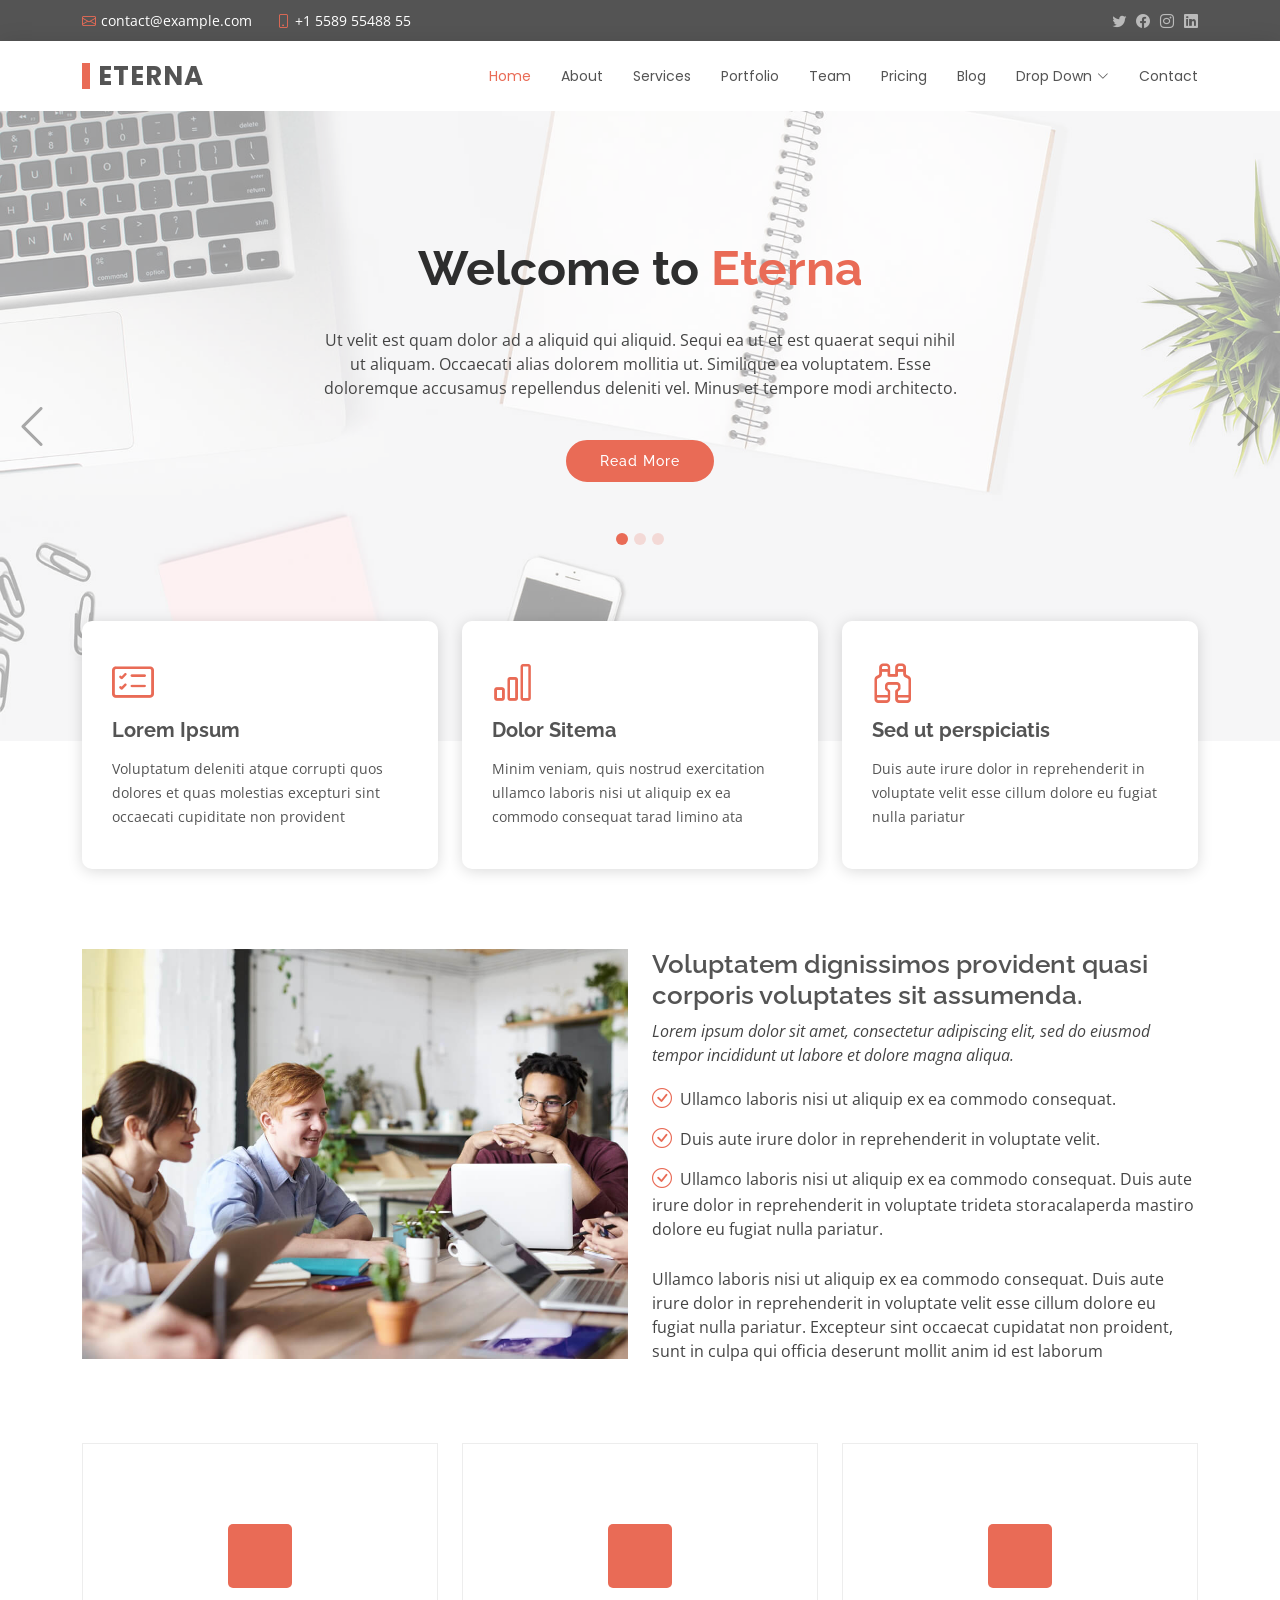
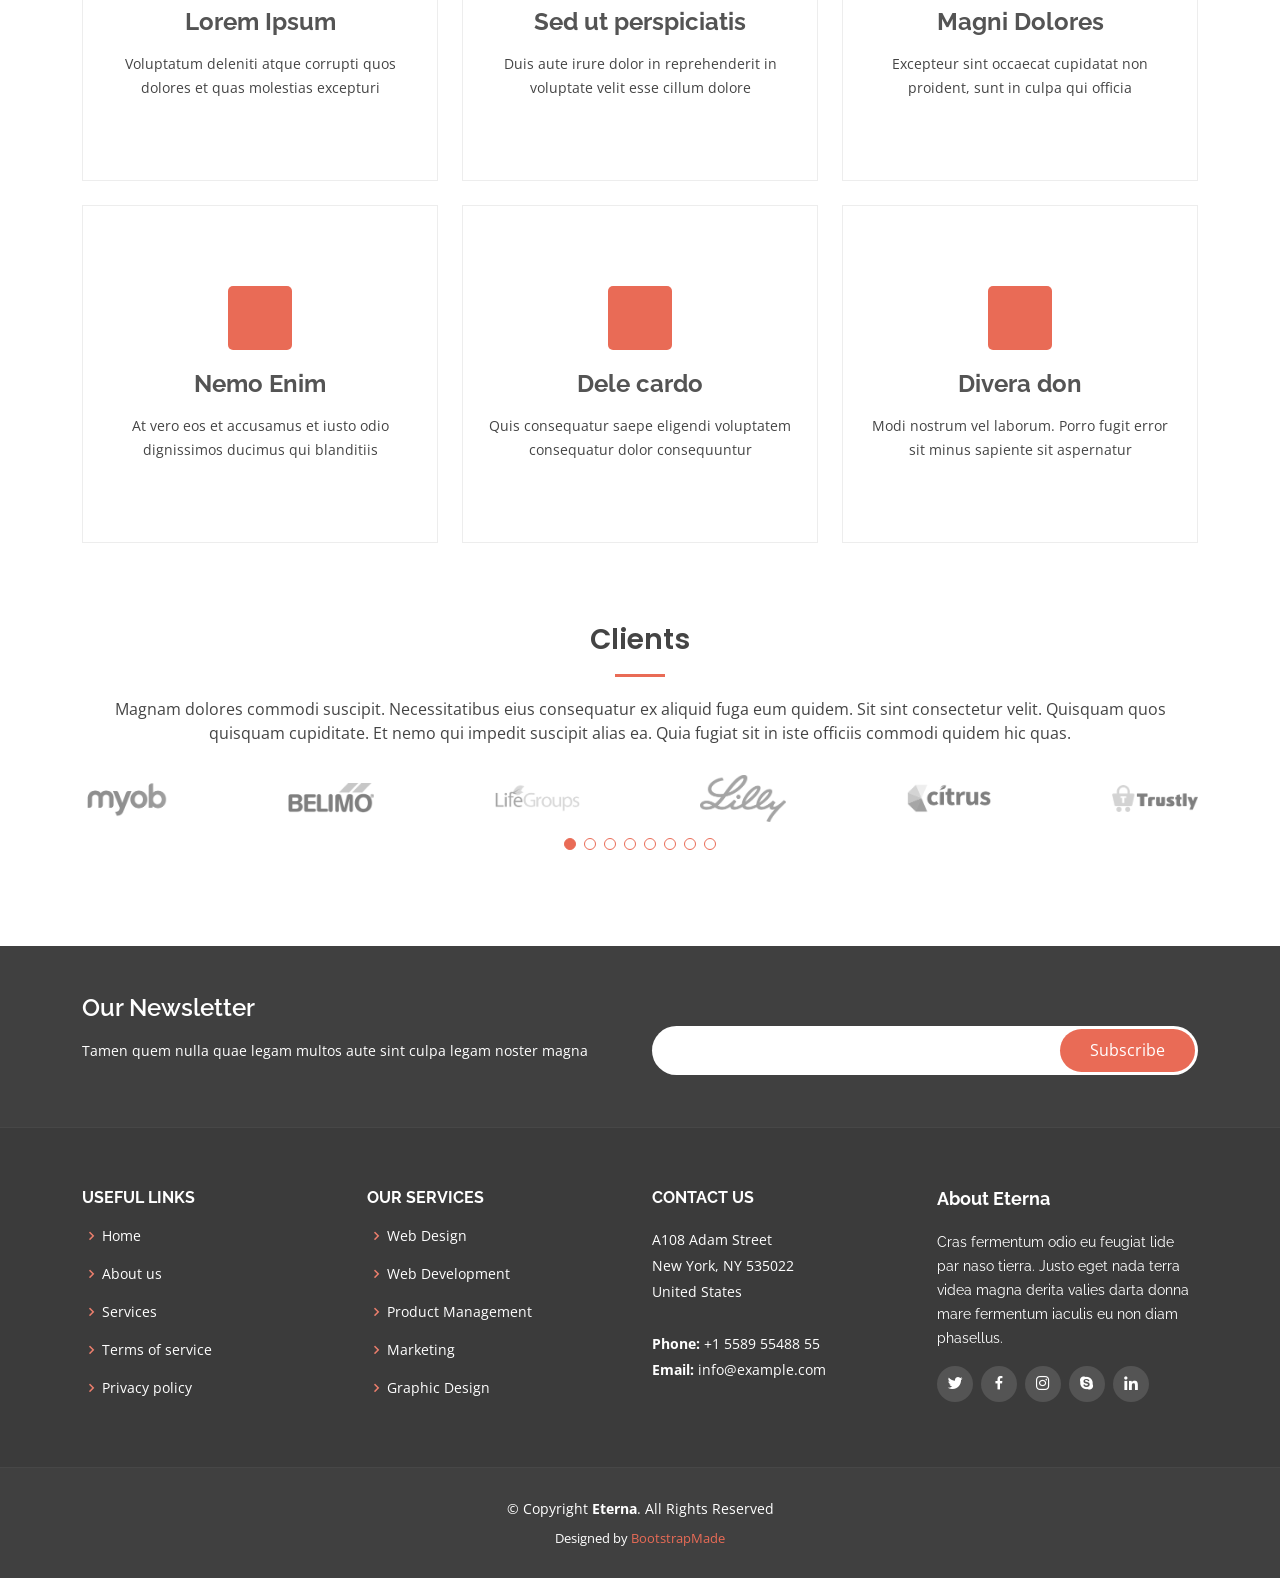
<file: index.html>
<!DOCTYPE html>
<html lang="en">

<head>
  <meta charset="utf-8">
  <meta content="width=device-width, initial-scale=1.0" name="viewport">

  <title>Eterna Bootstrap Template - Index</title>
  <meta content="" name="description">
  <meta content="" name="keywords">

  <!-- Favicons -->
  <link href="assets/img/favicon.png" rel="icon">
  <link href="assets/img/apple-touch-icon.png" rel="apple-touch-icon">

  <!-- Google Fonts -->
  <link href="https://fonts.googleapis.com/css?family=Open+Sans:300,300i,400,400i,600,600i,700,700i|Raleway:300,300i,400,400i,500,500i,600,600i,700,700i|Poppins:300,300i,400,400i,500,500i,600,600i,700,700i" rel="stylesheet">

  <!-- Vendor CSS Files -->
  <link href="assets/vendor/animate.css/animate.min.css" rel="stylesheet">
  <link href="assets/vendor/bootstrap/css/bootstrap.min.css" rel="stylesheet">
  <link href="assets/vendor/bootstrap-icons/bootstrap-icons.css" rel="stylesheet">
  <link href="assets/vendor/boxicons/css/boxicons.min.css" rel="stylesheet">
  <link href="assets/vendor/glightbox/css/glightbox.min.css" rel="stylesheet">
  <link href="assets/vendor/swiper/swiper-bundle.min.css" rel="stylesheet">

  <!-- Template Main CSS File -->
  <link href="assets/css/style.css" rel="stylesheet">

  <!-- =======================================================
  * Template Name: Eterna - v4.7.1
  * Template URL: https://bootstrapmade.com/eterna-free-multipurpose-bootstrap-template/
  * Author: BootstrapMade.com
  * License: https://bootstrapmade.com/license/
  ======================================================== -->
</head>

<body>

  <!-- ======= Top Bar ======= -->
  <section id="topbar" class="d-flex align-items-center">
    <div class="container d-flex justify-content-center justify-content-md-between">
      <div class="contact-info d-flex align-items-center">
        <i class="bi bi-envelope d-flex align-items-center"><a href="mailto:contact@example.com">contact@example.com</a></i>
        <i class="bi bi-phone d-flex align-items-center ms-4"><span>+1 5589 55488 55</span></i>
      </div>
      <div class="social-links d-none d-md-flex align-items-center">
        <a href="#" class="twitter"><i class="bi bi-twitter"></i></a>
        <a href="#" class="facebook"><i class="bi bi-facebook"></i></a>
        <a href="#" class="instagram"><i class="bi bi-instagram"></i></a>
        <a href="#" class="linkedin"><i class="bi bi-linkedin"></i></i></a>
      </div>
    </div>
  </section>

  <!-- ======= Header ======= -->
  <header id="header" class="d-flex align-items-center">
    <div class="container d-flex justify-content-between align-items-center">

      <div class="logo">
        <h1><a href="index.html">Eterna</a></h1>
        <!-- Uncomment below if you prefer to use an image logo -->
        <!-- <a href="index.html"><img src="assets/img/logo.png" alt="" class="img-fluid"></a>-->
      </div>

      <nav id="navbar" class="navbar">
        <ul>
          <li><a class="active" href="index.html">Home</a></li>
          <li><a href="about.html">About</a></li>
          <li><a href="services.html">Services</a></li>
          <li><a href="portfolio.html">Portfolio</a></li>
          <li><a href="team.html">Team</a></li>
          <li><a href="pricing.html">Pricing</a></li>
          <li><a href="blog.html">Blog</a></li>
          <li class="dropdown"><a href="#"><span>Drop Down</span> <i class="bi bi-chevron-down"></i></a>
            <ul>
              <li><a href="#">Drop Down 1</a></li>
              <li class="dropdown"><a href="#"><span>Deep Drop Down</span> <i class="bi bi-chevron-right"></i></a>
                <ul>
                  <li><a href="#">Deep Drop Down 1</a></li>
                  <li><a href="#">Deep Drop Down 2</a></li>
                  <li><a href="#">Deep Drop Down 3</a></li>
                  <li><a href="#">Deep Drop Down 4</a></li>
                  <li><a href="#">Deep Drop Down 5</a></li>
                </ul>
              </li>
              <li><a href="#">Drop Down 2</a></li>
              <li><a href="#">Drop Down 3</a></li>
              <li><a href="#">Drop Down 4</a></li>
            </ul>
          </li>
          <li><a href="contact.html">Contact</a></li>
        </ul>
        <i class="bi bi-list mobile-nav-toggle"></i>
      </nav><!-- .navbar -->

    </div>
  </header><!-- End Header -->

  <!-- ======= Hero Section ======= -->
  <section id="hero">
    <div class="hero-container">
      <div id="heroCarousel" data-bs-interval="5000" class="carousel slide carousel-fade" data-bs-ride="carousel">

        <ol class="carousel-indicators" id="hero-carousel-indicators"></ol>

        <div class="carousel-inner" role="listbox">

          <!-- Slide 1 -->
          <div class="carousel-item active" style="background-image: url(assets/img/slide/slide-1.jpg)">
            <div class="carousel-container">
              <div class="carousel-content">
                <h2 class="animate__animated animate__fadeInDown">Welcome to <span>Eterna</span></h2>
                <p class="animate__animated animate__fadeInUp">Ut velit est quam dolor ad a aliquid qui aliquid. Sequi ea ut et est quaerat sequi nihil ut aliquam. Occaecati alias dolorem mollitia ut. Similique ea voluptatem. Esse doloremque accusamus repellendus deleniti vel. Minus et tempore modi architecto.</p>
                <a href="" class="btn-get-started animate__animated animate__fadeInUp">Read More</a>
              </div>
            </div>
          </div>

          <!-- Slide 2 -->
          <div class="carousel-item" style="background-image: url(assets/img/slide/slide-2.jpg)">
            <div class="carousel-container">
              <div class="carousel-content">
                <h2 class="animate__animated fanimate__adeInDown">Lorem <span>Ipsum Dolor</span></h2>
                <p class="animate__animated animate__fadeInUp">Ut velit est quam dolor ad a aliquid qui aliquid. Sequi ea ut et est quaerat sequi nihil ut aliquam. Occaecati alias dolorem mollitia ut. Similique ea voluptatem. Esse doloremque accusamus repellendus deleniti vel. Minus et tempore modi architecto.</p>
                <a href="" class="btn-get-started animate__animated animate__fadeInUp">Read More</a>
              </div>
            </div>
          </div>

          <!-- Slide 3 -->
          <div class="carousel-item" style="background-image: url(assets/img/slide/slide-3.jpg)">
            <div class="carousel-container">
              <div class="carousel-content">
                <h2 class="animate__animated animate__fadeInDown">Sequi ea <span>Dime Lara</span></h2>
                <p class="animate__animated animate__fadeInUp">Ut velit est quam dolor ad a aliquid qui aliquid. Sequi ea ut et est quaerat sequi nihil ut aliquam. Occaecati alias dolorem mollitia ut. Similique ea voluptatem. Esse doloremque accusamus repellendus deleniti vel. Minus et tempore modi architecto.</p>
                <a href="" class="btn-get-started animate__animated animate__fadeInUp">Read More</a>
              </div>
            </div>
          </div>

        </div>

        <a class="carousel-control-prev" href="#heroCarousel" role="button" data-bs-slide="prev">
          <span class="carousel-control-prev-icon bi bi-chevron-left" aria-hidden="true"></span>
        </a>

        <a class="carousel-control-next" href="#heroCarousel" role="button" data-bs-slide="next">
          <span class="carousel-control-next-icon bi bi-chevron-right" aria-hidden="true"></span>
        </a>

      </div>
    </div>
  </section><!-- End Hero -->

  <main id="main">

    <!-- ======= Featured Section ======= -->
    <section id="featured" class="featured">
      <div class="container">

        <div class="row">
          <div class="col-lg-4">
            <div class="icon-box">
              <i class="bi bi-card-checklist"></i>
              <h3><a href="">Lorem Ipsum</a></h3>
              <p>Voluptatum deleniti atque corrupti quos dolores et quas molestias excepturi sint occaecati cupiditate non provident</p>
            </div>
          </div>
          <div class="col-lg-4 mt-4 mt-lg-0">
            <div class="icon-box">
              <i class="bi bi-bar-chart"></i>
              <h3><a href="">Dolor Sitema</a></h3>
              <p>Minim veniam, quis nostrud exercitation ullamco laboris nisi ut aliquip ex ea commodo consequat tarad limino ata</p>
            </div>
          </div>
          <div class="col-lg-4 mt-4 mt-lg-0">
            <div class="icon-box">
              <i class="bi bi-binoculars"></i>
              <h3><a href="">Sed ut perspiciatis</a></h3>
              <p>Duis aute irure dolor in reprehenderit in voluptate velit esse cillum dolore eu fugiat nulla pariatur</p>
            </div>
          </div>
        </div>

      </div>
    </section><!-- End Featured Section -->

    <!-- ======= About Section ======= -->
    <section id="about" class="about">
      <div class="container">

        <div class="row">
          <div class="col-lg-6">
            <img src="assets/img/about.jpg" class="img-fluid" alt="">
          </div>
          <div class="col-lg-6 pt-4 pt-lg-0 content">
            <h3>Voluptatem dignissimos provident quasi corporis voluptates sit assumenda.</h3>
            <p class="fst-italic">
              Lorem ipsum dolor sit amet, consectetur adipiscing elit, sed do eiusmod tempor incididunt ut labore et dolore
              magna aliqua.
            </p>
            <ul>
              <li><i class="bi bi-check-circle"></i> Ullamco laboris nisi ut aliquip ex ea commodo consequat.</li>
              <li><i class="bi bi-check-circle"></i> Duis aute irure dolor in reprehenderit in voluptate velit.</li>
              <li><i class="bi bi-check-circle"></i> Ullamco laboris nisi ut aliquip ex ea commodo consequat. Duis aute irure dolor in reprehenderit in voluptate trideta storacalaperda mastiro dolore eu fugiat nulla pariatur.</li>
            </ul>
            <p>
              Ullamco laboris nisi ut aliquip ex ea commodo consequat. Duis aute irure dolor in reprehenderit in voluptate
              velit esse cillum dolore eu fugiat nulla pariatur. Excepteur sint occaecat cupidatat non proident, sunt in
              culpa qui officia deserunt mollit anim id est laborum
            </p>
          </div>
        </div>

      </div>
    </section><!-- End About Section -->

    <!-- ======= Services Section ======= -->
    <section id="services" class="services">
      <div class="container">

        <div class="row">
          <div class="col-lg-4 col-md-6 d-flex align-items-stretch">
            <div class="icon-box">
              <div class="icon"><i class="bx bxl-dribbble"></i></div>
              <h4><a href="">Lorem Ipsum</a></h4>
              <p>Voluptatum deleniti atque corrupti quos dolores et quas molestias excepturi</p>
            </div>
          </div>

          <div class="col-lg-4 col-md-6 d-flex align-items-stretch mt-4 mt-md-0">
            <div class="icon-box">
              <div class="icon"><i class="bx bx-file"></i></div>
              <h4><a href="">Sed ut perspiciatis</a></h4>
              <p>Duis aute irure dolor in reprehenderit in voluptate velit esse cillum dolore</p>
            </div>
          </div>

          <div class="col-lg-4 col-md-6 d-flex align-items-stretch mt-4 mt-lg-0">
            <div class="icon-box">
              <div class="icon"><i class="bx bx-tachometer"></i></div>
              <h4><a href="">Magni Dolores</a></h4>
              <p>Excepteur sint occaecat cupidatat non proident, sunt in culpa qui officia</p>
            </div>
          </div>

          <div class="col-lg-4 col-md-6 d-flex align-items-stretch mt-4">
            <div class="icon-box">
              <div class="icon"><i class="bx bx-world"></i></div>
              <h4><a href="">Nemo Enim</a></h4>
              <p>At vero eos et accusamus et iusto odio dignissimos ducimus qui blanditiis</p>
            </div>
          </div>

          <div class="col-lg-4 col-md-6 d-flex align-items-stretch mt-4">
            <div class="icon-box">
              <div class="icon"><i class="bx bx-slideshow"></i></div>
              <h4><a href="">Dele cardo</a></h4>
              <p>Quis consequatur saepe eligendi voluptatem consequatur dolor consequuntur</p>
            </div>
          </div>

          <div class="col-lg-4 col-md-6 d-flex align-items-stretch mt-4">
            <div class="icon-box">
              <div class="icon"><i class="bx bx-arch"></i></div>
              <h4><a href="">Divera don</a></h4>
              <p>Modi nostrum vel laborum. Porro fugit error sit minus sapiente sit aspernatur</p>
            </div>
          </div>

        </div>

      </div>
    </section><!-- End Services Section -->

    <!-- ======= Clients Section ======= -->
    <section id="clients" class="clients">
      <div class="container">

        <div class="section-title">
          <h2>Clients</h2>
          <p>Magnam dolores commodi suscipit. Necessitatibus eius consequatur ex aliquid fuga eum quidem. Sit sint consectetur velit. Quisquam quos quisquam cupiditate. Et nemo qui impedit suscipit alias ea. Quia fugiat sit in iste officiis commodi quidem hic quas.</p>
        </div>

        <div class="clients-slider swiper">
          <div class="swiper-wrapper align-items-center">
            <div class="swiper-slide"><img src="assets/img/clients/client-1.png" class="img-fluid" alt=""></div>
            <div class="swiper-slide"><img src="assets/img/clients/client-2.png" class="img-fluid" alt=""></div>
            <div class="swiper-slide"><img src="assets/img/clients/client-3.png" class="img-fluid" alt=""></div>
            <div class="swiper-slide"><img src="assets/img/clients/client-4.png" class="img-fluid" alt=""></div>
            <div class="swiper-slide"><img src="assets/img/clients/client-5.png" class="img-fluid" alt=""></div>
            <div class="swiper-slide"><img src="assets/img/clients/client-6.png" class="img-fluid" alt=""></div>
            <div class="swiper-slide"><img src="assets/img/clients/client-7.png" class="img-fluid" alt=""></div>
            <div class="swiper-slide"><img src="assets/img/clients/client-8.png" class="img-fluid" alt=""></div>
          </div>
          <div class="swiper-pagination"></div>
        </div>

      </div>
    </section><!-- End Clients Section -->

  </main><!-- End #main -->

  <!-- ======= Footer ======= -->
  <footer id="footer">

    <div class="footer-newsletter">
      <div class="container">
        <div class="row">
          <div class="col-lg-6">
            <h4>Our Newsletter</h4>
            <p>Tamen quem nulla quae legam multos aute sint culpa legam noster magna</p>
          </div>
          <div class="col-lg-6">
            <form action="" method="post">
              <input type="email" name="email"><input type="submit" value="Subscribe">
            </form>
          </div>
        </div>
      </div>
    </div>

    <div class="footer-top">
      <div class="container">
        <div class="row">

          <div class="col-lg-3 col-md-6 footer-links">
            <h4>Useful Links</h4>
            <ul>
              <li><i class="bx bx-chevron-right"></i> <a href="#">Home</a></li>
              <li><i class="bx bx-chevron-right"></i> <a href="#">About us</a></li>
              <li><i class="bx bx-chevron-right"></i> <a href="#">Services</a></li>
              <li><i class="bx bx-chevron-right"></i> <a href="#">Terms of service</a></li>
              <li><i class="bx bx-chevron-right"></i> <a href="#">Privacy policy</a></li>
            </ul>
          </div>

          <div class="col-lg-3 col-md-6 footer-links">
            <h4>Our Services</h4>
            <ul>
              <li><i class="bx bx-chevron-right"></i> <a href="#">Web Design</a></li>
              <li><i class="bx bx-chevron-right"></i> <a href="#">Web Development</a></li>
              <li><i class="bx bx-chevron-right"></i> <a href="#">Product Management</a></li>
              <li><i class="bx bx-chevron-right"></i> <a href="#">Marketing</a></li>
              <li><i class="bx bx-chevron-right"></i> <a href="#">Graphic Design</a></li>
            </ul>
          </div>

          <div class="col-lg-3 col-md-6 footer-contact">
            <h4>Contact Us</h4>
            <p>
              A108 Adam Street <br>
              New York, NY 535022<br>
              United States <br><br>
              <strong>Phone:</strong> +1 5589 55488 55<br>
              <strong>Email:</strong> info@example.com<br>
            </p>

          </div>

          <div class="col-lg-3 col-md-6 footer-info">
            <h3>About Eterna</h3>
            <p>Cras fermentum odio eu feugiat lide par naso tierra. Justo eget nada terra videa magna derita valies darta donna mare fermentum iaculis eu non diam phasellus.</p>
            <div class="social-links mt-3">
              <a href="#" class="twitter"><i class="bx bxl-twitter"></i></a>
              <a href="#" class="facebook"><i class="bx bxl-facebook"></i></a>
              <a href="#" class="instagram"><i class="bx bxl-instagram"></i></a>
              <a href="#" class="google-plus"><i class="bx bxl-skype"></i></a>
              <a href="#" class="linkedin"><i class="bx bxl-linkedin"></i></a>
            </div>
          </div>

        </div>
      </div>
    </div>

    <div class="container">
      <div class="copyright">
        &copy; Copyright <strong><span>Eterna</span></strong>. All Rights Reserved
      </div>
      <div class="credits">
        <!-- All the links in the footer should remain intact. -->
        <!-- You can delete the links only if you purchased the pro version. -->
        <!-- Licensing information: https://bootstrapmade.com/license/ -->
        <!-- Purchase the pro version with working PHP/AJAX contact form: https://bootstrapmade.com/eterna-free-multipurpose-bootstrap-template/ -->
        Designed by <a href="https://bootstrapmade.com/">BootstrapMade</a>
      </div>
    </div>
  </footer><!-- End Footer -->

  <a href="#" class="back-to-top d-flex align-items-center justify-content-center"><i class="bi bi-arrow-up-short"></i></a>

  <!-- Vendor JS Files -->
  <script src="assets/vendor/purecounter/purecounter_vanilla.js"></script>
  <script src="assets/vendor/bootstrap/js/bootstrap.bundle.min.js"></script>
  <script src="assets/vendor/glightbox/js/glightbox.min.js"></script>
  <script src="assets/vendor/isotope-layout/isotope.pkgd.min.js"></script>
  <script src="assets/vendor/swiper/swiper-bundle.min.js"></script>
  <script src="assets/vendor/waypoints/noframework.waypoints.js"></script>
  <script src="assets/vendor/php-email-form/validate.js"></script>

  <!-- Template Main JS File -->
  <script src="assets/js/main.js"></script>

</body>

</html>
</file>
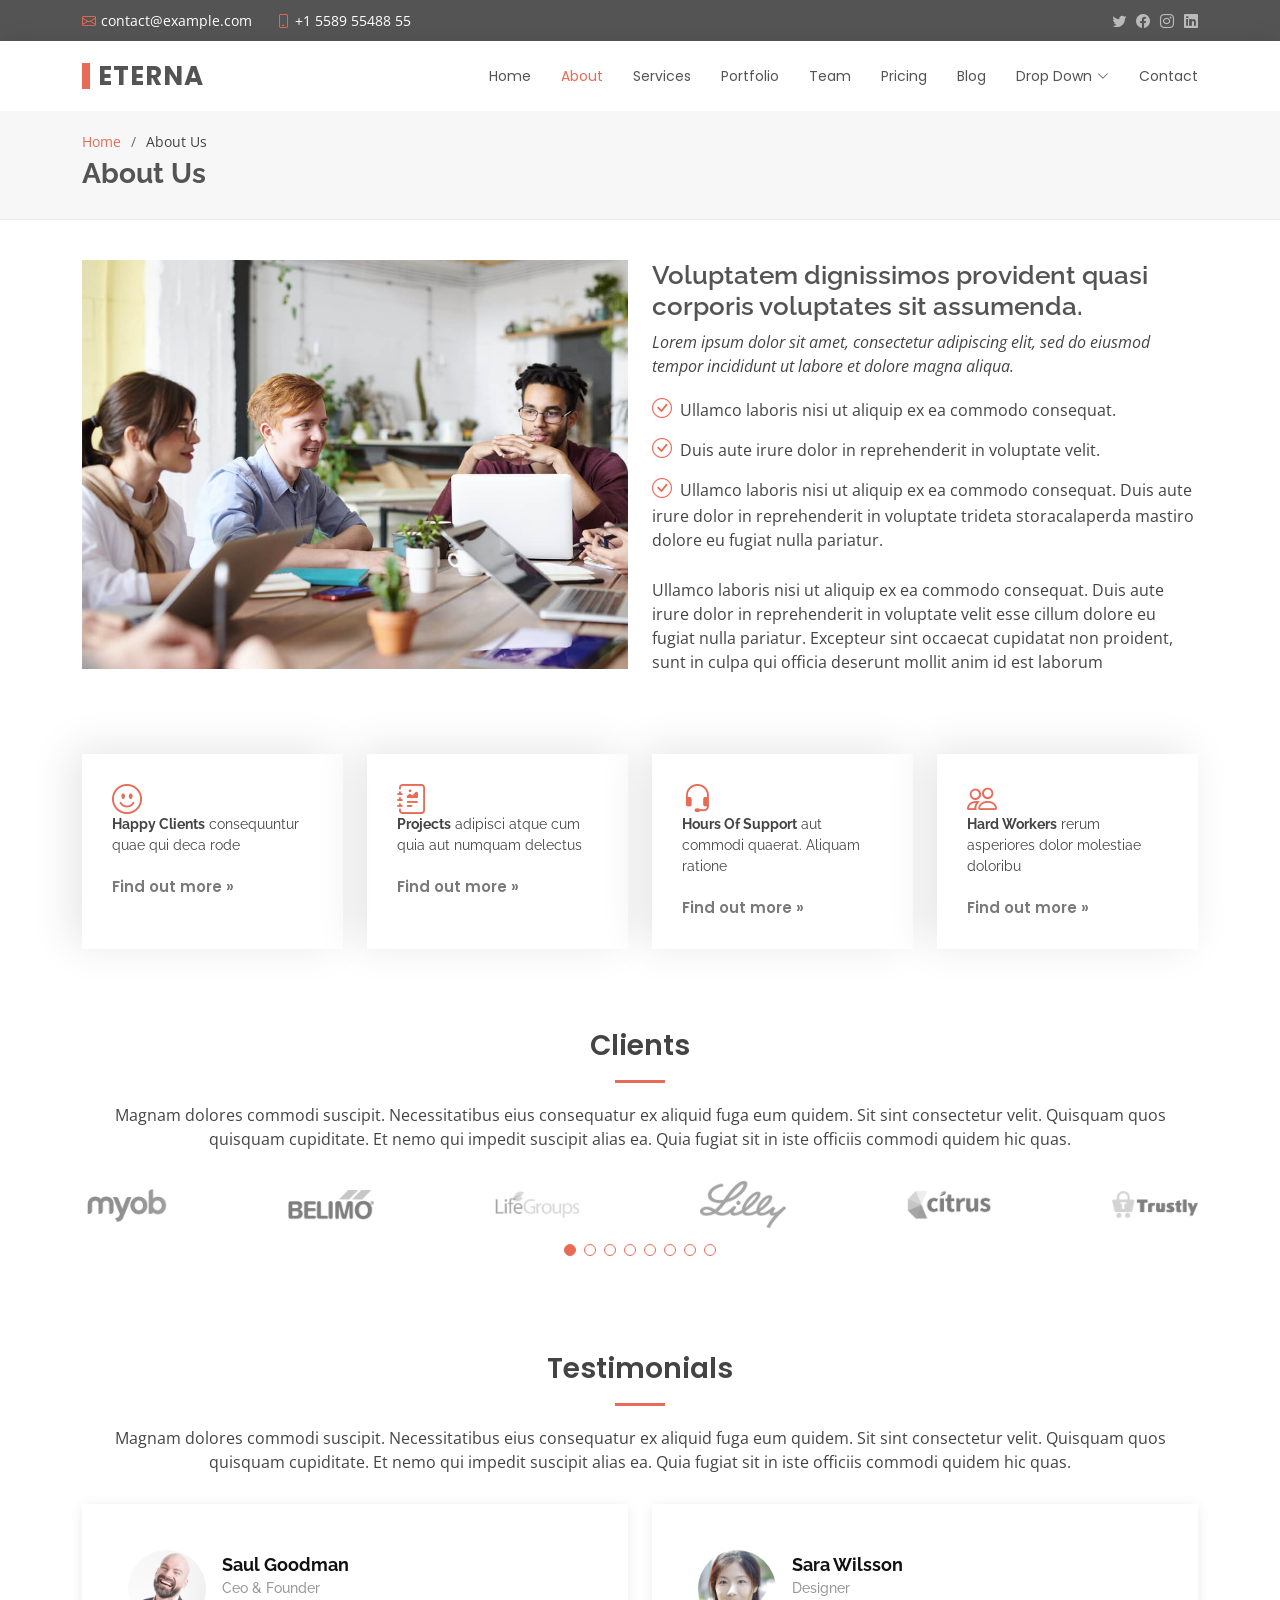
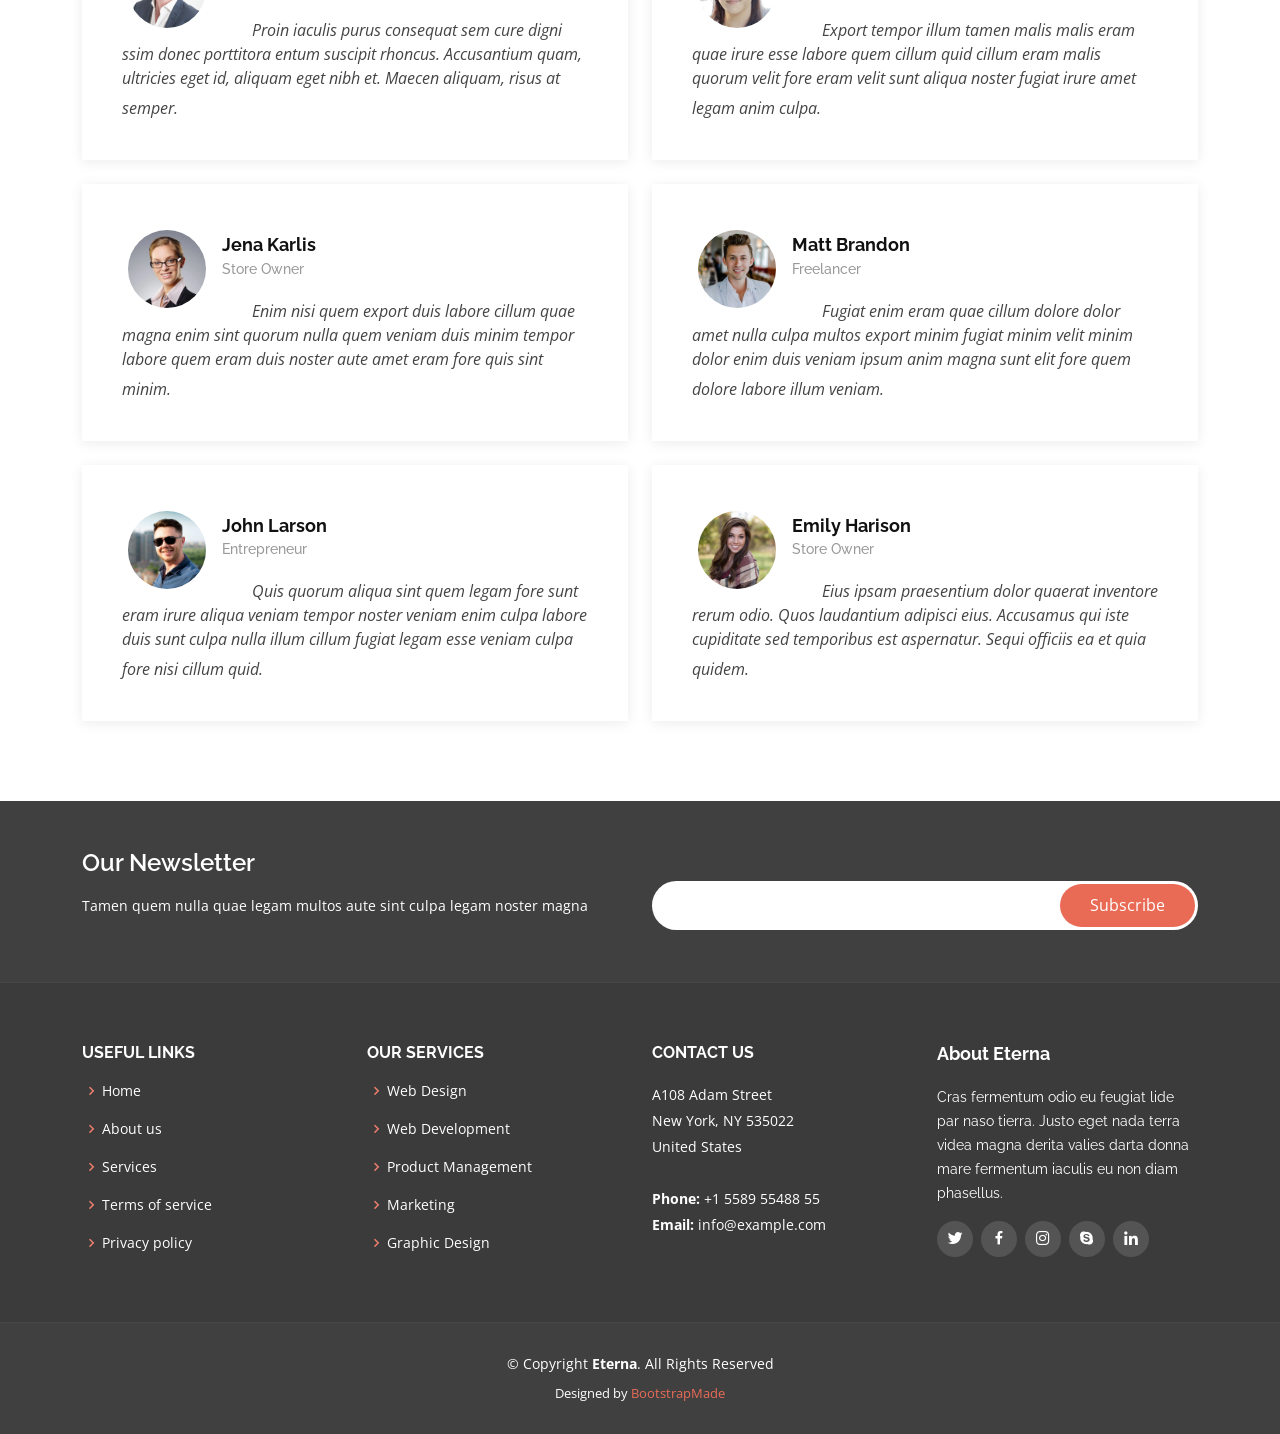
<file: about.html>
<!DOCTYPE html>
<html lang="en">

<head>
  <meta charset="utf-8">
  <meta content="width=device-width, initial-scale=1.0" name="viewport">

  <title>About - Eterna Bootstrap Template</title>
  <meta content="" name="description">
  <meta content="" name="keywords">

  <!-- Favicons -->
  <link href="assets/img/favicon.png" rel="icon">
  <link href="assets/img/apple-touch-icon.png" rel="apple-touch-icon">

  <!-- Google Fonts -->
  <link href="https://fonts.googleapis.com/css?family=Open+Sans:300,300i,400,400i,600,600i,700,700i|Raleway:300,300i,400,400i,500,500i,600,600i,700,700i|Poppins:300,300i,400,400i,500,500i,600,600i,700,700i" rel="stylesheet">

  <!-- Vendor CSS Files -->
  <link href="assets/vendor/animate.css/animate.min.css" rel="stylesheet">
  <link href="assets/vendor/bootstrap/css/bootstrap.min.css" rel="stylesheet">
  <link href="assets/vendor/bootstrap-icons/bootstrap-icons.css" rel="stylesheet">
  <link href="assets/vendor/boxicons/css/boxicons.min.css" rel="stylesheet">
  <link href="assets/vendor/glightbox/css/glightbox.min.css" rel="stylesheet">
  <link href="assets/vendor/swiper/swiper-bundle.min.css" rel="stylesheet">

  <!-- Template Main CSS File -->
  <link href="assets/css/style.css" rel="stylesheet">

  <!-- =======================================================
  * Template Name: Eterna - v4.7.1
  * Template URL: https://bootstrapmade.com/eterna-free-multipurpose-bootstrap-template/
  * Author: BootstrapMade.com
  * License: https://bootstrapmade.com/license/
  ======================================================== -->
</head>

<body>

  <!-- ======= Top Bar ======= -->
  <section id="topbar" class="d-flex align-items-center">
    <div class="container d-flex justify-content-center justify-content-md-between">
      <div class="contact-info d-flex align-items-center">
        <i class="bi bi-envelope d-flex align-items-center"><a href="mailto:contact@example.com">contact@example.com</a></i>
        <i class="bi bi-phone d-flex align-items-center ms-4"><span>+1 5589 55488 55</span></i>
      </div>
      <div class="social-links d-none d-md-flex align-items-center">
        <a href="#" class="twitter"><i class="bi bi-twitter"></i></a>
        <a href="#" class="facebook"><i class="bi bi-facebook"></i></a>
        <a href="#" class="instagram"><i class="bi bi-instagram"></i></a>
        <a href="#" class="linkedin"><i class="bi bi-linkedin"></i></i></a>
      </div>
    </div>
  </section>

  <!-- ======= Header ======= -->
  <header id="header" class="d-flex align-items-center">
    <div class="container d-flex justify-content-between align-items-center">

      <div class="logo">
        <h1><a href="index.html">Eterna</a></h1>
        <!-- Uncomment below if you prefer to use an image logo -->
        <!-- <a href="index.html"><img src="assets/img/logo.png" alt="" class="img-fluid"></a>-->
      </div>

      <nav id="navbar" class="navbar">
        <ul>
          <li><a href="index.html">Home</a></li>
          <li><a class="active" href="about.html">About</a></li>
          <li><a href="services.html">Services</a></li>
          <li><a href="portfolio.html">Portfolio</a></li>
          <li><a href="team.html">Team</a></li>
          <li><a href="pricing.html">Pricing</a></li>
          <li><a href="blog.html">Blog</a></li>
          <li class="dropdown"><a href="#"><span>Drop Down</span> <i class="bi bi-chevron-down"></i></a>
            <ul>
              <li><a href="#">Drop Down 1</a></li>
              <li class="dropdown"><a href="#"><span>Deep Drop Down</span> <i class="bi bi-chevron-right"></i></a>
                <ul>
                  <li><a href="#">Deep Drop Down 1</a></li>
                  <li><a href="#">Deep Drop Down 2</a></li>
                  <li><a href="#">Deep Drop Down 3</a></li>
                  <li><a href="#">Deep Drop Down 4</a></li>
                  <li><a href="#">Deep Drop Down 5</a></li>
                </ul>
              </li>
              <li><a href="#">Drop Down 2</a></li>
              <li><a href="#">Drop Down 3</a></li>
              <li><a href="#">Drop Down 4</a></li>
            </ul>
          </li>
          <li><a href="contact.html">Contact</a></li>
        </ul>
        <i class="bi bi-list mobile-nav-toggle"></i>
      </nav><!-- .navbar -->

    </div>
  </header><!-- End Header -->

  <main id="main">

    <!-- ======= Breadcrumbs ======= -->
    <section id="breadcrumbs" class="breadcrumbs">
      <div class="container">

        <ol>
          <li><a href="index.html">Home</a></li>
          <li>About Us</li>
        </ol>
        <h2>About Us</h2>

      </div>
    </section><!-- End Breadcrumbs -->

    <!-- ======= About Section ======= -->
    <section id="about" class="about">
      <div class="container">

        <div class="row">
          <div class="col-lg-6">
            <img src="assets/img/about.jpg" class="img-fluid" alt="">
          </div>
          <div class="col-lg-6 pt-4 pt-lg-0 content">
            <h3>Voluptatem dignissimos provident quasi corporis voluptates sit assumenda.</h3>
            <p class="fst-italic">
              Lorem ipsum dolor sit amet, consectetur adipiscing elit, sed do eiusmod tempor incididunt ut labore et dolore
              magna aliqua.
            </p>
            <ul>
              <li><i class="bi bi-check-circle"></i> Ullamco laboris nisi ut aliquip ex ea commodo consequat.</li>
              <li><i class="bi bi-check-circle"></i> Duis aute irure dolor in reprehenderit in voluptate velit.</li>
              <li><i class="bi bi-check-circle"></i> Ullamco laboris nisi ut aliquip ex ea commodo consequat. Duis aute irure dolor in reprehenderit in voluptate trideta storacalaperda mastiro dolore eu fugiat nulla pariatur.</li>
            </ul>
            <p>
              Ullamco laboris nisi ut aliquip ex ea commodo consequat. Duis aute irure dolor in reprehenderit in voluptate
              velit esse cillum dolore eu fugiat nulla pariatur. Excepteur sint occaecat cupidatat non proident, sunt in
              culpa qui officia deserunt mollit anim id est laborum
            </p>
          </div>
        </div>

      </div>
    </section><!-- End About Section -->

    <!-- ======= Counts Section ======= -->
    <section id="counts" class="counts">
      <div class="container">

        <div class="row no-gutters">

          <div class="col-lg-3 col-md-6 d-md-flex align-items-md-stretch">
            <div class="count-box">
              <i class="bi bi-emoji-smile"></i>
              <span data-purecounter-start="0" data-purecounter-end="232" data-purecounter-duration="1" class="purecounter"></span>
              <p><strong>Happy Clients</strong> consequuntur quae qui deca rode</p>
              <a href="#">Find out more &raquo;</a>
            </div>
          </div>

          <div class="col-lg-3 col-md-6 d-md-flex align-items-md-stretch">
            <div class="count-box">
              <i class="bi bi-journal-richtext"></i>
              <span data-purecounter-start="0" data-purecounter-end="521" data-purecounter-duration="1" class="purecounter"></span>
              <p><strong>Projects</strong> adipisci atque cum quia aut numquam delectus</p>
              <a href="#">Find out more &raquo;</a>
            </div>
          </div>

          <div class="col-lg-3 col-md-6 d-md-flex align-items-md-stretch">
            <div class="count-box">
              <i class="bi bi-headset"></i>
              <span data-purecounter-start="0" data-purecounter-end="1463" data-purecounter-duration="1" class="purecounter"></span>
              <p><strong>Hours Of Support</strong> aut commodi quaerat. Aliquam ratione</p>
              <a href="#">Find out more &raquo;</a>
            </div>
          </div>

          <div class="col-lg-3 col-md-6 d-md-flex align-items-md-stretch">
            <div class="count-box">
              <i class="bi bi-people"></i>
              <span data-purecounter-start="0" data-purecounter-end="15" data-purecounter-duration="1" class="purecounter"></span>
              <p><strong>Hard Workers</strong> rerum asperiores dolor molestiae doloribu</p>
              <a href="#">Find out more &raquo;</a>
            </div>
          </div>

        </div>

      </div>
    </section><!-- End Counts Section -->

    <!-- ======= Clients Section ======= -->
    <section id="clients" class="clients">
      <div class="container">

        <div class="section-title">
          <h2>Clients</h2>
          <p>Magnam dolores commodi suscipit. Necessitatibus eius consequatur ex aliquid fuga eum quidem. Sit sint consectetur velit. Quisquam quos quisquam cupiditate. Et nemo qui impedit suscipit alias ea. Quia fugiat sit in iste officiis commodi quidem hic quas.</p>
        </div>

        <div class="clients-slider swiper">
          <div class="swiper-wrapper align-items-center">
            <div class="swiper-slide"><img src="assets/img/clients/client-1.png" class="img-fluid" alt=""></div>
            <div class="swiper-slide"><img src="assets/img/clients/client-2.png" class="img-fluid" alt=""></div>
            <div class="swiper-slide"><img src="assets/img/clients/client-3.png" class="img-fluid" alt=""></div>
            <div class="swiper-slide"><img src="assets/img/clients/client-4.png" class="img-fluid" alt=""></div>
            <div class="swiper-slide"><img src="assets/img/clients/client-5.png" class="img-fluid" alt=""></div>
            <div class="swiper-slide"><img src="assets/img/clients/client-6.png" class="img-fluid" alt=""></div>
            <div class="swiper-slide"><img src="assets/img/clients/client-7.png" class="img-fluid" alt=""></div>
            <div class="swiper-slide"><img src="assets/img/clients/client-8.png" class="img-fluid" alt=""></div>
          </div>
          <div class="swiper-pagination"></div>
        </div>

      </div>
    </section><!-- End Clients Section -->

    <!-- ======= Testimonials Section ======= -->
    <section id="testimonials" class="testimonials">
      <div class="container">

        <div class="section-title">
          <h2>Testimonials</h2>
          <p>Magnam dolores commodi suscipit. Necessitatibus eius consequatur ex aliquid fuga eum quidem. Sit sint consectetur velit. Quisquam quos quisquam cupiditate. Et nemo qui impedit suscipit alias ea. Quia fugiat sit in iste officiis commodi quidem hic quas.</p>
        </div>

        <div class="row">

          <div class="col-lg-6">
            <div class="testimonial-item">
              <img src="assets/img/testimonials/testimonials-1.jpg" class="testimonial-img" alt="">
              <h3>Saul Goodman</h3>
              <h4>Ceo &amp; Founder</h4>
              <p>
                <i class="bx bxs-quote-alt-left quote-icon-left"></i>
                Proin iaculis purus consequat sem cure digni ssim donec porttitora entum suscipit rhoncus. Accusantium quam, ultricies eget id, aliquam eget nibh et. Maecen aliquam, risus at semper.
                <i class="bx bxs-quote-alt-right quote-icon-right"></i>
              </p>
            </div>
          </div>

          <div class="col-lg-6">
            <div class="testimonial-item mt-4 mt-lg-0">
              <img src="assets/img/testimonials/testimonials-2.jpg" class="testimonial-img" alt="">
              <h3>Sara Wilsson</h3>
              <h4>Designer</h4>
              <p>
                <i class="bx bxs-quote-alt-left quote-icon-left"></i>
                Export tempor illum tamen malis malis eram quae irure esse labore quem cillum quid cillum eram malis quorum velit fore eram velit sunt aliqua noster fugiat irure amet legam anim culpa.
                <i class="bx bxs-quote-alt-right quote-icon-right"></i>
              </p>
            </div>
          </div>

          <div class="col-lg-6">
            <div class="testimonial-item mt-4">
              <img src="assets/img/testimonials/testimonials-3.jpg" class="testimonial-img" alt="">
              <h3>Jena Karlis</h3>
              <h4>Store Owner</h4>
              <p>
                <i class="bx bxs-quote-alt-left quote-icon-left"></i>
                Enim nisi quem export duis labore cillum quae magna enim sint quorum nulla quem veniam duis minim tempor labore quem eram duis noster aute amet eram fore quis sint minim.
                <i class="bx bxs-quote-alt-right quote-icon-right"></i>
              </p>
            </div>
          </div>

          <div class="col-lg-6">
            <div class="testimonial-item mt-4">
              <img src="assets/img/testimonials/testimonials-4.jpg" class="testimonial-img" alt="">
              <h3>Matt Brandon</h3>
              <h4>Freelancer</h4>
              <p>
                <i class="bx bxs-quote-alt-left quote-icon-left"></i>
                Fugiat enim eram quae cillum dolore dolor amet nulla culpa multos export minim fugiat minim velit minim dolor enim duis veniam ipsum anim magna sunt elit fore quem dolore labore illum veniam.
                <i class="bx bxs-quote-alt-right quote-icon-right"></i>
              </p>
            </div>
          </div>

          <div class="col-lg-6">
            <div class="testimonial-item mt-4">
              <img src="assets/img/testimonials/testimonials-5.jpg" class="testimonial-img" alt="">
              <h3>John Larson</h3>
              <h4>Entrepreneur</h4>
              <p>
                <i class="bx bxs-quote-alt-left quote-icon-left"></i>
                Quis quorum aliqua sint quem legam fore sunt eram irure aliqua veniam tempor noster veniam enim culpa labore duis sunt culpa nulla illum cillum fugiat legam esse veniam culpa fore nisi cillum quid.
                <i class="bx bxs-quote-alt-right quote-icon-right"></i>
              </p>
            </div>
          </div>

          <div class="col-lg-6">
            <div class="testimonial-item mt-4">
              <img src="assets/img/testimonials/testimonials-6.jpg" class="testimonial-img" alt="">
              <h3>Emily Harison</h3>
              <h4>Store Owner</h4>
              <p>
                <i class="bx bxs-quote-alt-left quote-icon-left"></i>
                Eius ipsam praesentium dolor quaerat inventore rerum odio. Quos laudantium adipisci eius. Accusamus qui iste cupiditate sed temporibus est aspernatur. Sequi officiis ea et quia quidem.
                <i class="bx bxs-quote-alt-right quote-icon-right"></i>
              </p>
            </div>
          </div>

        </div>

      </div>
    </section><!-- End Testimonials Section -->

  </main><!-- End #main -->

  <!-- ======= Footer ======= -->
  <footer id="footer">

    <div class="footer-newsletter">
      <div class="container">
        <div class="row">
          <div class="col-lg-6">
            <h4>Our Newsletter</h4>
            <p>Tamen quem nulla quae legam multos aute sint culpa legam noster magna</p>
          </div>
          <div class="col-lg-6">
            <form action="" method="post">
              <input type="email" name="email"><input type="submit" value="Subscribe">
            </form>
          </div>
        </div>
      </div>
    </div>

    <div class="footer-top">
      <div class="container">
        <div class="row">

          <div class="col-lg-3 col-md-6 footer-links">
            <h4>Useful Links</h4>
            <ul>
              <li><i class="bx bx-chevron-right"></i> <a href="#">Home</a></li>
              <li><i class="bx bx-chevron-right"></i> <a href="#">About us</a></li>
              <li><i class="bx bx-chevron-right"></i> <a href="#">Services</a></li>
              <li><i class="bx bx-chevron-right"></i> <a href="#">Terms of service</a></li>
              <li><i class="bx bx-chevron-right"></i> <a href="#">Privacy policy</a></li>
            </ul>
          </div>

          <div class="col-lg-3 col-md-6 footer-links">
            <h4>Our Services</h4>
            <ul>
              <li><i class="bx bx-chevron-right"></i> <a href="#">Web Design</a></li>
              <li><i class="bx bx-chevron-right"></i> <a href="#">Web Development</a></li>
              <li><i class="bx bx-chevron-right"></i> <a href="#">Product Management</a></li>
              <li><i class="bx bx-chevron-right"></i> <a href="#">Marketing</a></li>
              <li><i class="bx bx-chevron-right"></i> <a href="#">Graphic Design</a></li>
            </ul>
          </div>

          <div class="col-lg-3 col-md-6 footer-contact">
            <h4>Contact Us</h4>
            <p>
              A108 Adam Street <br>
              New York, NY 535022<br>
              United States <br><br>
              <strong>Phone:</strong> +1 5589 55488 55<br>
              <strong>Email:</strong> info@example.com<br>
            </p>

          </div>

          <div class="col-lg-3 col-md-6 footer-info">
            <h3>About Eterna</h3>
            <p>Cras fermentum odio eu feugiat lide par naso tierra. Justo eget nada terra videa magna derita valies darta donna mare fermentum iaculis eu non diam phasellus.</p>
            <div class="social-links mt-3">
              <a href="#" class="twitter"><i class="bx bxl-twitter"></i></a>
              <a href="#" class="facebook"><i class="bx bxl-facebook"></i></a>
              <a href="#" class="instagram"><i class="bx bxl-instagram"></i></a>
              <a href="#" class="google-plus"><i class="bx bxl-skype"></i></a>
              <a href="#" class="linkedin"><i class="bx bxl-linkedin"></i></a>
            </div>
          </div>

        </div>
      </div>
    </div>

    <div class="container">
      <div class="copyright">
        &copy; Copyright <strong><span>Eterna</span></strong>. All Rights Reserved
      </div>
      <div class="credits">
        <!-- All the links in the footer should remain intact. -->
        <!-- You can delete the links only if you purchased the pro version. -->
        <!-- Licensing information: https://bootstrapmade.com/license/ -->
        <!-- Purchase the pro version with working PHP/AJAX contact form: https://bootstrapmade.com/eterna-free-multipurpose-bootstrap-template/ -->
        Designed by <a href="https://bootstrapmade.com/">BootstrapMade</a>
      </div>
    </div>
  </footer><!-- End Footer -->

  <a href="#" class="back-to-top d-flex align-items-center justify-content-center"><i class="bi bi-arrow-up-short"></i></a>

  <!-- Vendor JS Files -->
  <script src="assets/vendor/purecounter/purecounter_vanilla.js"></script>
  <script src="assets/vendor/bootstrap/js/bootstrap.bundle.min.js"></script>
  <script src="assets/vendor/glightbox/js/glightbox.min.js"></script>
  <script src="assets/vendor/isotope-layout/isotope.pkgd.min.js"></script>
  <script src="assets/vendor/swiper/swiper-bundle.min.js"></script>
  <script src="assets/vendor/waypoints/noframework.waypoints.js"></script>
  <script src="assets/vendor/php-email-form/validate.js"></script>

  <!-- Template Main JS File -->
  <script src="assets/js/main.js"></script>

</body>

</html>
</file>
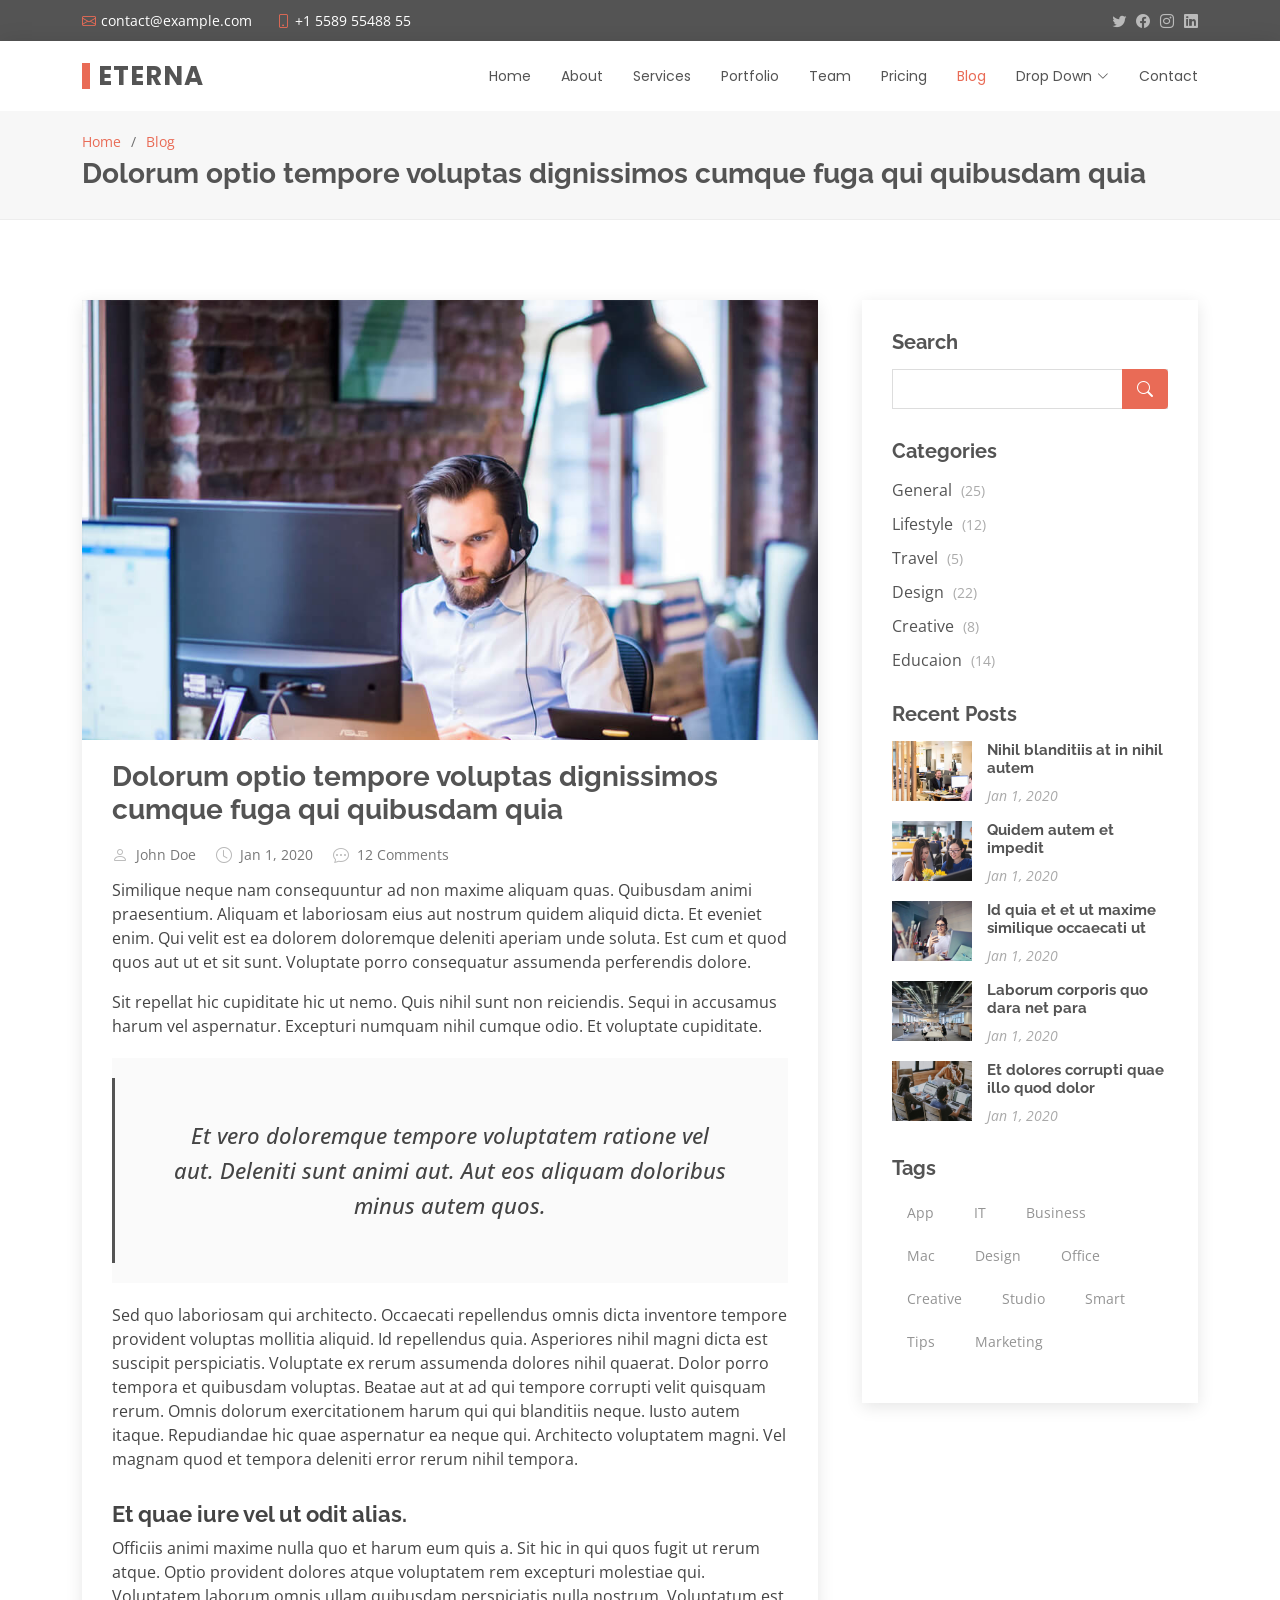
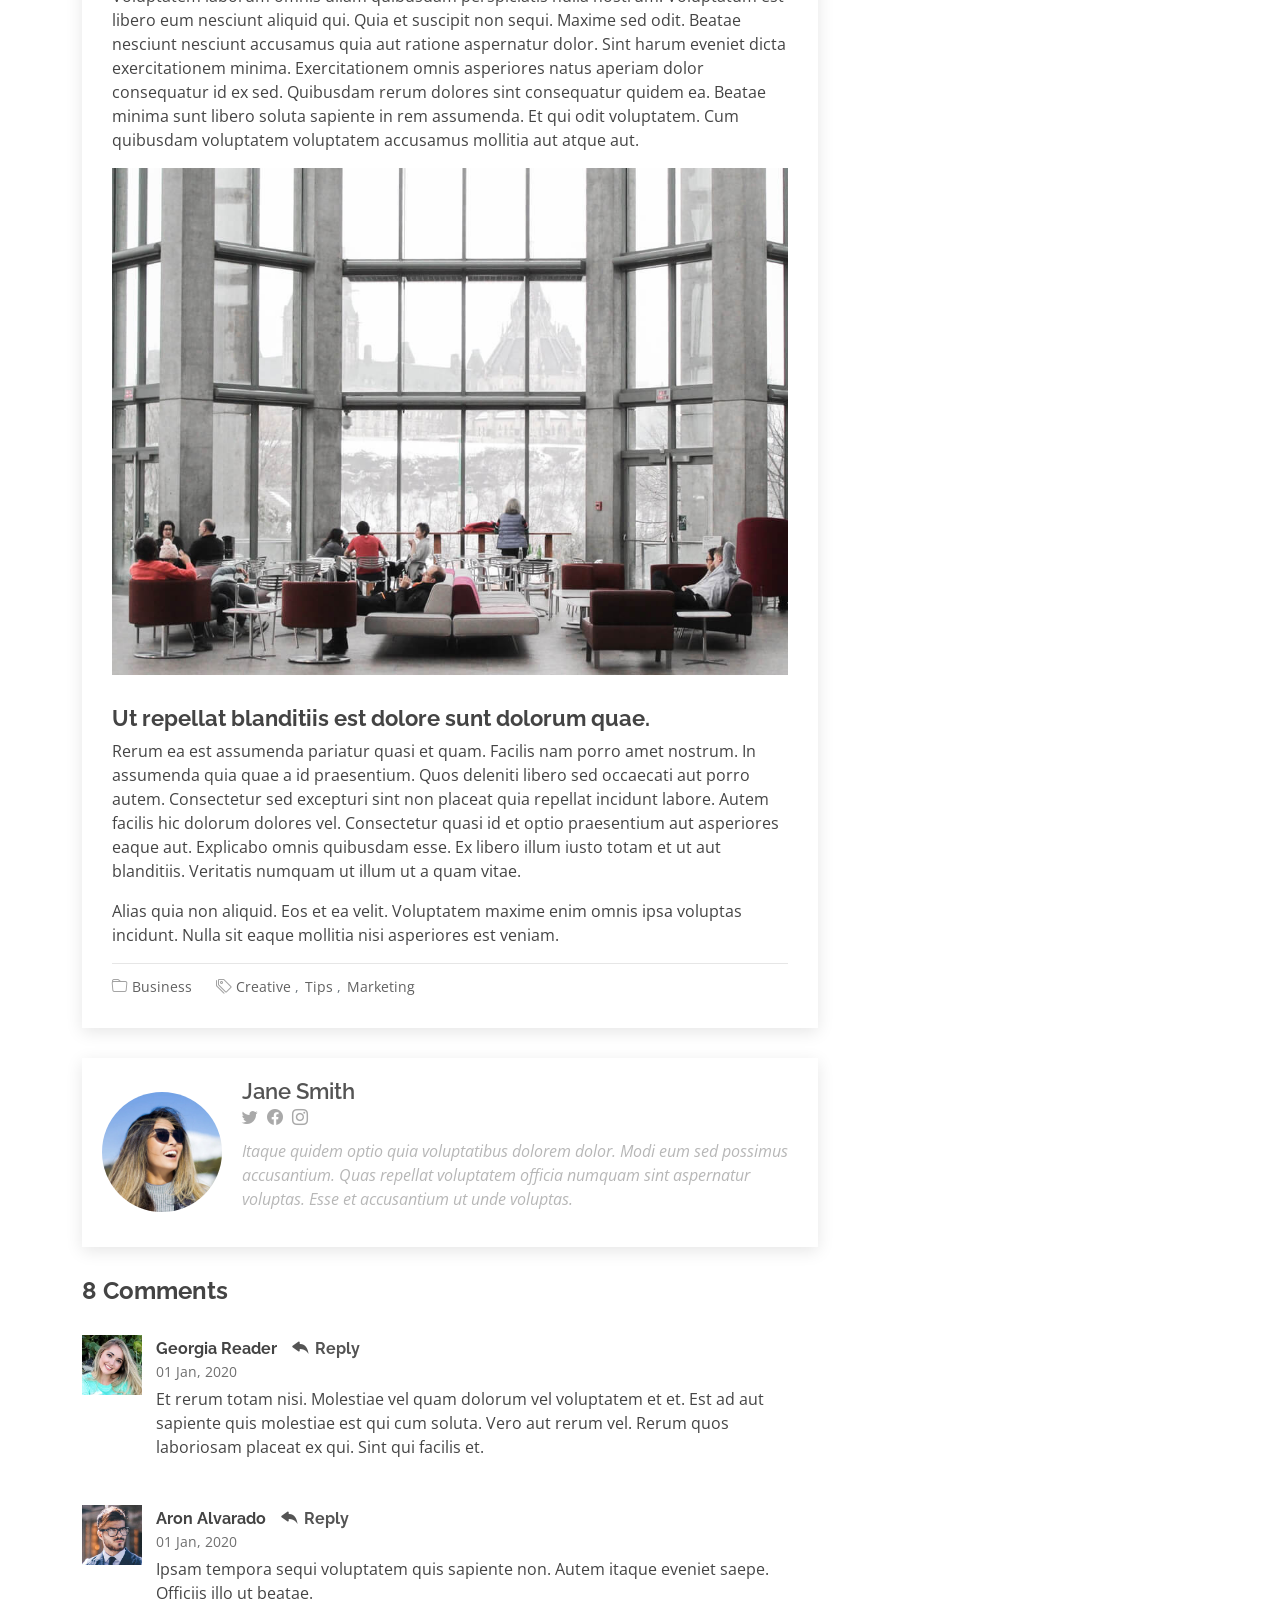
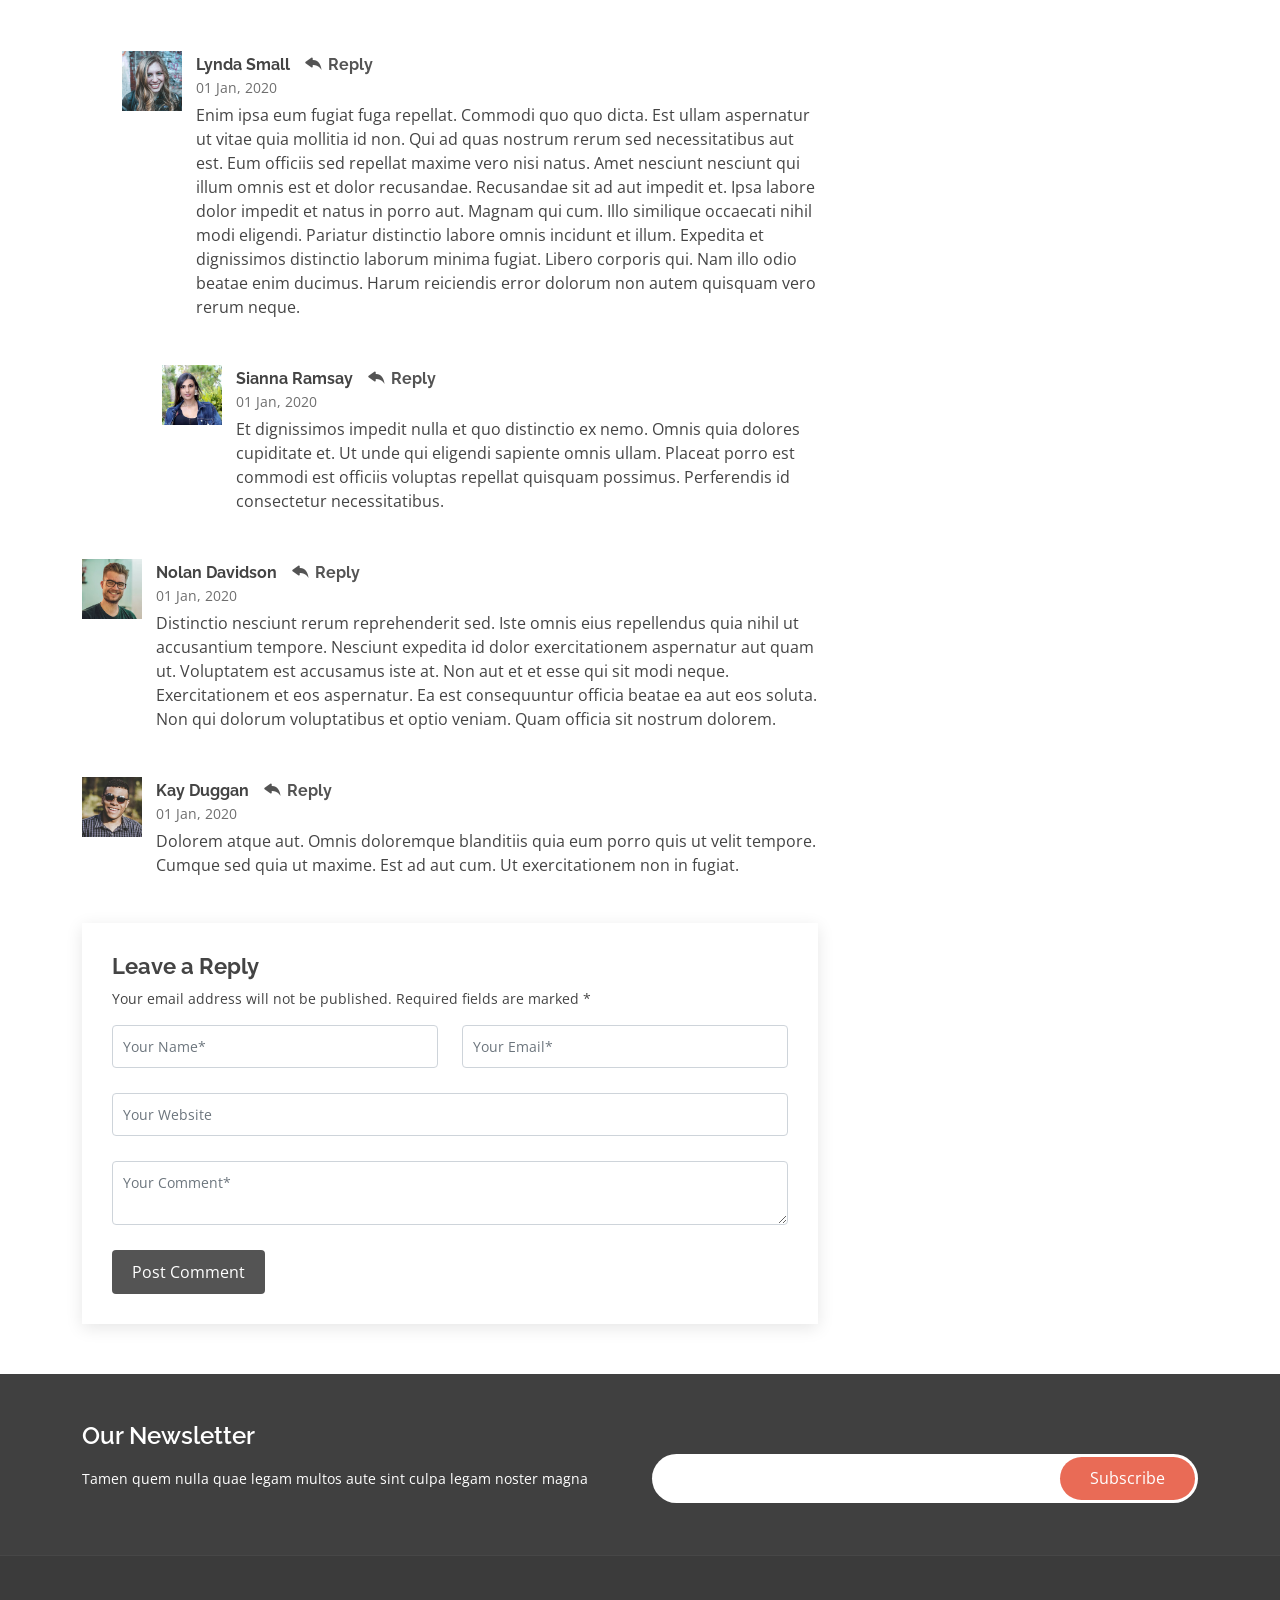
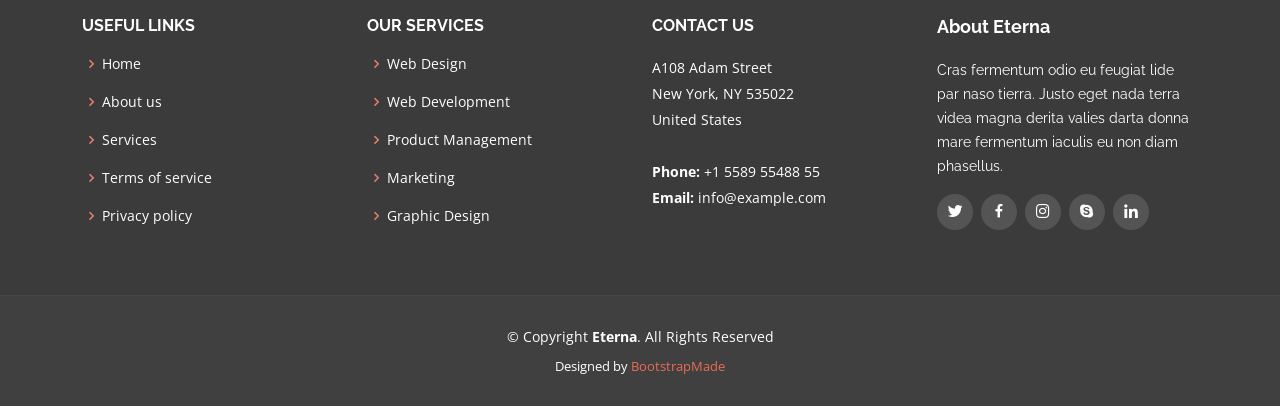
<file: blog-single.html>
<!DOCTYPE html>
<html lang="en">

<head>
  <meta charset="utf-8">
  <meta content="width=device-width, initial-scale=1.0" name="viewport">

  <title>Blog Single - Eterna Bootstrap Template</title>
  <meta content="" name="description">
  <meta content="" name="keywords">

  <!-- Favicons -->
  <link href="assets/img/favicon.png" rel="icon">
  <link href="assets/img/apple-touch-icon.png" rel="apple-touch-icon">

  <!-- Google Fonts -->
  <link href="https://fonts.googleapis.com/css?family=Open+Sans:300,300i,400,400i,600,600i,700,700i|Raleway:300,300i,400,400i,500,500i,600,600i,700,700i|Poppins:300,300i,400,400i,500,500i,600,600i,700,700i" rel="stylesheet">

  <!-- Vendor CSS Files -->
  <link href="assets/vendor/animate.css/animate.min.css" rel="stylesheet">
  <link href="assets/vendor/bootstrap/css/bootstrap.min.css" rel="stylesheet">
  <link href="assets/vendor/bootstrap-icons/bootstrap-icons.css" rel="stylesheet">
  <link href="assets/vendor/boxicons/css/boxicons.min.css" rel="stylesheet">
  <link href="assets/vendor/glightbox/css/glightbox.min.css" rel="stylesheet">
  <link href="assets/vendor/swiper/swiper-bundle.min.css" rel="stylesheet">

  <!-- Template Main CSS File -->
  <link href="assets/css/style.css" rel="stylesheet">

  <!-- =======================================================
  * Template Name: Eterna - v4.7.1
  * Template URL: https://bootstrapmade.com/eterna-free-multipurpose-bootstrap-template/
  * Author: BootstrapMade.com
  * License: https://bootstrapmade.com/license/
  ======================================================== -->
</head>

<body>

  <!-- ======= Top Bar ======= -->
  <section id="topbar" class="d-flex align-items-center">
    <div class="container d-flex justify-content-center justify-content-md-between">
      <div class="contact-info d-flex align-items-center">
        <i class="bi bi-envelope d-flex align-items-center"><a href="mailto:contact@example.com">contact@example.com</a></i>
        <i class="bi bi-phone d-flex align-items-center ms-4"><span>+1 5589 55488 55</span></i>
      </div>
      <div class="social-links d-none d-md-flex align-items-center">
        <a href="#" class="twitter"><i class="bi bi-twitter"></i></a>
        <a href="#" class="facebook"><i class="bi bi-facebook"></i></a>
        <a href="#" class="instagram"><i class="bi bi-instagram"></i></a>
        <a href="#" class="linkedin"><i class="bi bi-linkedin"></i></i></a>
      </div>
    </div>
  </section>

  <!-- ======= Header ======= -->
  <header id="header" class="d-flex align-items-center">
    <div class="container d-flex justify-content-between align-items-center">

      <div class="logo">
        <h1><a href="index.html">Eterna</a></h1>
        <!-- Uncomment below if you prefer to use an image logo -->
        <!-- <a href="index.html"><img src="assets/img/logo.png" alt="" class="img-fluid"></a>-->
      </div>

      <nav id="navbar" class="navbar">
        <ul>
          <li><a href="index.html">Home</a></li>
          <li><a href="about.html">About</a></li>
          <li><a href="services.html">Services</a></li>
          <li><a href="portfolio.html">Portfolio</a></li>
          <li><a href="team.html">Team</a></li>
          <li><a href="pricing.html">Pricing</a></li>
          <li><a class="active" href="blog.html">Blog</a></li>
          <li class="dropdown"><a href="#"><span>Drop Down</span> <i class="bi bi-chevron-down"></i></a>
            <ul>
              <li><a href="#">Drop Down 1</a></li>
              <li class="dropdown"><a href="#"><span>Deep Drop Down</span> <i class="bi bi-chevron-right"></i></a>
                <ul>
                  <li><a href="#">Deep Drop Down 1</a></li>
                  <li><a href="#">Deep Drop Down 2</a></li>
                  <li><a href="#">Deep Drop Down 3</a></li>
                  <li><a href="#">Deep Drop Down 4</a></li>
                  <li><a href="#">Deep Drop Down 5</a></li>
                </ul>
              </li>
              <li><a href="#">Drop Down 2</a></li>
              <li><a href="#">Drop Down 3</a></li>
              <li><a href="#">Drop Down 4</a></li>
            </ul>
          </li>
          <li><a href="contact.html">Contact</a></li>
        </ul>
        <i class="bi bi-list mobile-nav-toggle"></i>
      </nav><!-- .navbar -->

    </div>
  </header><!-- End Header -->

  <main id="main">

    <!-- ======= Breadcrumbs ======= -->
    <section id="breadcrumbs" class="breadcrumbs">
      <div class="container">

        <ol>
          <li><a href="index.html">Home</a></li>
          <li><a href="blog.html">Blog</a></li>
        </ol>
        <h2>Dolorum optio tempore voluptas dignissimos cumque fuga qui quibusdam quia</h2>

      </div>
    </section><!-- End Breadcrumbs -->

    <!-- ======= Blog Single Section ======= -->
    <section id="blog" class="blog">
      <div class="container" data-aos="fade-up">

        <div class="row">

          <div class="col-lg-8 entries">

            <article class="entry entry-single">

              <div class="entry-img">
                <img src="assets/img/blog/blog-1.jpg" alt="" class="img-fluid">
              </div>

              <h2 class="entry-title">
                <a href="blog-single.html">Dolorum optio tempore voluptas dignissimos cumque fuga qui quibusdam quia</a>
              </h2>

              <div class="entry-meta">
                <ul>
                  <li class="d-flex align-items-center"><i class="bi bi-person"></i> <a href="blog-single.html">John Doe</a></li>
                  <li class="d-flex align-items-center"><i class="bi bi-clock"></i> <a href="blog-single.html"><time datetime="2020-01-01">Jan 1, 2020</time></a></li>
                  <li class="d-flex align-items-center"><i class="bi bi-chat-dots"></i> <a href="blog-single.html">12 Comments</a></li>
                </ul>
              </div>

              <div class="entry-content">
                <p>
                  Similique neque nam consequuntur ad non maxime aliquam quas. Quibusdam animi praesentium. Aliquam et laboriosam eius aut nostrum quidem aliquid dicta.
                  Et eveniet enim. Qui velit est ea dolorem doloremque deleniti aperiam unde soluta. Est cum et quod quos aut ut et sit sunt. Voluptate porro consequatur assumenda perferendis dolore.
                </p>

                <p>
                  Sit repellat hic cupiditate hic ut nemo. Quis nihil sunt non reiciendis. Sequi in accusamus harum vel aspernatur. Excepturi numquam nihil cumque odio. Et voluptate cupiditate.
                </p>

                <blockquote>
                  <p>
                    Et vero doloremque tempore voluptatem ratione vel aut. Deleniti sunt animi aut. Aut eos aliquam doloribus minus autem quos.
                  </p>
                </blockquote>

                <p>
                  Sed quo laboriosam qui architecto. Occaecati repellendus omnis dicta inventore tempore provident voluptas mollitia aliquid. Id repellendus quia. Asperiores nihil magni dicta est suscipit perspiciatis. Voluptate ex rerum assumenda dolores nihil quaerat.
                  Dolor porro tempora et quibusdam voluptas. Beatae aut at ad qui tempore corrupti velit quisquam rerum. Omnis dolorum exercitationem harum qui qui blanditiis neque.
                  Iusto autem itaque. Repudiandae hic quae aspernatur ea neque qui. Architecto voluptatem magni. Vel magnam quod et tempora deleniti error rerum nihil tempora.
                </p>

                <h3>Et quae iure vel ut odit alias.</h3>
                <p>
                  Officiis animi maxime nulla quo et harum eum quis a. Sit hic in qui quos fugit ut rerum atque. Optio provident dolores atque voluptatem rem excepturi molestiae qui. Voluptatem laborum omnis ullam quibusdam perspiciatis nulla nostrum. Voluptatum est libero eum nesciunt aliquid qui.
                  Quia et suscipit non sequi. Maxime sed odit. Beatae nesciunt nesciunt accusamus quia aut ratione aspernatur dolor. Sint harum eveniet dicta exercitationem minima. Exercitationem omnis asperiores natus aperiam dolor consequatur id ex sed. Quibusdam rerum dolores sint consequatur quidem ea.
                  Beatae minima sunt libero soluta sapiente in rem assumenda. Et qui odit voluptatem. Cum quibusdam voluptatem voluptatem accusamus mollitia aut atque aut.
                </p>
                <img src="assets/img/blog/blog-inside-post.jpg" class="img-fluid" alt="">

                <h3>Ut repellat blanditiis est dolore sunt dolorum quae.</h3>
                <p>
                  Rerum ea est assumenda pariatur quasi et quam. Facilis nam porro amet nostrum. In assumenda quia quae a id praesentium. Quos deleniti libero sed occaecati aut porro autem. Consectetur sed excepturi sint non placeat quia repellat incidunt labore. Autem facilis hic dolorum dolores vel.
                  Consectetur quasi id et optio praesentium aut asperiores eaque aut. Explicabo omnis quibusdam esse. Ex libero illum iusto totam et ut aut blanditiis. Veritatis numquam ut illum ut a quam vitae.
                </p>
                <p>
                  Alias quia non aliquid. Eos et ea velit. Voluptatem maxime enim omnis ipsa voluptas incidunt. Nulla sit eaque mollitia nisi asperiores est veniam.
                </p>

              </div>

              <div class="entry-footer">
                <i class="bi bi-folder"></i>
                <ul class="cats">
                  <li><a href="#">Business</a></li>
                </ul>

                <i class="bi bi-tags"></i>
                <ul class="tags">
                  <li><a href="#">Creative</a></li>
                  <li><a href="#">Tips</a></li>
                  <li><a href="#">Marketing</a></li>
                </ul>
              </div>

            </article><!-- End blog entry -->

            <div class="blog-author d-flex align-items-center">
              <img src="assets/img/blog/blog-author.jpg" class="rounded-circle float-left" alt="">
              <div>
                <h4>Jane Smith</h4>
                <div class="social-links">
                  <a href="https://twitters.com/#"><i class="bi bi-twitter"></i></a>
                  <a href="https://facebook.com/#"><i class="bi bi-facebook"></i></a>
                  <a href="https://instagram.com/#"><i class="biu bi-instagram"></i></a>
                </div>
                <p>
                  Itaque quidem optio quia voluptatibus dolorem dolor. Modi eum sed possimus accusantium. Quas repellat voluptatem officia numquam sint aspernatur voluptas. Esse et accusantium ut unde voluptas.
                </p>
              </div>
            </div><!-- End blog author bio -->

            <div class="blog-comments">

              <h4 class="comments-count">8 Comments</h4>

              <div id="comment-1" class="comment">
                <div class="d-flex">
                  <div class="comment-img"><img src="assets/img/blog/comments-1.jpg" alt=""></div>
                  <div>
                    <h5><a href="">Georgia Reader</a> <a href="#" class="reply"><i class="bi bi-reply-fill"></i> Reply</a></h5>
                    <time datetime="2020-01-01">01 Jan, 2020</time>
                    <p>
                      Et rerum totam nisi. Molestiae vel quam dolorum vel voluptatem et et. Est ad aut sapiente quis molestiae est qui cum soluta.
                      Vero aut rerum vel. Rerum quos laboriosam placeat ex qui. Sint qui facilis et.
                    </p>
                  </div>
                </div>
              </div><!-- End comment #1 -->

              <div id="comment-2" class="comment">
                <div class="d-flex">
                  <div class="comment-img"><img src="assets/img/blog/comments-2.jpg" alt=""></div>
                  <div>
                    <h5><a href="">Aron Alvarado</a> <a href="#" class="reply"><i class="bi bi-reply-fill"></i> Reply</a></h5>
                    <time datetime="2020-01-01">01 Jan, 2020</time>
                    <p>
                      Ipsam tempora sequi voluptatem quis sapiente non. Autem itaque eveniet saepe. Officiis illo ut beatae.
                    </p>
                  </div>
                </div>

                <div id="comment-reply-1" class="comment comment-reply">
                  <div class="d-flex">
                    <div class="comment-img"><img src="assets/img/blog/comments-3.jpg" alt=""></div>
                    <div>
                      <h5><a href="">Lynda Small</a> <a href="#" class="reply"><i class="bi bi-reply-fill"></i> Reply</a></h5>
                      <time datetime="2020-01-01">01 Jan, 2020</time>
                      <p>
                        Enim ipsa eum fugiat fuga repellat. Commodi quo quo dicta. Est ullam aspernatur ut vitae quia mollitia id non. Qui ad quas nostrum rerum sed necessitatibus aut est. Eum officiis sed repellat maxime vero nisi natus. Amet nesciunt nesciunt qui illum omnis est et dolor recusandae.

                        Recusandae sit ad aut impedit et. Ipsa labore dolor impedit et natus in porro aut. Magnam qui cum. Illo similique occaecati nihil modi eligendi. Pariatur distinctio labore omnis incidunt et illum. Expedita et dignissimos distinctio laborum minima fugiat.

                        Libero corporis qui. Nam illo odio beatae enim ducimus. Harum reiciendis error dolorum non autem quisquam vero rerum neque.
                      </p>
                    </div>
                  </div>

                  <div id="comment-reply-2" class="comment comment-reply">
                    <div class="d-flex">
                      <div class="comment-img"><img src="assets/img/blog/comments-4.jpg" alt=""></div>
                      <div>
                        <h5><a href="">Sianna Ramsay</a> <a href="#" class="reply"><i class="bi bi-reply-fill"></i> Reply</a></h5>
                        <time datetime="2020-01-01">01 Jan, 2020</time>
                        <p>
                          Et dignissimos impedit nulla et quo distinctio ex nemo. Omnis quia dolores cupiditate et. Ut unde qui eligendi sapiente omnis ullam. Placeat porro est commodi est officiis voluptas repellat quisquam possimus. Perferendis id consectetur necessitatibus.
                        </p>
                      </div>
                    </div>

                  </div><!-- End comment reply #2-->

                </div><!-- End comment reply #1-->

              </div><!-- End comment #2-->

              <div id="comment-3" class="comment">
                <div class="d-flex">
                  <div class="comment-img"><img src="assets/img/blog/comments-5.jpg" alt=""></div>
                  <div>
                    <h5><a href="">Nolan Davidson</a> <a href="#" class="reply"><i class="bi bi-reply-fill"></i> Reply</a></h5>
                    <time datetime="2020-01-01">01 Jan, 2020</time>
                    <p>
                      Distinctio nesciunt rerum reprehenderit sed. Iste omnis eius repellendus quia nihil ut accusantium tempore. Nesciunt expedita id dolor exercitationem aspernatur aut quam ut. Voluptatem est accusamus iste at.
                      Non aut et et esse qui sit modi neque. Exercitationem et eos aspernatur. Ea est consequuntur officia beatae ea aut eos soluta. Non qui dolorum voluptatibus et optio veniam. Quam officia sit nostrum dolorem.
                    </p>
                  </div>
                </div>

              </div><!-- End comment #3 -->

              <div id="comment-4" class="comment">
                <div class="d-flex">
                  <div class="comment-img"><img src="assets/img/blog/comments-6.jpg" alt=""></div>
                  <div>
                    <h5><a href="">Kay Duggan</a> <a href="#" class="reply"><i class="bi bi-reply-fill"></i> Reply</a></h5>
                    <time datetime="2020-01-01">01 Jan, 2020</time>
                    <p>
                      Dolorem atque aut. Omnis doloremque blanditiis quia eum porro quis ut velit tempore. Cumque sed quia ut maxime. Est ad aut cum. Ut exercitationem non in fugiat.
                    </p>
                  </div>
                </div>

              </div><!-- End comment #4 -->

              <div class="reply-form">
                <h4>Leave a Reply</h4>
                <p>Your email address will not be published. Required fields are marked * </p>
                <form action="">
                  <div class="row">
                    <div class="col-md-6 form-group">
                      <input name="name" type="text" class="form-control" placeholder="Your Name*">
                    </div>
                    <div class="col-md-6 form-group">
                      <input name="email" type="text" class="form-control" placeholder="Your Email*">
                    </div>
                  </div>
                  <div class="row">
                    <div class="col form-group">
                      <input name="website" type="text" class="form-control" placeholder="Your Website">
                    </div>
                  </div>
                  <div class="row">
                    <div class="col form-group">
                      <textarea name="comment" class="form-control" placeholder="Your Comment*"></textarea>
                    </div>
                  </div>
                  <button type="submit" class="btn btn-primary">Post Comment</button>

                </form>

              </div>

            </div><!-- End blog comments -->

          </div><!-- End blog entries list -->

          <div class="col-lg-4">

            <div class="sidebar">

              <h3 class="sidebar-title">Search</h3>
              <div class="sidebar-item search-form">
                <form action="">
                  <input type="text">
                  <button type="submit"><i class="bi bi-search"></i></button>
                </form>
              </div><!-- End sidebar search formn-->

              <h3 class="sidebar-title">Categories</h3>
              <div class="sidebar-item categories">
                <ul>
                  <li><a href="#">General <span>(25)</span></a></li>
                  <li><a href="#">Lifestyle <span>(12)</span></a></li>
                  <li><a href="#">Travel <span>(5)</span></a></li>
                  <li><a href="#">Design <span>(22)</span></a></li>
                  <li><a href="#">Creative <span>(8)</span></a></li>
                  <li><a href="#">Educaion <span>(14)</span></a></li>
                </ul>
              </div><!-- End sidebar categories-->

              <h3 class="sidebar-title">Recent Posts</h3>
              <div class="sidebar-item recent-posts">
                <div class="post-item clearfix">
                  <img src="assets/img/blog/blog-recent-1.jpg" alt="">
                  <h4><a href="blog-single.html">Nihil blanditiis at in nihil autem</a></h4>
                  <time datetime="2020-01-01">Jan 1, 2020</time>
                </div>

                <div class="post-item clearfix">
                  <img src="assets/img/blog/blog-recent-2.jpg" alt="">
                  <h4><a href="blog-single.html">Quidem autem et impedit</a></h4>
                  <time datetime="2020-01-01">Jan 1, 2020</time>
                </div>

                <div class="post-item clearfix">
                  <img src="assets/img/blog/blog-recent-3.jpg" alt="">
                  <h4><a href="blog-single.html">Id quia et et ut maxime similique occaecati ut</a></h4>
                  <time datetime="2020-01-01">Jan 1, 2020</time>
                </div>

                <div class="post-item clearfix">
                  <img src="assets/img/blog/blog-recent-4.jpg" alt="">
                  <h4><a href="blog-single.html">Laborum corporis quo dara net para</a></h4>
                  <time datetime="2020-01-01">Jan 1, 2020</time>
                </div>

                <div class="post-item clearfix">
                  <img src="assets/img/blog/blog-recent-5.jpg" alt="">
                  <h4><a href="blog-single.html">Et dolores corrupti quae illo quod dolor</a></h4>
                  <time datetime="2020-01-01">Jan 1, 2020</time>
                </div>

              </div><!-- End sidebar recent posts-->

              <h3 class="sidebar-title">Tags</h3>
              <div class="sidebar-item tags">
                <ul>
                  <li><a href="#">App</a></li>
                  <li><a href="#">IT</a></li>
                  <li><a href="#">Business</a></li>
                  <li><a href="#">Mac</a></li>
                  <li><a href="#">Design</a></li>
                  <li><a href="#">Office</a></li>
                  <li><a href="#">Creative</a></li>
                  <li><a href="#">Studio</a></li>
                  <li><a href="#">Smart</a></li>
                  <li><a href="#">Tips</a></li>
                  <li><a href="#">Marketing</a></li>
                </ul>
              </div><!-- End sidebar tags-->

            </div><!-- End sidebar -->

          </div><!-- End blog sidebar -->

        </div>

      </div>
    </section><!-- End Blog Single Section -->

  </main><!-- End #main -->

  <!-- ======= Footer ======= -->
  <footer id="footer">

    <div class="footer-newsletter">
      <div class="container">
        <div class="row">
          <div class="col-lg-6">
            <h4>Our Newsletter</h4>
            <p>Tamen quem nulla quae legam multos aute sint culpa legam noster magna</p>
          </div>
          <div class="col-lg-6">
            <form action="" method="post">
              <input type="email" name="email"><input type="submit" value="Subscribe">
            </form>
          </div>
        </div>
      </div>
    </div>

    <div class="footer-top">
      <div class="container">
        <div class="row">

          <div class="col-lg-3 col-md-6 footer-links">
            <h4>Useful Links</h4>
            <ul>
              <li><i class="bx bx-chevron-right"></i> <a href="#">Home</a></li>
              <li><i class="bx bx-chevron-right"></i> <a href="#">About us</a></li>
              <li><i class="bx bx-chevron-right"></i> <a href="#">Services</a></li>
              <li><i class="bx bx-chevron-right"></i> <a href="#">Terms of service</a></li>
              <li><i class="bx bx-chevron-right"></i> <a href="#">Privacy policy</a></li>
            </ul>
          </div>

          <div class="col-lg-3 col-md-6 footer-links">
            <h4>Our Services</h4>
            <ul>
              <li><i class="bx bx-chevron-right"></i> <a href="#">Web Design</a></li>
              <li><i class="bx bx-chevron-right"></i> <a href="#">Web Development</a></li>
              <li><i class="bx bx-chevron-right"></i> <a href="#">Product Management</a></li>
              <li><i class="bx bx-chevron-right"></i> <a href="#">Marketing</a></li>
              <li><i class="bx bx-chevron-right"></i> <a href="#">Graphic Design</a></li>
            </ul>
          </div>

          <div class="col-lg-3 col-md-6 footer-contact">
            <h4>Contact Us</h4>
            <p>
              A108 Adam Street <br>
              New York, NY 535022<br>
              United States <br><br>
              <strong>Phone:</strong> +1 5589 55488 55<br>
              <strong>Email:</strong> info@example.com<br>
            </p>

          </div>

          <div class="col-lg-3 col-md-6 footer-info">
            <h3>About Eterna</h3>
            <p>Cras fermentum odio eu feugiat lide par naso tierra. Justo eget nada terra videa magna derita valies darta donna mare fermentum iaculis eu non diam phasellus.</p>
            <div class="social-links mt-3">
              <a href="#" class="twitter"><i class="bx bxl-twitter"></i></a>
              <a href="#" class="facebook"><i class="bx bxl-facebook"></i></a>
              <a href="#" class="instagram"><i class="bx bxl-instagram"></i></a>
              <a href="#" class="google-plus"><i class="bx bxl-skype"></i></a>
              <a href="#" class="linkedin"><i class="bx bxl-linkedin"></i></a>
            </div>
          </div>

        </div>
      </div>
    </div>

    <div class="container">
      <div class="copyright">
        &copy; Copyright <strong><span>Eterna</span></strong>. All Rights Reserved
      </div>
      <div class="credits">
        <!-- All the links in the footer should remain intact. -->
        <!-- You can delete the links only if you purchased the pro version. -->
        <!-- Licensing information: https://bootstrapmade.com/license/ -->
        <!-- Purchase the pro version with working PHP/AJAX contact form: https://bootstrapmade.com/eterna-free-multipurpose-bootstrap-template/ -->
        Designed by <a href="https://bootstrapmade.com/">BootstrapMade</a>
      </div>
    </div>
  </footer><!-- End Footer -->

  <a href="#" class="back-to-top d-flex align-items-center justify-content-center"><i class="bi bi-arrow-up-short"></i></a>

  <!-- Vendor JS Files -->
  <script src="assets/vendor/purecounter/purecounter_vanilla.js"></script>
  <script src="assets/vendor/bootstrap/js/bootstrap.bundle.min.js"></script>
  <script src="assets/vendor/glightbox/js/glightbox.min.js"></script>
  <script src="assets/vendor/isotope-layout/isotope.pkgd.min.js"></script>
  <script src="assets/vendor/swiper/swiper-bundle.min.js"></script>
  <script src="assets/vendor/waypoints/noframework.waypoints.js"></script>
  <script src="assets/vendor/php-email-form/validate.js"></script>

  <!-- Template Main JS File -->
  <script src="assets/js/main.js"></script>

</body>

</html>
</file>
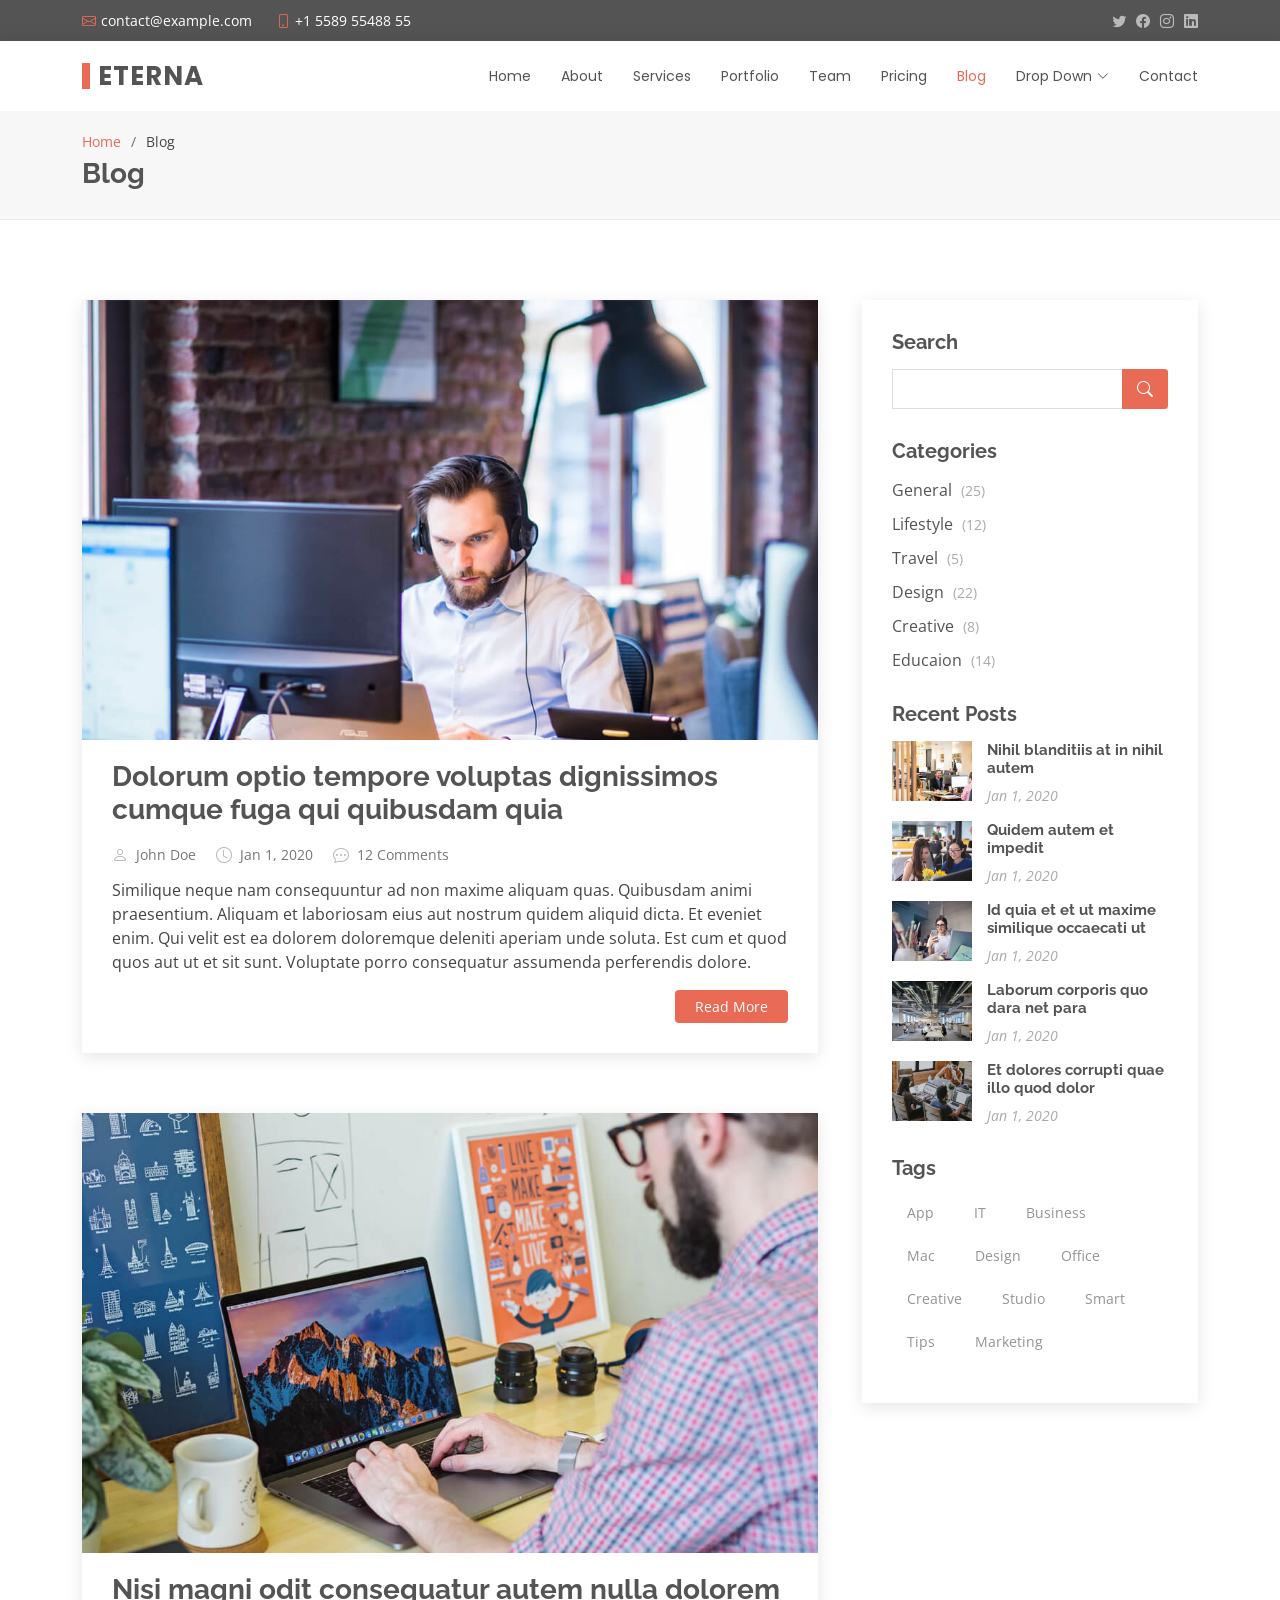
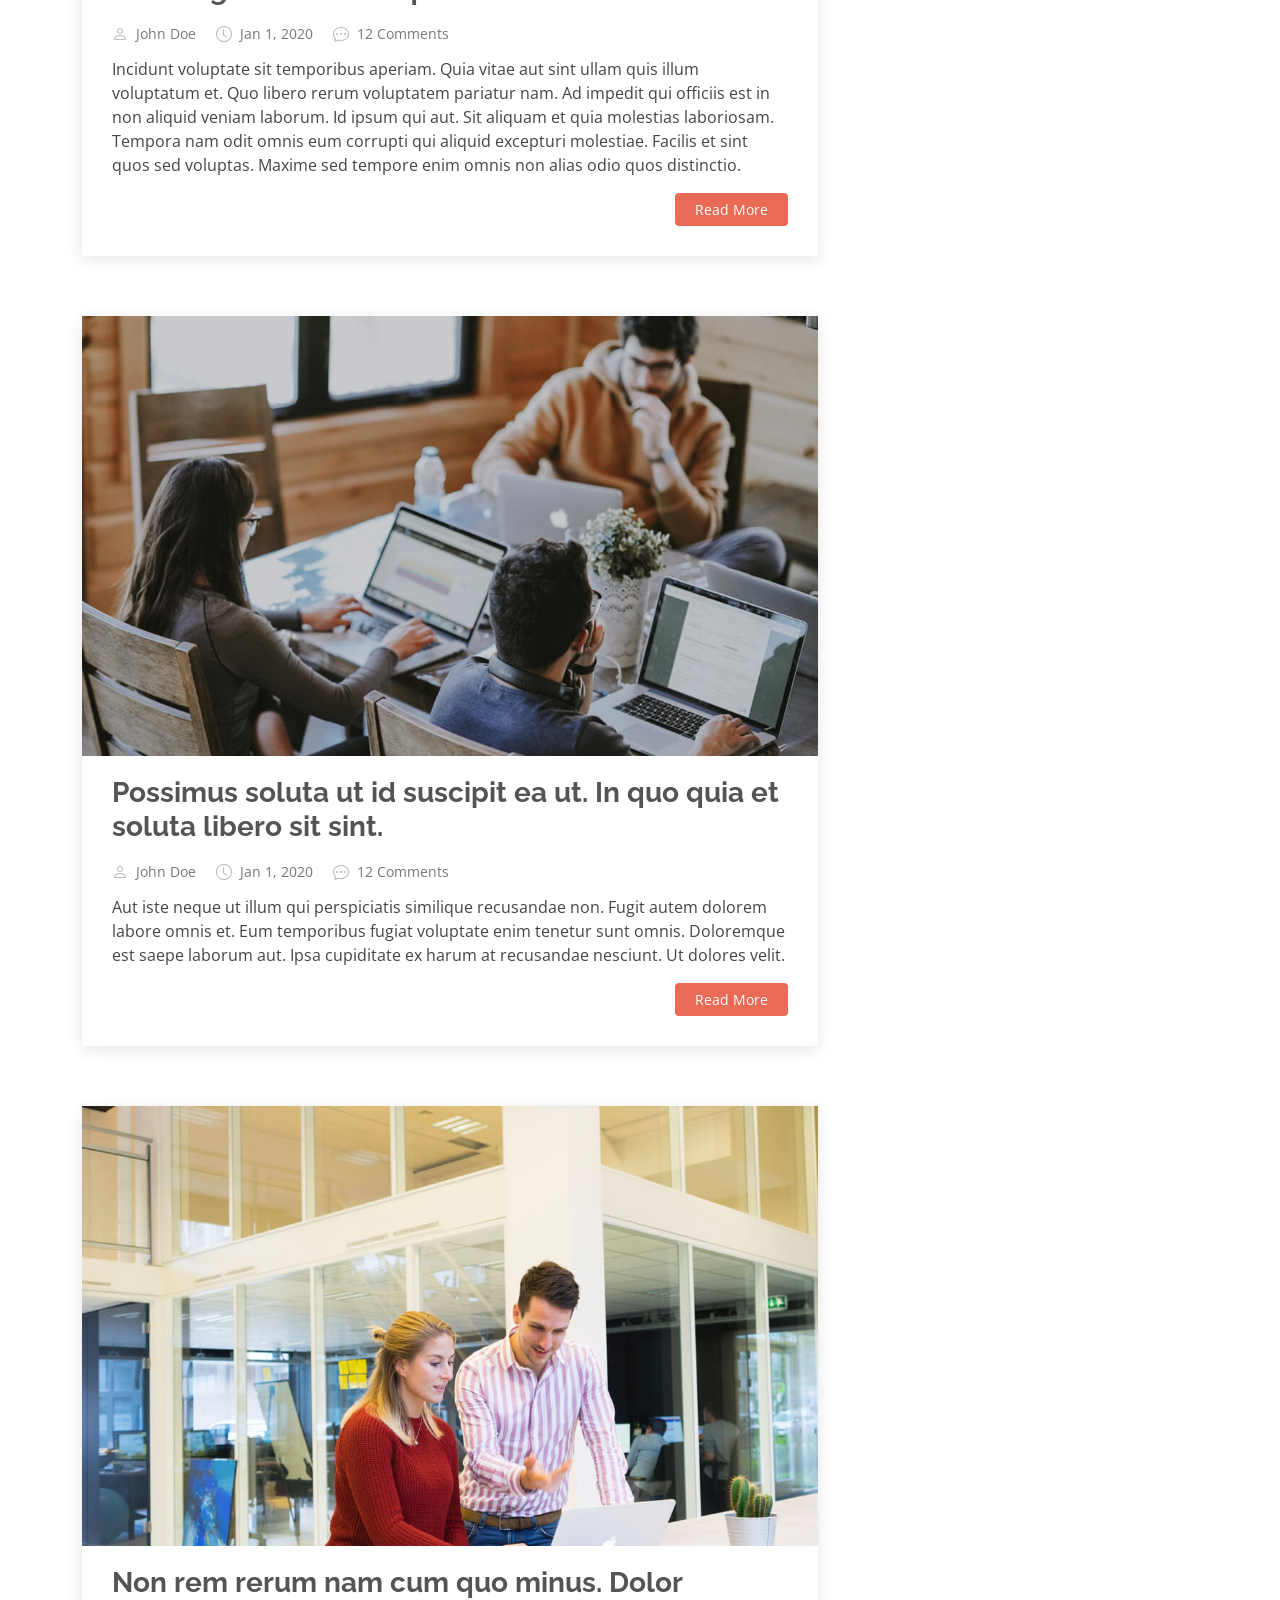
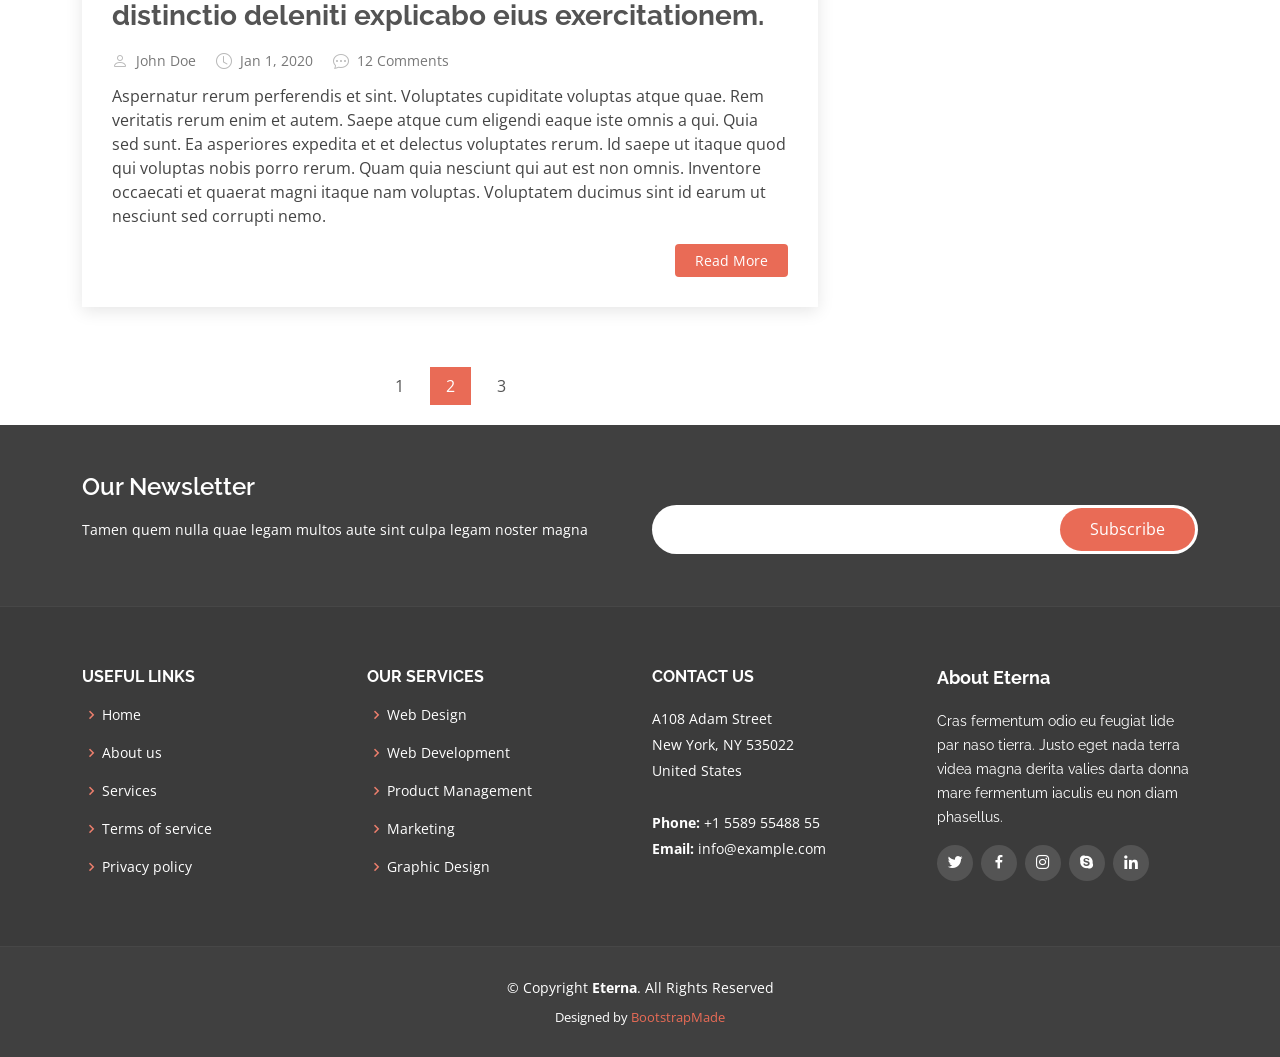
<file: blog.html>
<!DOCTYPE html>
<html lang="en">

<head>
  <meta charset="utf-8">
  <meta content="width=device-width, initial-scale=1.0" name="viewport">

  <title>Blog - Eterna Bootstrap Template</title>
  <meta content="" name="description">
  <meta content="" name="keywords">

  <!-- Favicons -->
  <link href="assets/img/favicon.png" rel="icon">
  <link href="assets/img/apple-touch-icon.png" rel="apple-touch-icon">

  <!-- Google Fonts -->
  <link href="https://fonts.googleapis.com/css?family=Open+Sans:300,300i,400,400i,600,600i,700,700i|Raleway:300,300i,400,400i,500,500i,600,600i,700,700i|Poppins:300,300i,400,400i,500,500i,600,600i,700,700i" rel="stylesheet">

  <!-- Vendor CSS Files -->
  <link href="assets/vendor/animate.css/animate.min.css" rel="stylesheet">
  <link href="assets/vendor/bootstrap/css/bootstrap.min.css" rel="stylesheet">
  <link href="assets/vendor/bootstrap-icons/bootstrap-icons.css" rel="stylesheet">
  <link href="assets/vendor/boxicons/css/boxicons.min.css" rel="stylesheet">
  <link href="assets/vendor/glightbox/css/glightbox.min.css" rel="stylesheet">
  <link href="assets/vendor/swiper/swiper-bundle.min.css" rel="stylesheet">

  <!-- Template Main CSS File -->
  <link href="assets/css/style.css" rel="stylesheet">

  <!-- =======================================================
  * Template Name: Eterna - v4.7.1
  * Template URL: https://bootstrapmade.com/eterna-free-multipurpose-bootstrap-template/
  * Author: BootstrapMade.com
  * License: https://bootstrapmade.com/license/
  ======================================================== -->
</head>

<body>

  <!-- ======= Top Bar ======= -->
  <section id="topbar" class="d-flex align-items-center">
    <div class="container d-flex justify-content-center justify-content-md-between">
      <div class="contact-info d-flex align-items-center">
        <i class="bi bi-envelope d-flex align-items-center"><a href="mailto:contact@example.com">contact@example.com</a></i>
        <i class="bi bi-phone d-flex align-items-center ms-4"><span>+1 5589 55488 55</span></i>
      </div>
      <div class="social-links d-none d-md-flex align-items-center">
        <a href="#" class="twitter"><i class="bi bi-twitter"></i></a>
        <a href="#" class="facebook"><i class="bi bi-facebook"></i></a>
        <a href="#" class="instagram"><i class="bi bi-instagram"></i></a>
        <a href="#" class="linkedin"><i class="bi bi-linkedin"></i></i></a>
      </div>
    </div>
  </section>

  <!-- ======= Header ======= -->
  <header id="header" class="d-flex align-items-center">
    <div class="container d-flex justify-content-between align-items-center">

      <div class="logo">
        <h1><a href="index.html">Eterna</a></h1>
        <!-- Uncomment below if you prefer to use an image logo -->
        <!-- <a href="index.html"><img src="assets/img/logo.png" alt="" class="img-fluid"></a>-->
      </div>

      <nav id="navbar" class="navbar">
        <ul>
          <li><a href="index.html">Home</a></li>
          <li><a href="about.html">About</a></li>
          <li><a href="services.html">Services</a></li>
          <li><a href="portfolio.html">Portfolio</a></li>
          <li><a href="team.html">Team</a></li>
          <li><a href="pricing.html">Pricing</a></li>
          <li><a class="active" href="blog.html">Blog</a></li>
          <li class="dropdown"><a href="#"><span>Drop Down</span> <i class="bi bi-chevron-down"></i></a>
            <ul>
              <li><a href="#">Drop Down 1</a></li>
              <li class="dropdown"><a href="#"><span>Deep Drop Down</span> <i class="bi bi-chevron-right"></i></a>
                <ul>
                  <li><a href="#">Deep Drop Down 1</a></li>
                  <li><a href="#">Deep Drop Down 2</a></li>
                  <li><a href="#">Deep Drop Down 3</a></li>
                  <li><a href="#">Deep Drop Down 4</a></li>
                  <li><a href="#">Deep Drop Down 5</a></li>
                </ul>
              </li>
              <li><a href="#">Drop Down 2</a></li>
              <li><a href="#">Drop Down 3</a></li>
              <li><a href="#">Drop Down 4</a></li>
            </ul>
          </li>
          <li><a href="contact.html">Contact</a></li>
        </ul>
        <i class="bi bi-list mobile-nav-toggle"></i>
      </nav><!-- .navbar -->

    </div>
  </header><!-- End Header -->

  <main id="main">

    <!-- ======= Breadcrumbs ======= -->
    <section id="breadcrumbs" class="breadcrumbs">
      <div class="container">

        <ol>
          <li><a href="index.html">Home</a></li>
          <li>Blog</li>
        </ol>
        <h2>Blog</h2>

      </div>
    </section><!-- End Breadcrumbs -->

    <!-- ======= Blog Section ======= -->
    <section id="blog" class="blog">
      <div class="container" data-aos="fade-up">

        <div class="row">

          <div class="col-lg-8 entries">

            <article class="entry">

              <div class="entry-img">
                <img src="assets/img/blog/blog-1.jpg" alt="" class="img-fluid">
              </div>

              <h2 class="entry-title">
                <a href="blog-single.html">Dolorum optio tempore voluptas dignissimos cumque fuga qui quibusdam quia</a>
              </h2>

              <div class="entry-meta">
                <ul>
                  <li class="d-flex align-items-center"><i class="bi bi-person"></i> <a href="blog-single.html">John Doe</a></li>
                  <li class="d-flex align-items-center"><i class="bi bi-clock"></i> <a href="blog-single.html"><time datetime="2020-01-01">Jan 1, 2020</time></a></li>
                  <li class="d-flex align-items-center"><i class="bi bi-chat-dots"></i> <a href="blog-single.html">12 Comments</a></li>
                </ul>
              </div>

              <div class="entry-content">
                <p>
                  Similique neque nam consequuntur ad non maxime aliquam quas. Quibusdam animi praesentium. Aliquam et laboriosam eius aut nostrum quidem aliquid dicta.
                  Et eveniet enim. Qui velit est ea dolorem doloremque deleniti aperiam unde soluta. Est cum et quod quos aut ut et sit sunt. Voluptate porro consequatur assumenda perferendis dolore.
                </p>
                <div class="read-more">
                  <a href="blog-single.html">Read More</a>
                </div>
              </div>

            </article><!-- End blog entry -->

            <article class="entry">

              <div class="entry-img">
                <img src="assets/img/blog/blog-2.jpg" alt="" class="img-fluid">
              </div>

              <h2 class="entry-title">
                <a href="blog-single.html">Nisi magni odit consequatur autem nulla dolorem</a>
              </h2>

              <div class="entry-meta">
                <ul>
                  <li class="d-flex align-items-center"><i class="bi bi-person"></i> <a href="blog-single.html">John Doe</a></li>
                  <li class="d-flex align-items-center"><i class="bi bi-clock"></i> <a href="blog-single.html"><time datetime="2020-01-01">Jan 1, 2020</time></a></li>
                  <li class="d-flex align-items-center"><i class="bi bi-chat-dots"></i> <a href="blog-single.html">12 Comments</a></li>
                </ul>
              </div>

              <div class="entry-content">
                <p>
                  Incidunt voluptate sit temporibus aperiam. Quia vitae aut sint ullam quis illum voluptatum et. Quo libero rerum voluptatem pariatur nam.
                  Ad impedit qui officiis est in non aliquid veniam laborum. Id ipsum qui aut. Sit aliquam et quia molestias laboriosam. Tempora nam odit omnis eum corrupti qui aliquid excepturi molestiae. Facilis et sint quos sed voluptas. Maxime sed tempore enim omnis non alias odio quos distinctio.
                </p>
                <div class="read-more">
                  <a href="blog-single.html">Read More</a>
                </div>
              </div>

            </article><!-- End blog entry -->

            <article class="entry">

              <div class="entry-img">
                <img src="assets/img/blog/blog-3.jpg" alt="" class="img-fluid">
              </div>

              <h2 class="entry-title">
                <a href="blog-single.html">Possimus soluta ut id suscipit ea ut. In quo quia et soluta libero sit sint.</a>
              </h2>

              <div class="entry-meta">
                <ul>
                  <li class="d-flex align-items-center"><i class="bi bi-person"></i> <a href="blog-single.html">John Doe</a></li>
                  <li class="d-flex align-items-center"><i class="bi bi-clock"></i> <a href="blog-single.html"><time datetime="2020-01-01">Jan 1, 2020</time></a></li>
                  <li class="d-flex align-items-center"><i class="bi bi-chat-dots"></i> <a href="blog-single.html">12 Comments</a></li>
                </ul>
              </div>

              <div class="entry-content">
                <p>
                  Aut iste neque ut illum qui perspiciatis similique recusandae non. Fugit autem dolorem labore omnis et. Eum temporibus fugiat voluptate enim tenetur sunt omnis.
                  Doloremque est saepe laborum aut. Ipsa cupiditate ex harum at recusandae nesciunt. Ut dolores velit.
                </p>
                <div class="read-more">
                  <a href="blog-single.html">Read More</a>
                </div>
              </div>

            </article><!-- End blog entry -->

            <article class="entry">

              <div class="entry-img">
                <img src="assets/img/blog/blog-4.jpg" alt="" class="img-fluid">
              </div>

              <h2 class="entry-title">
                <a href="blog-single.html">Non rem rerum nam cum quo minus. Dolor distinctio deleniti explicabo eius exercitationem.</a>
              </h2>

              <div class="entry-meta">
                <ul>
                  <li class="d-flex align-items-center"><i class="bi bi-person"></i> <a href="blog-single.html">John Doe</a></li>
                  <li class="d-flex align-items-center"><i class="bi bi-clock"></i> <a href="blog-single.html"><time datetime="2020-01-01">Jan 1, 2020</time></a></li>
                  <li class="d-flex align-items-center"><i class="bi bi-chat-dots"></i> <a href="blog-single.html">12 Comments</a></li>
                </ul>
              </div>

              <div class="entry-content">
                <p>
                  Aspernatur rerum perferendis et sint. Voluptates cupiditate voluptas atque quae. Rem veritatis rerum enim et autem. Saepe atque cum eligendi eaque iste omnis a qui.
                  Quia sed sunt. Ea asperiores expedita et et delectus voluptates rerum. Id saepe ut itaque quod qui voluptas nobis porro rerum. Quam quia nesciunt qui aut est non omnis. Inventore occaecati et quaerat magni itaque nam voluptas. Voluptatem ducimus sint id earum ut nesciunt sed corrupti nemo.
                </p>
                <div class="read-more">
                  <a href="blog-single.html">Read More</a>
                </div>
              </div>

            </article><!-- End blog entry -->

            <div class="blog-pagination">
              <ul class="justify-content-center">
                <li><a href="#">1</a></li>
                <li class="active"><a href="#">2</a></li>
                <li><a href="#">3</a></li>
              </ul>
            </div>

          </div><!-- End blog entries list -->

          <div class="col-lg-4">

            <div class="sidebar">

              <h3 class="sidebar-title">Search</h3>
              <div class="sidebar-item search-form">
                <form action="">
                  <input type="text">
                  <button type="submit"><i class="bi bi-search"></i></button>
                </form>
              </div><!-- End sidebar search formn-->

              <h3 class="sidebar-title">Categories</h3>
              <div class="sidebar-item categories">
                <ul>
                  <li><a href="#">General <span>(25)</span></a></li>
                  <li><a href="#">Lifestyle <span>(12)</span></a></li>
                  <li><a href="#">Travel <span>(5)</span></a></li>
                  <li><a href="#">Design <span>(22)</span></a></li>
                  <li><a href="#">Creative <span>(8)</span></a></li>
                  <li><a href="#">Educaion <span>(14)</span></a></li>
                </ul>
              </div><!-- End sidebar categories-->

              <h3 class="sidebar-title">Recent Posts</h3>
              <div class="sidebar-item recent-posts">
                <div class="post-item clearfix">
                  <img src="assets/img/blog/blog-recent-1.jpg" alt="">
                  <h4><a href="blog-single.html">Nihil blanditiis at in nihil autem</a></h4>
                  <time datetime="2020-01-01">Jan 1, 2020</time>
                </div>

                <div class="post-item clearfix">
                  <img src="assets/img/blog/blog-recent-2.jpg" alt="">
                  <h4><a href="blog-single.html">Quidem autem et impedit</a></h4>
                  <time datetime="2020-01-01">Jan 1, 2020</time>
                </div>

                <div class="post-item clearfix">
                  <img src="assets/img/blog/blog-recent-3.jpg" alt="">
                  <h4><a href="blog-single.html">Id quia et et ut maxime similique occaecati ut</a></h4>
                  <time datetime="2020-01-01">Jan 1, 2020</time>
                </div>

                <div class="post-item clearfix">
                  <img src="assets/img/blog/blog-recent-4.jpg" alt="">
                  <h4><a href="blog-single.html">Laborum corporis quo dara net para</a></h4>
                  <time datetime="2020-01-01">Jan 1, 2020</time>
                </div>

                <div class="post-item clearfix">
                  <img src="assets/img/blog/blog-recent-5.jpg" alt="">
                  <h4><a href="blog-single.html">Et dolores corrupti quae illo quod dolor</a></h4>
                  <time datetime="2020-01-01">Jan 1, 2020</time>
                </div>

              </div><!-- End sidebar recent posts-->

              <h3 class="sidebar-title">Tags</h3>
              <div class="sidebar-item tags">
                <ul>
                  <li><a href="#">App</a></li>
                  <li><a href="#">IT</a></li>
                  <li><a href="#">Business</a></li>
                  <li><a href="#">Mac</a></li>
                  <li><a href="#">Design</a></li>
                  <li><a href="#">Office</a></li>
                  <li><a href="#">Creative</a></li>
                  <li><a href="#">Studio</a></li>
                  <li><a href="#">Smart</a></li>
                  <li><a href="#">Tips</a></li>
                  <li><a href="#">Marketing</a></li>
                </ul>
              </div><!-- End sidebar tags-->

            </div><!-- End sidebar -->

          </div><!-- End blog sidebar -->

        </div>

      </div>
    </section><!-- End Blog Section -->

  </main><!-- End #main -->

  <!-- ======= Footer ======= -->
  <footer id="footer">

    <div class="footer-newsletter">
      <div class="container">
        <div class="row">
          <div class="col-lg-6">
            <h4>Our Newsletter</h4>
            <p>Tamen quem nulla quae legam multos aute sint culpa legam noster magna</p>
          </div>
          <div class="col-lg-6">
            <form action="" method="post">
              <input type="email" name="email"><input type="submit" value="Subscribe">
            </form>
          </div>
        </div>
      </div>
    </div>

    <div class="footer-top">
      <div class="container">
        <div class="row">

          <div class="col-lg-3 col-md-6 footer-links">
            <h4>Useful Links</h4>
            <ul>
              <li><i class="bx bx-chevron-right"></i> <a href="#">Home</a></li>
              <li><i class="bx bx-chevron-right"></i> <a href="#">About us</a></li>
              <li><i class="bx bx-chevron-right"></i> <a href="#">Services</a></li>
              <li><i class="bx bx-chevron-right"></i> <a href="#">Terms of service</a></li>
              <li><i class="bx bx-chevron-right"></i> <a href="#">Privacy policy</a></li>
            </ul>
          </div>

          <div class="col-lg-3 col-md-6 footer-links">
            <h4>Our Services</h4>
            <ul>
              <li><i class="bx bx-chevron-right"></i> <a href="#">Web Design</a></li>
              <li><i class="bx bx-chevron-right"></i> <a href="#">Web Development</a></li>
              <li><i class="bx bx-chevron-right"></i> <a href="#">Product Management</a></li>
              <li><i class="bx bx-chevron-right"></i> <a href="#">Marketing</a></li>
              <li><i class="bx bx-chevron-right"></i> <a href="#">Graphic Design</a></li>
            </ul>
          </div>

          <div class="col-lg-3 col-md-6 footer-contact">
            <h4>Contact Us</h4>
            <p>
              A108 Adam Street <br>
              New York, NY 535022<br>
              United States <br><br>
              <strong>Phone:</strong> +1 5589 55488 55<br>
              <strong>Email:</strong> info@example.com<br>
            </p>

          </div>

          <div class="col-lg-3 col-md-6 footer-info">
            <h3>About Eterna</h3>
            <p>Cras fermentum odio eu feugiat lide par naso tierra. Justo eget nada terra videa magna derita valies darta donna mare fermentum iaculis eu non diam phasellus.</p>
            <div class="social-links mt-3">
              <a href="#" class="twitter"><i class="bx bxl-twitter"></i></a>
              <a href="#" class="facebook"><i class="bx bxl-facebook"></i></a>
              <a href="#" class="instagram"><i class="bx bxl-instagram"></i></a>
              <a href="#" class="google-plus"><i class="bx bxl-skype"></i></a>
              <a href="#" class="linkedin"><i class="bx bxl-linkedin"></i></a>
            </div>
          </div>

        </div>
      </div>
    </div>

    <div class="container">
      <div class="copyright">
        &copy; Copyright <strong><span>Eterna</span></strong>. All Rights Reserved
      </div>
      <div class="credits">
        <!-- All the links in the footer should remain intact. -->
        <!-- You can delete the links only if you purchased the pro version. -->
        <!-- Licensing information: https://bootstrapmade.com/license/ -->
        <!-- Purchase the pro version with working PHP/AJAX contact form: https://bootstrapmade.com/eterna-free-multipurpose-bootstrap-template/ -->
        Designed by <a href="https://bootstrapmade.com/">BootstrapMade</a>
      </div>
    </div>
  </footer><!-- End Footer -->

  <a href="#" class="back-to-top d-flex align-items-center justify-content-center"><i class="bi bi-arrow-up-short"></i></a>

  <!-- Vendor JS Files -->
  <script src="assets/vendor/purecounter/purecounter_vanilla.js"></script>
  <script src="assets/vendor/bootstrap/js/bootstrap.bundle.min.js"></script>
  <script src="assets/vendor/glightbox/js/glightbox.min.js"></script>
  <script src="assets/vendor/isotope-layout/isotope.pkgd.min.js"></script>
  <script src="assets/vendor/swiper/swiper-bundle.min.js"></script>
  <script src="assets/vendor/waypoints/noframework.waypoints.js"></script>
  <script src="assets/vendor/php-email-form/validate.js"></script>

  <!-- Template Main JS File -->
  <script src="assets/js/main.js"></script>

</body>

</html>
</file>
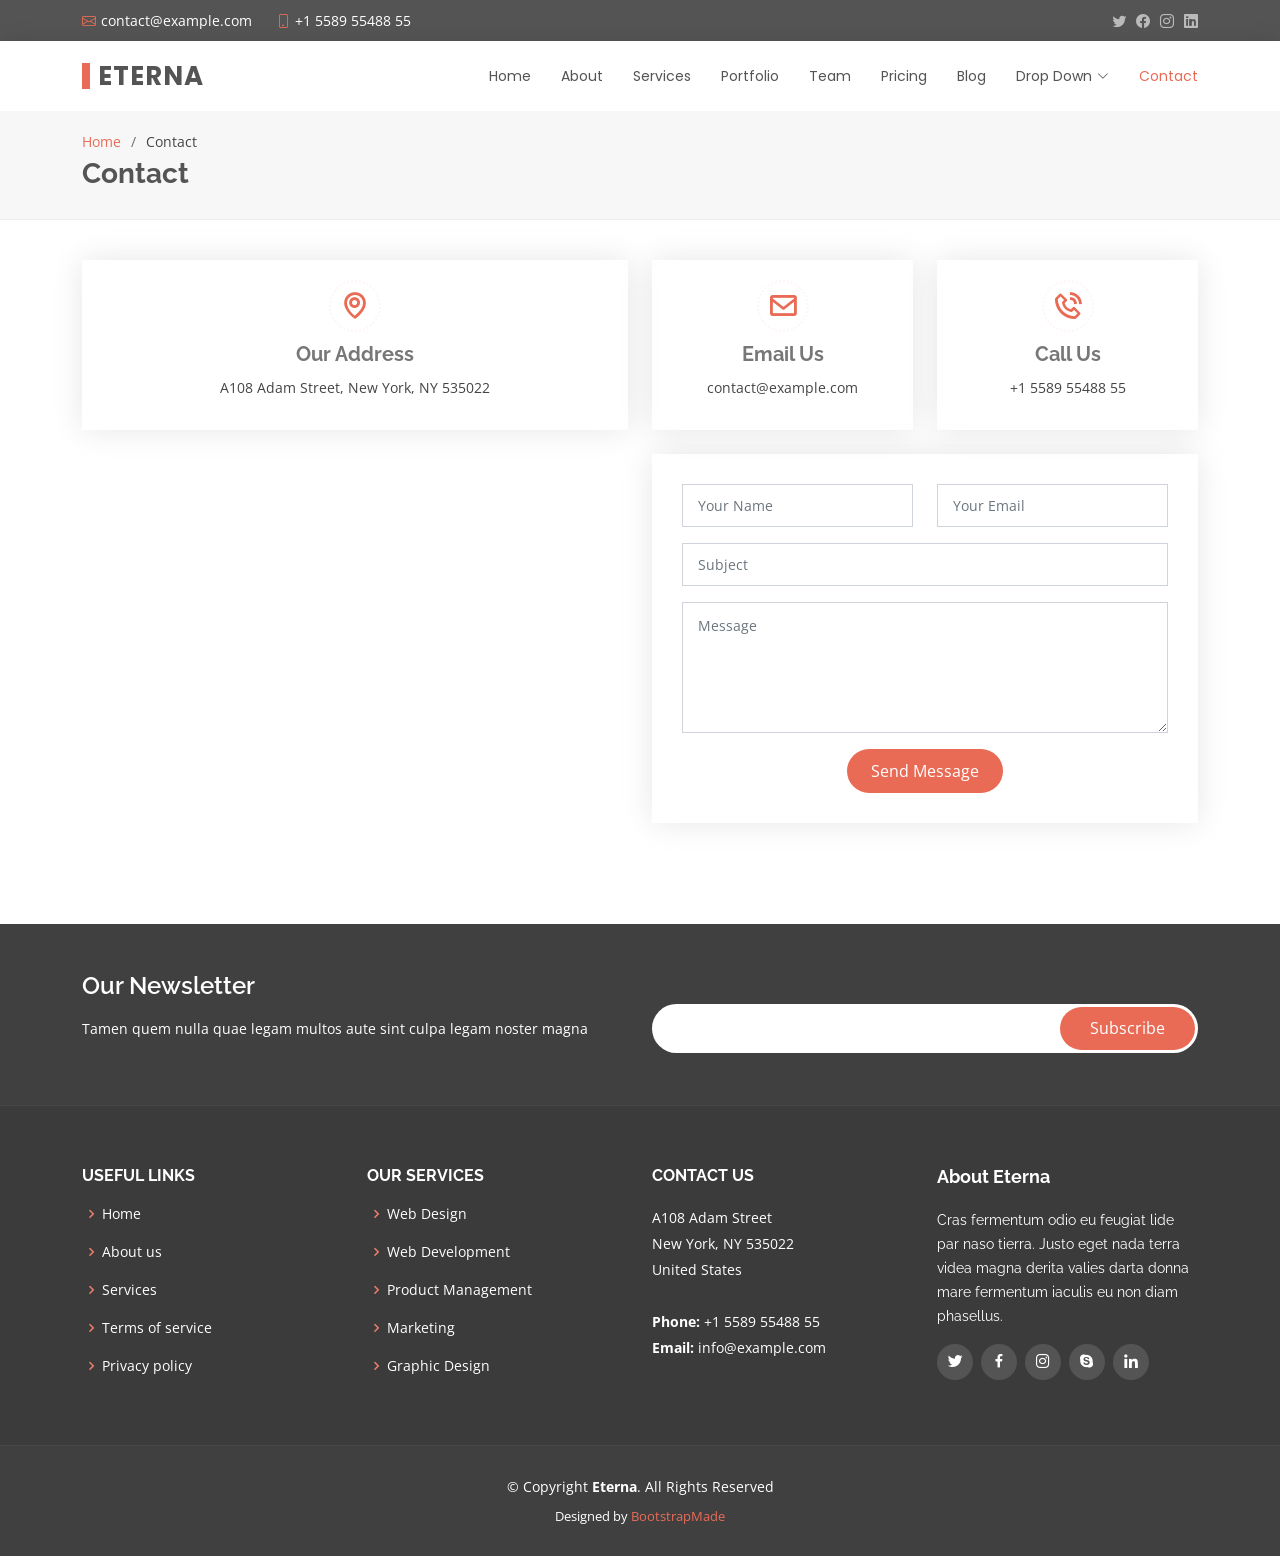
<file: contact.html>
<!DOCTYPE html>
<html lang="en">

<head>
  <meta charset="utf-8">
  <meta content="width=device-width, initial-scale=1.0" name="viewport">

  <title>Contact - Eterna Bootstrap Template</title>
  <meta content="" name="description">
  <meta content="" name="keywords">

  <!-- Favicons -->
  <link href="assets/img/favicon.png" rel="icon">
  <link href="assets/img/apple-touch-icon.png" rel="apple-touch-icon">

  <!-- Google Fonts -->
  <link href="https://fonts.googleapis.com/css?family=Open+Sans:300,300i,400,400i,600,600i,700,700i|Raleway:300,300i,400,400i,500,500i,600,600i,700,700i|Poppins:300,300i,400,400i,500,500i,600,600i,700,700i" rel="stylesheet">

  <!-- Vendor CSS Files -->
  <link href="assets/vendor/animate.css/animate.min.css" rel="stylesheet">
  <link href="assets/vendor/bootstrap/css/bootstrap.min.css" rel="stylesheet">
  <link href="assets/vendor/bootstrap-icons/bootstrap-icons.css" rel="stylesheet">
  <link href="assets/vendor/boxicons/css/boxicons.min.css" rel="stylesheet">
  <link href="assets/vendor/glightbox/css/glightbox.min.css" rel="stylesheet">
  <link href="assets/vendor/swiper/swiper-bundle.min.css" rel="stylesheet">

  <!-- Template Main CSS File -->
  <link href="assets/css/style.css" rel="stylesheet">

  <!-- =======================================================
  * Template Name: Eterna - v4.7.1
  * Template URL: https://bootstrapmade.com/eterna-free-multipurpose-bootstrap-template/
  * Author: BootstrapMade.com
  * License: https://bootstrapmade.com/license/
  ======================================================== -->
</head>

<body>

  <!-- ======= Top Bar ======= -->
  <section id="topbar" class="d-flex align-items-center">
    <div class="container d-flex justify-content-center justify-content-md-between">
      <div class="contact-info d-flex align-items-center">
        <i class="bi bi-envelope d-flex align-items-center"><a href="mailto:contact@example.com">contact@example.com</a></i>
        <i class="bi bi-phone d-flex align-items-center ms-4"><span>+1 5589 55488 55</span></i>
      </div>
      <div class="social-links d-none d-md-flex align-items-center">
        <a href="#" class="twitter"><i class="bi bi-twitter"></i></a>
        <a href="#" class="facebook"><i class="bi bi-facebook"></i></a>
        <a href="#" class="instagram"><i class="bi bi-instagram"></i></a>
        <a href="#" class="linkedin"><i class="bi bi-linkedin"></i></i></a>
      </div>
    </div>
  </section>

  <!-- ======= Header ======= -->
  <header id="header" class="d-flex align-items-center">
    <div class="container d-flex justify-content-between align-items-center">

      <div class="logo">
        <h1><a href="index.html">Eterna</a></h1>
        <!-- Uncomment below if you prefer to use an image logo -->
        <!-- <a href="index.html"><img src="assets/img/logo.png" alt="" class="img-fluid"></a>-->
      </div>

      <nav id="navbar" class="navbar">
        <ul>
          <li><a href="index.html">Home</a></li>
          <li><a href="about.html">About</a></li>
          <li><a href="services.html">Services</a></li>
          <li><a href="portfolio.html">Portfolio</a></li>
          <li><a href="team.html">Team</a></li>
          <li><a href="pricing.html">Pricing</a></li>
          <li><a href="blog.html">Blog</a></li>
          <li class="dropdown"><a href="#"><span>Drop Down</span> <i class="bi bi-chevron-down"></i></a>
            <ul>
              <li><a href="#">Drop Down 1</a></li>
              <li class="dropdown"><a href="#"><span>Deep Drop Down</span> <i class="bi bi-chevron-right"></i></a>
                <ul>
                  <li><a href="#">Deep Drop Down 1</a></li>
                  <li><a href="#">Deep Drop Down 2</a></li>
                  <li><a href="#">Deep Drop Down 3</a></li>
                  <li><a href="#">Deep Drop Down 4</a></li>
                  <li><a href="#">Deep Drop Down 5</a></li>
                </ul>
              </li>
              <li><a href="#">Drop Down 2</a></li>
              <li><a href="#">Drop Down 3</a></li>
              <li><a href="#">Drop Down 4</a></li>
            </ul>
          </li>
          <li><a class="active" href="contact.html">Contact</a></li>
        </ul>
        <i class="bi bi-list mobile-nav-toggle"></i>
      </nav><!-- .navbar -->

    </div>
  </header><!-- End Header -->

  <main id="main">

    <!-- ======= Breadcrumbs ======= -->
    <section id="breadcrumbs" class="breadcrumbs">
      <div class="container">

        <ol>
          <li><a href="index.html">Home</a></li>
          <li>Contact</li>
        </ol>
        <h2>Contact</h2>

      </div>
    </section><!-- End Breadcrumbs -->

    <!-- ======= Contact Section ======= -->
    <section id="contact" class="contact">
      <div class="container">

        <div class="row">
          <div class="col-lg-6">
            <div class="info-box mb-4">
              <i class="bx bx-map"></i>
              <h3>Our Address</h3>
              <p>A108 Adam Street, New York, NY 535022</p>
            </div>
          </div>

          <div class="col-lg-3 col-md-6">
            <div class="info-box  mb-4">
              <i class="bx bx-envelope"></i>
              <h3>Email Us</h3>
              <p>contact@example.com</p>
            </div>
          </div>

          <div class="col-lg-3 col-md-6">
            <div class="info-box  mb-4">
              <i class="bx bx-phone-call"></i>
              <h3>Call Us</h3>
              <p>+1 5589 55488 55</p>
            </div>
          </div>

        </div>

        <div class="row">

          <div class="col-lg-6 ">
            <iframe class="mb-4 mb-lg-0" src="https://www.google.com/maps/embed?pb=!1m14!1m8!1m3!1d12097.433213460943!2d-74.0062269!3d40.7101282!3m2!1i1024!2i768!4f13.1!3m3!1m2!1s0x0%3A0xb89d1fe6bc499443!2sDowntown+Conference+Center!5e0!3m2!1smk!2sbg!4v1539943755621" frameborder="0" style="border:0; width: 100%; height: 384px;" allowfullscreen></iframe>
          </div>

          <div class="col-lg-6">
            <form action="forms/contact.php" method="post" role="form" class="php-email-form">
              <div class="row">
                <div class="col-md-6 form-group">
                  <input type="text" name="name" class="form-control" id="name" placeholder="Your Name" required>
                </div>
                <div class="col-md-6 form-group mt-3 mt-md-0">
                  <input type="email" class="form-control" name="email" id="email" placeholder="Your Email" required>
                </div>
              </div>
              <div class="form-group mt-3">
                <input type="text" class="form-control" name="subject" id="subject" placeholder="Subject" required>
              </div>
              <div class="form-group mt-3">
                <textarea class="form-control" name="message" rows="5" placeholder="Message" required></textarea>
              </div>
              <div class="my-3">
                <div class="loading">Loading</div>
                <div class="error-message"></div>
                <div class="sent-message">Your message has been sent. Thank you!</div>
              </div>
              <div class="text-center"><button type="submit">Send Message</button></div>
            </form>
          </div>

        </div>

      </div>
    </section><!-- End Contact Section -->

  </main><!-- End #main -->

  <!-- ======= Footer ======= -->
  <footer id="footer">

    <div class="footer-newsletter">
      <div class="container">
        <div class="row">
          <div class="col-lg-6">
            <h4>Our Newsletter</h4>
            <p>Tamen quem nulla quae legam multos aute sint culpa legam noster magna</p>
          </div>
          <div class="col-lg-6">
            <form action="" method="post">
              <input type="email" name="email"><input type="submit" value="Subscribe">
            </form>
          </div>
        </div>
      </div>
    </div>

    <div class="footer-top">
      <div class="container">
        <div class="row">

          <div class="col-lg-3 col-md-6 footer-links">
            <h4>Useful Links</h4>
            <ul>
              <li><i class="bx bx-chevron-right"></i> <a href="#">Home</a></li>
              <li><i class="bx bx-chevron-right"></i> <a href="#">About us</a></li>
              <li><i class="bx bx-chevron-right"></i> <a href="#">Services</a></li>
              <li><i class="bx bx-chevron-right"></i> <a href="#">Terms of service</a></li>
              <li><i class="bx bx-chevron-right"></i> <a href="#">Privacy policy</a></li>
            </ul>
          </div>

          <div class="col-lg-3 col-md-6 footer-links">
            <h4>Our Services</h4>
            <ul>
              <li><i class="bx bx-chevron-right"></i> <a href="#">Web Design</a></li>
              <li><i class="bx bx-chevron-right"></i> <a href="#">Web Development</a></li>
              <li><i class="bx bx-chevron-right"></i> <a href="#">Product Management</a></li>
              <li><i class="bx bx-chevron-right"></i> <a href="#">Marketing</a></li>
              <li><i class="bx bx-chevron-right"></i> <a href="#">Graphic Design</a></li>
            </ul>
          </div>

          <div class="col-lg-3 col-md-6 footer-contact">
            <h4>Contact Us</h4>
            <p>
              A108 Adam Street <br>
              New York, NY 535022<br>
              United States <br><br>
              <strong>Phone:</strong> +1 5589 55488 55<br>
              <strong>Email:</strong> info@example.com<br>
            </p>

          </div>

          <div class="col-lg-3 col-md-6 footer-info">
            <h3>About Eterna</h3>
            <p>Cras fermentum odio eu feugiat lide par naso tierra. Justo eget nada terra videa magna derita valies darta donna mare fermentum iaculis eu non diam phasellus.</p>
            <div class="social-links mt-3">
              <a href="#" class="twitter"><i class="bx bxl-twitter"></i></a>
              <a href="#" class="facebook"><i class="bx bxl-facebook"></i></a>
              <a href="#" class="instagram"><i class="bx bxl-instagram"></i></a>
              <a href="#" class="google-plus"><i class="bx bxl-skype"></i></a>
              <a href="#" class="linkedin"><i class="bx bxl-linkedin"></i></a>
            </div>
          </div>

        </div>
      </div>
    </div>

    <div class="container">
      <div class="copyright">
        &copy; Copyright <strong><span>Eterna</span></strong>. All Rights Reserved
      </div>
      <div class="credits">
        <!-- All the links in the footer should remain intact. -->
        <!-- You can delete the links only if you purchased the pro version. -->
        <!-- Licensing information: https://bootstrapmade.com/license/ -->
        <!-- Purchase the pro version with working PHP/AJAX contact form: https://bootstrapmade.com/eterna-free-multipurpose-bootstrap-template/ -->
        Designed by <a href="https://bootstrapmade.com/">BootstrapMade</a>
      </div>
    </div>
  </footer><!-- End Footer -->

  <a href="#" class="back-to-top d-flex align-items-center justify-content-center"><i class="bi bi-arrow-up-short"></i></a>

  <!-- Vendor JS Files -->
  <script src="assets/vendor/purecounter/purecounter_vanilla.js"></script>
  <script src="assets/vendor/bootstrap/js/bootstrap.bundle.min.js"></script>
  <script src="assets/vendor/glightbox/js/glightbox.min.js"></script>
  <script src="assets/vendor/isotope-layout/isotope.pkgd.min.js"></script>
  <script src="assets/vendor/swiper/swiper-bundle.min.js"></script>
  <script src="assets/vendor/waypoints/noframework.waypoints.js"></script>
  <script src="assets/vendor/php-email-form/validate.js"></script>

  <!-- Template Main JS File -->
  <script src="assets/js/main.js"></script>

</body>

</html>
</file>
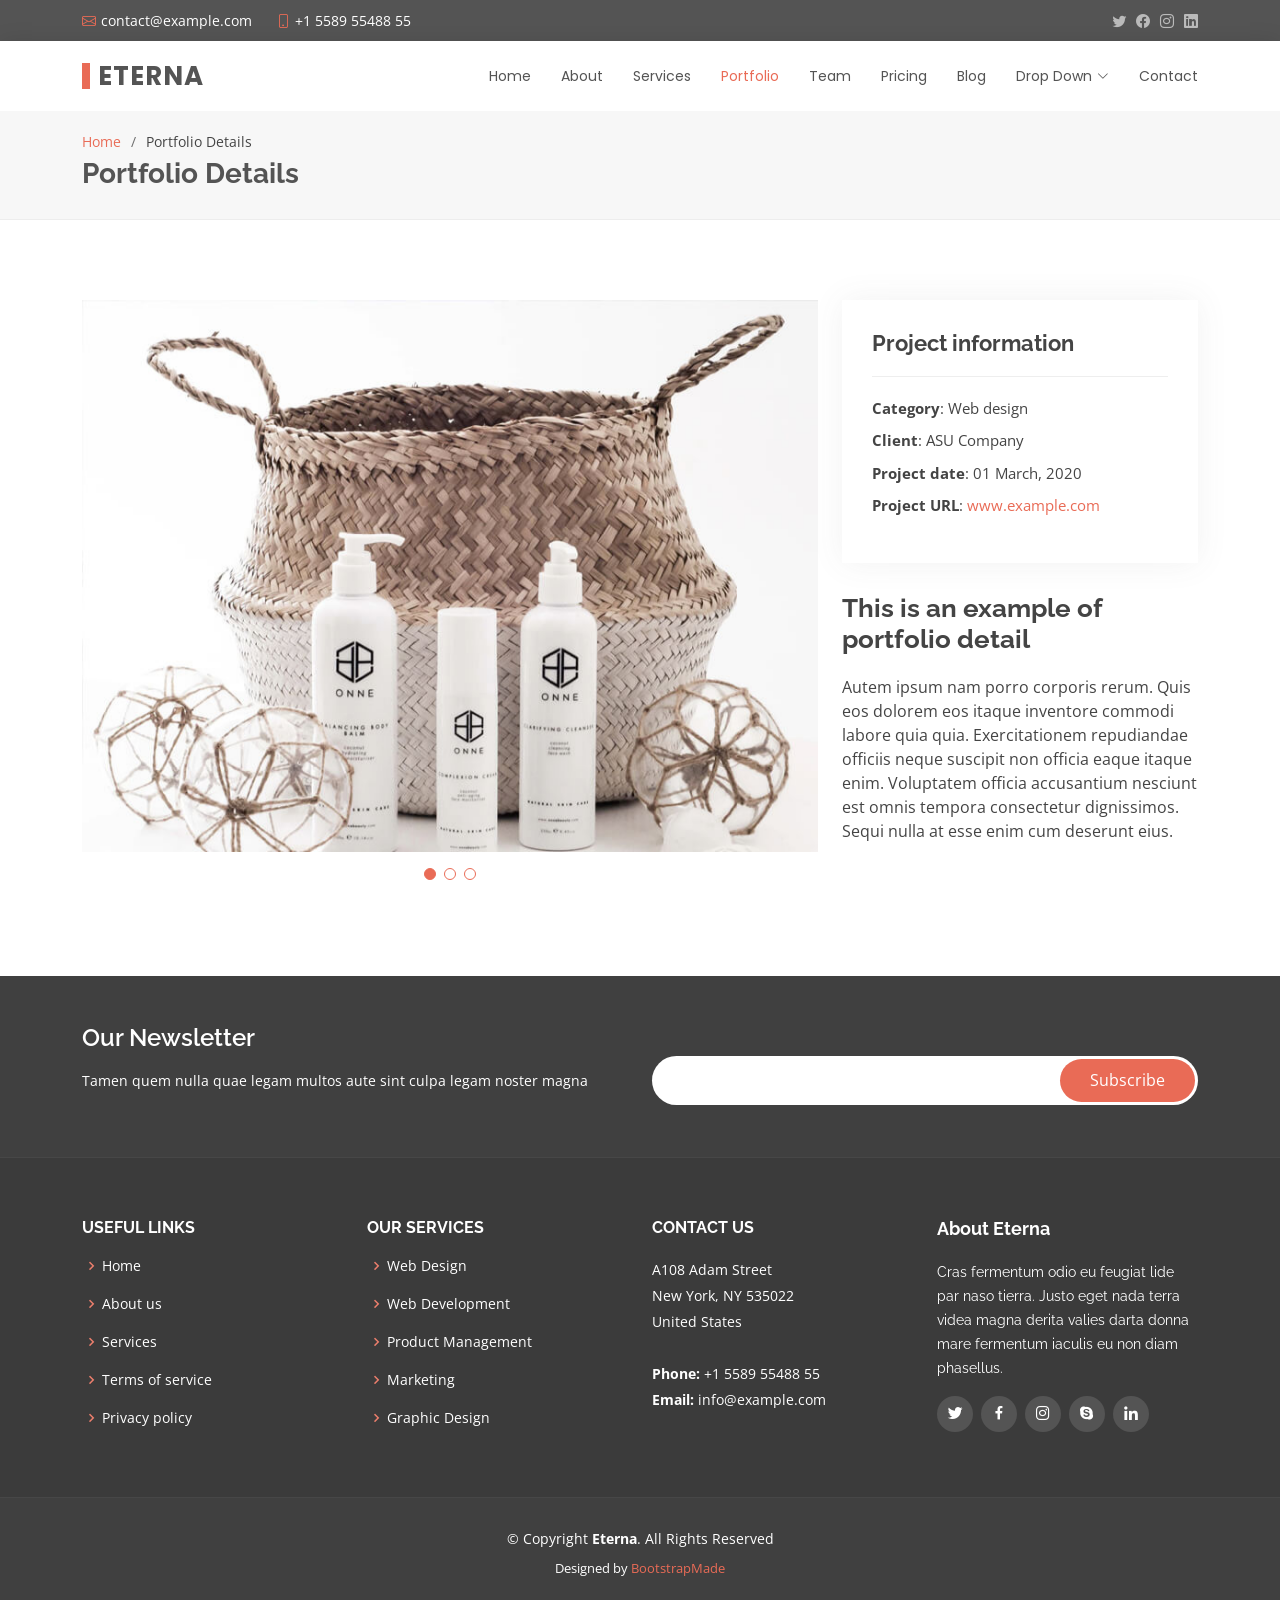
<file: portfolio-details.html>
<!DOCTYPE html>
<html lang="en">

<head>
  <meta charset="utf-8">
  <meta content="width=device-width, initial-scale=1.0" name="viewport">

  <title>Portfolio Details - Eterna Bootstrap Template</title>
  <meta content="" name="description">
  <meta content="" name="keywords">

  <!-- Favicons -->
  <link href="assets/img/favicon.png" rel="icon">
  <link href="assets/img/apple-touch-icon.png" rel="apple-touch-icon">

  <!-- Google Fonts -->
  <link href="https://fonts.googleapis.com/css?family=Open+Sans:300,300i,400,400i,600,600i,700,700i|Raleway:300,300i,400,400i,500,500i,600,600i,700,700i|Poppins:300,300i,400,400i,500,500i,600,600i,700,700i" rel="stylesheet">

  <!-- Vendor CSS Files -->
  <link href="assets/vendor/animate.css/animate.min.css" rel="stylesheet">
  <link href="assets/vendor/bootstrap/css/bootstrap.min.css" rel="stylesheet">
  <link href="assets/vendor/bootstrap-icons/bootstrap-icons.css" rel="stylesheet">
  <link href="assets/vendor/boxicons/css/boxicons.min.css" rel="stylesheet">
  <link href="assets/vendor/glightbox/css/glightbox.min.css" rel="stylesheet">
  <link href="assets/vendor/swiper/swiper-bundle.min.css" rel="stylesheet">

  <!-- Template Main CSS File -->
  <link href="assets/css/style.css" rel="stylesheet">

  <!-- =======================================================
  * Template Name: Eterna - v4.7.1
  * Template URL: https://bootstrapmade.com/eterna-free-multipurpose-bootstrap-template/
  * Author: BootstrapMade.com
  * License: https://bootstrapmade.com/license/
  ======================================================== -->
</head>

<body>

  <!-- ======= Top Bar ======= -->
  <section id="topbar" class="d-flex align-items-center">
    <div class="container d-flex justify-content-center justify-content-md-between">
      <div class="contact-info d-flex align-items-center">
        <i class="bi bi-envelope d-flex align-items-center"><a href="mailto:contact@example.com">contact@example.com</a></i>
        <i class="bi bi-phone d-flex align-items-center ms-4"><span>+1 5589 55488 55</span></i>
      </div>
      <div class="social-links d-none d-md-flex align-items-center">
        <a href="#" class="twitter"><i class="bi bi-twitter"></i></a>
        <a href="#" class="facebook"><i class="bi bi-facebook"></i></a>
        <a href="#" class="instagram"><i class="bi bi-instagram"></i></a>
        <a href="#" class="linkedin"><i class="bi bi-linkedin"></i></i></a>
      </div>
    </div>
  </section>

  <!-- ======= Header ======= -->
  <header id="header" class="d-flex align-items-center">
    <div class="container d-flex justify-content-between align-items-center">

      <div class="logo">
        <h1><a href="index.html">Eterna</a></h1>
        <!-- Uncomment below if you prefer to use an image logo -->
        <!-- <a href="index.html"><img src="assets/img/logo.png" alt="" class="img-fluid"></a>-->
      </div>

      <nav id="navbar" class="navbar">
        <ul>
          <li><a href="index.html">Home</a></li>
          <li><a href="about.html">About</a></li>
          <li><a href="services.html">Services</a></li>
          <li><a class="active" href="portfolio.html">Portfolio</a></li>
          <li><a href="team.html">Team</a></li>
          <li><a href="pricing.html">Pricing</a></li>
          <li><a href="blog.html">Blog</a></li>
          <li class="dropdown"><a href="#"><span>Drop Down</span> <i class="bi bi-chevron-down"></i></a>
            <ul>
              <li><a href="#">Drop Down 1</a></li>
              <li class="dropdown"><a href="#"><span>Deep Drop Down</span> <i class="bi bi-chevron-right"></i></a>
                <ul>
                  <li><a href="#">Deep Drop Down 1</a></li>
                  <li><a href="#">Deep Drop Down 2</a></li>
                  <li><a href="#">Deep Drop Down 3</a></li>
                  <li><a href="#">Deep Drop Down 4</a></li>
                  <li><a href="#">Deep Drop Down 5</a></li>
                </ul>
              </li>
              <li><a href="#">Drop Down 2</a></li>
              <li><a href="#">Drop Down 3</a></li>
              <li><a href="#">Drop Down 4</a></li>
            </ul>
          </li>
          <li><a href="contact.html">Contact</a></li>
        </ul>
        <i class="bi bi-list mobile-nav-toggle"></i>
      </nav><!-- .navbar -->

    </div>
  </header><!-- End Header -->

  <main id="main">

    <!-- ======= Breadcrumbs ======= -->
    <section id="breadcrumbs" class="breadcrumbs">
      <div class="container">

        <ol>
          <li><a href="index.html">Home</a></li>
          <li>Portfolio Details</li>
        </ol>
        <h2>Portfolio Details</h2>

      </div>
    </section><!-- End Breadcrumbs -->

    <!-- ======= Portfolio Details Section ======= -->
    <section id="portfolio-details" class="portfolio-details">
      <div class="container">

        <div class="row gy-4">

          <div class="col-lg-8">
            <div class="portfolio-details-slider swiper">
              <div class="swiper-wrapper align-items-center">

                <div class="swiper-slide">
                  <img src="assets/img/portfolio/portfolio-1.jpg" alt="">
                </div>

                <div class="swiper-slide">
                  <img src="assets/img/portfolio/portfolio-2.jpg" alt="">
                </div>

                <div class="swiper-slide">
                  <img src="assets/img/portfolio/portfolio-3.jpg" alt="">
                </div>

              </div>
              <div class="swiper-pagination"></div>
            </div>
          </div>

          <div class="col-lg-4">
            <div class="portfolio-info">
              <h3>Project information</h3>
              <ul>
                <li><strong>Category</strong>: Web design</li>
                <li><strong>Client</strong>: ASU Company</li>
                <li><strong>Project date</strong>: 01 March, 2020</li>
                <li><strong>Project URL</strong>: <a href="#">www.example.com</a></li>
              </ul>
            </div>
            <div class="portfolio-description">
              <h2>This is an example of portfolio detail</h2>
              <p>
                Autem ipsum nam porro corporis rerum. Quis eos dolorem eos itaque inventore commodi labore quia quia. Exercitationem repudiandae officiis neque suscipit non officia eaque itaque enim. Voluptatem officia accusantium nesciunt est omnis tempora consectetur dignissimos. Sequi nulla at esse enim cum deserunt eius.
              </p>
            </div>
          </div>

        </div>

      </div>
    </section><!-- End Portfolio Details Section -->

  </main><!-- End #main -->

  <!-- ======= Footer ======= -->
  <footer id="footer">

    <div class="footer-newsletter">
      <div class="container">
        <div class="row">
          <div class="col-lg-6">
            <h4>Our Newsletter</h4>
            <p>Tamen quem nulla quae legam multos aute sint culpa legam noster magna</p>
          </div>
          <div class="col-lg-6">
            <form action="" method="post">
              <input type="email" name="email"><input type="submit" value="Subscribe">
            </form>
          </div>
        </div>
      </div>
    </div>

    <div class="footer-top">
      <div class="container">
        <div class="row">

          <div class="col-lg-3 col-md-6 footer-links">
            <h4>Useful Links</h4>
            <ul>
              <li><i class="bx bx-chevron-right"></i> <a href="#">Home</a></li>
              <li><i class="bx bx-chevron-right"></i> <a href="#">About us</a></li>
              <li><i class="bx bx-chevron-right"></i> <a href="#">Services</a></li>
              <li><i class="bx bx-chevron-right"></i> <a href="#">Terms of service</a></li>
              <li><i class="bx bx-chevron-right"></i> <a href="#">Privacy policy</a></li>
            </ul>
          </div>

          <div class="col-lg-3 col-md-6 footer-links">
            <h4>Our Services</h4>
            <ul>
              <li><i class="bx bx-chevron-right"></i> <a href="#">Web Design</a></li>
              <li><i class="bx bx-chevron-right"></i> <a href="#">Web Development</a></li>
              <li><i class="bx bx-chevron-right"></i> <a href="#">Product Management</a></li>
              <li><i class="bx bx-chevron-right"></i> <a href="#">Marketing</a></li>
              <li><i class="bx bx-chevron-right"></i> <a href="#">Graphic Design</a></li>
            </ul>
          </div>

          <div class="col-lg-3 col-md-6 footer-contact">
            <h4>Contact Us</h4>
            <p>
              A108 Adam Street <br>
              New York, NY 535022<br>
              United States <br><br>
              <strong>Phone:</strong> +1 5589 55488 55<br>
              <strong>Email:</strong> info@example.com<br>
            </p>

          </div>

          <div class="col-lg-3 col-md-6 footer-info">
            <h3>About Eterna</h3>
            <p>Cras fermentum odio eu feugiat lide par naso tierra. Justo eget nada terra videa magna derita valies darta donna mare fermentum iaculis eu non diam phasellus.</p>
            <div class="social-links mt-3">
              <a href="#" class="twitter"><i class="bx bxl-twitter"></i></a>
              <a href="#" class="facebook"><i class="bx bxl-facebook"></i></a>
              <a href="#" class="instagram"><i class="bx bxl-instagram"></i></a>
              <a href="#" class="google-plus"><i class="bx bxl-skype"></i></a>
              <a href="#" class="linkedin"><i class="bx bxl-linkedin"></i></a>
            </div>
          </div>

        </div>
      </div>
    </div>

    <div class="container">
      <div class="copyright">
        &copy; Copyright <strong><span>Eterna</span></strong>. All Rights Reserved
      </div>
      <div class="credits">
        <!-- All the links in the footer should remain intact. -->
        <!-- You can delete the links only if you purchased the pro version. -->
        <!-- Licensing information: https://bootstrapmade.com/license/ -->
        <!-- Purchase the pro version with working PHP/AJAX contact form: https://bootstrapmade.com/eterna-free-multipurpose-bootstrap-template/ -->
        Designed by <a href="https://bootstrapmade.com/">BootstrapMade</a>
      </div>
    </div>
  </footer><!-- End Footer -->

  <a href="#" class="back-to-top d-flex align-items-center justify-content-center"><i class="bi bi-arrow-up-short"></i></a>

  <!-- Vendor JS Files -->
  <script src="assets/vendor/purecounter/purecounter_vanilla.js"></script>
  <script src="assets/vendor/bootstrap/js/bootstrap.bundle.min.js"></script>
  <script src="assets/vendor/glightbox/js/glightbox.min.js"></script>
  <script src="assets/vendor/isotope-layout/isotope.pkgd.min.js"></script>
  <script src="assets/vendor/swiper/swiper-bundle.min.js"></script>
  <script src="assets/vendor/waypoints/noframework.waypoints.js"></script>
  <script src="assets/vendor/php-email-form/validate.js"></script>

  <!-- Template Main JS File -->
  <script src="assets/js/main.js"></script>

</body>

</html>
</file>
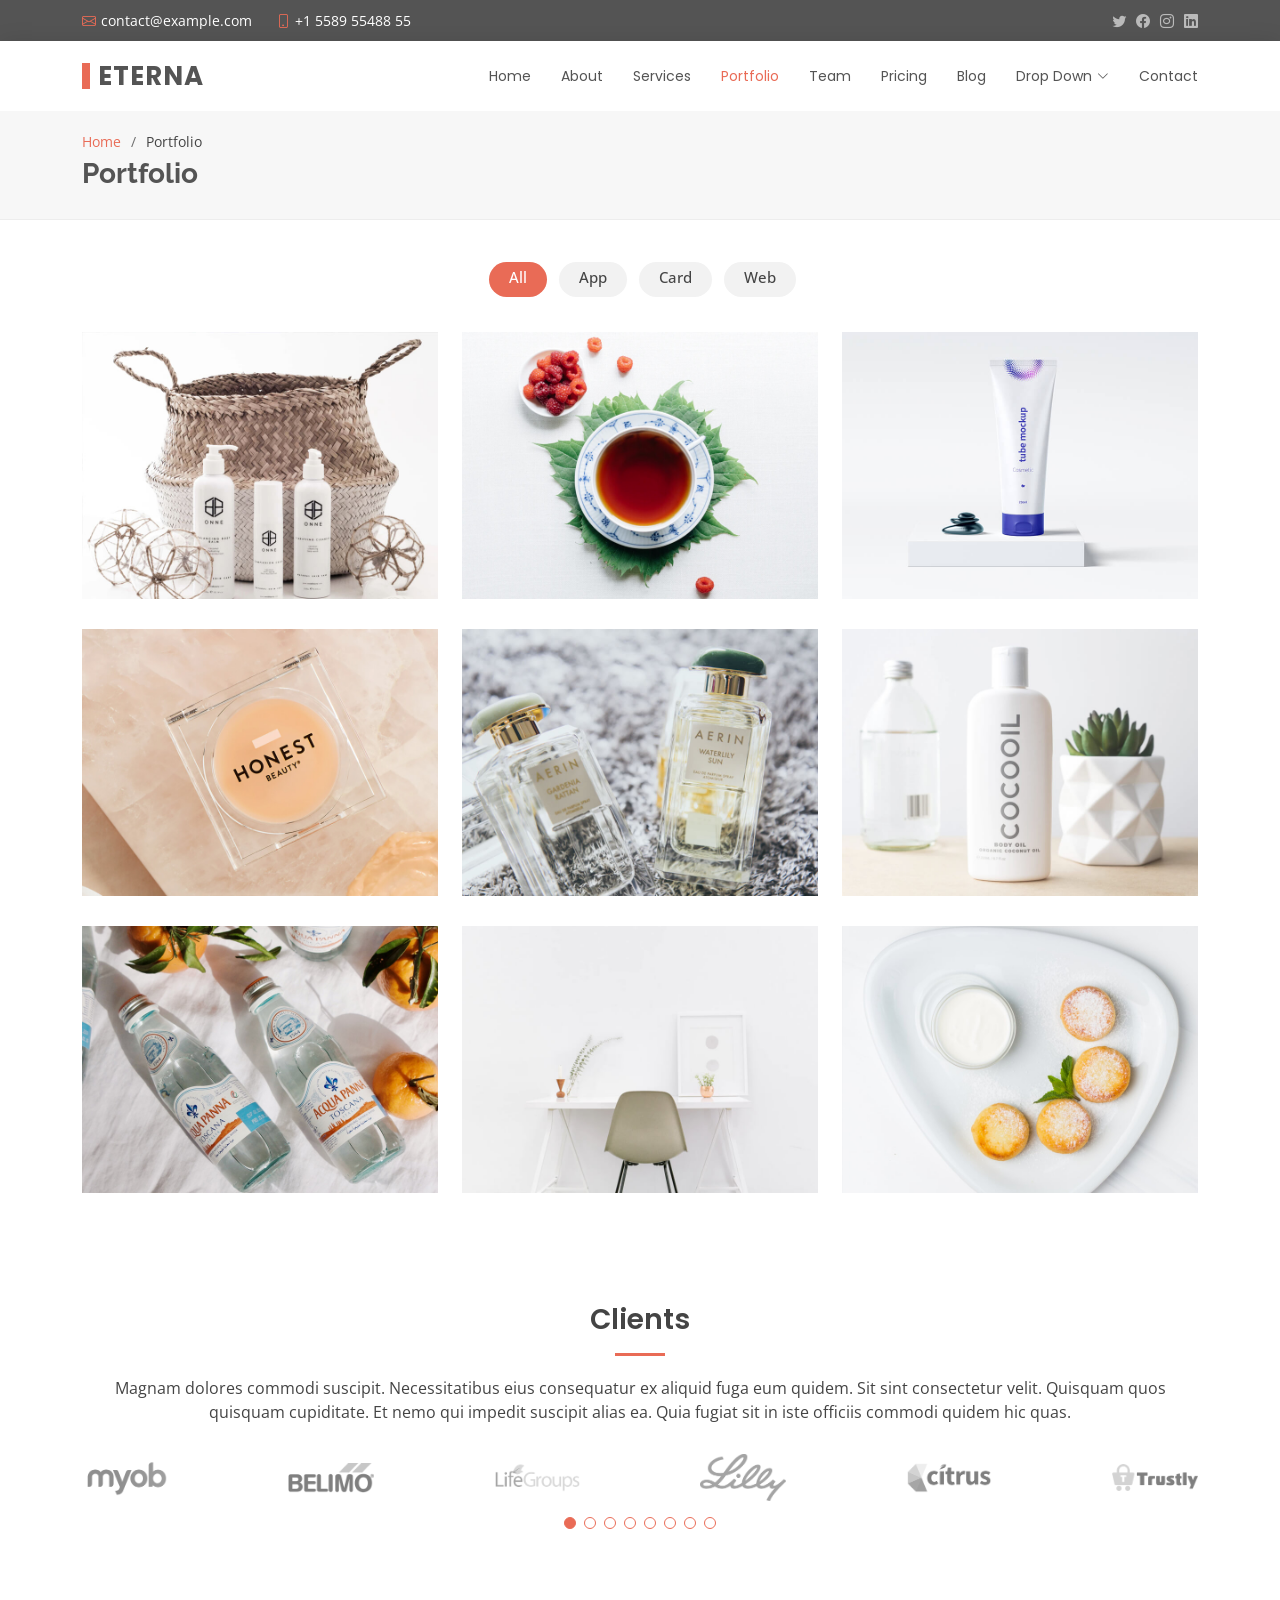
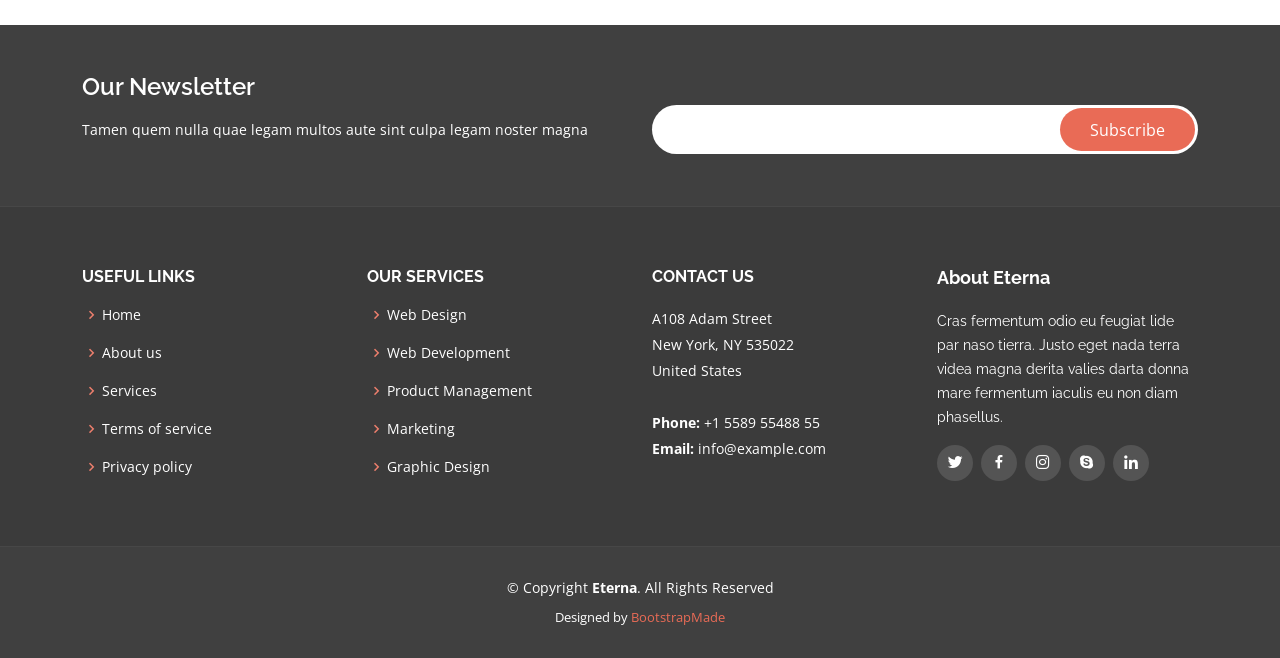
<file: portfolio.html>
<!DOCTYPE html>
<html lang="en">

<head>
  <meta charset="utf-8">
  <meta content="width=device-width, initial-scale=1.0" name="viewport">

  <title>Portfolio - Eterna Bootstrap Template</title>
  <meta content="" name="description">
  <meta content="" name="keywords">

  <!-- Favicons -->
  <link href="assets/img/favicon.png" rel="icon">
  <link href="assets/img/apple-touch-icon.png" rel="apple-touch-icon">

  <!-- Google Fonts -->
  <link href="https://fonts.googleapis.com/css?family=Open+Sans:300,300i,400,400i,600,600i,700,700i|Raleway:300,300i,400,400i,500,500i,600,600i,700,700i|Poppins:300,300i,400,400i,500,500i,600,600i,700,700i" rel="stylesheet">

  <!-- Vendor CSS Files -->
  <link href="assets/vendor/animate.css/animate.min.css" rel="stylesheet">
  <link href="assets/vendor/bootstrap/css/bootstrap.min.css" rel="stylesheet">
  <link href="assets/vendor/bootstrap-icons/bootstrap-icons.css" rel="stylesheet">
  <link href="assets/vendor/boxicons/css/boxicons.min.css" rel="stylesheet">
  <link href="assets/vendor/glightbox/css/glightbox.min.css" rel="stylesheet">
  <link href="assets/vendor/swiper/swiper-bundle.min.css" rel="stylesheet">

  <!-- Template Main CSS File -->
  <link href="assets/css/style.css" rel="stylesheet">

  <!-- =======================================================
  * Template Name: Eterna - v4.7.1
  * Template URL: https://bootstrapmade.com/eterna-free-multipurpose-bootstrap-template/
  * Author: BootstrapMade.com
  * License: https://bootstrapmade.com/license/
  ======================================================== -->
</head>

<body>

  <!-- ======= Top Bar ======= -->
  <section id="topbar" class="d-flex align-items-center">
    <div class="container d-flex justify-content-center justify-content-md-between">
      <div class="contact-info d-flex align-items-center">
        <i class="bi bi-envelope d-flex align-items-center"><a href="mailto:contact@example.com">contact@example.com</a></i>
        <i class="bi bi-phone d-flex align-items-center ms-4"><span>+1 5589 55488 55</span></i>
      </div>
      <div class="social-links d-none d-md-flex align-items-center">
        <a href="#" class="twitter"><i class="bi bi-twitter"></i></a>
        <a href="#" class="facebook"><i class="bi bi-facebook"></i></a>
        <a href="#" class="instagram"><i class="bi bi-instagram"></i></a>
        <a href="#" class="linkedin"><i class="bi bi-linkedin"></i></i></a>
      </div>
    </div>
  </section>

  <!-- ======= Header ======= -->
  <header id="header" class="d-flex align-items-center">
    <div class="container d-flex justify-content-between align-items-center">

      <div class="logo">
        <h1><a href="index.html">Eterna</a></h1>
        <!-- Uncomment below if you prefer to use an image logo -->
        <!-- <a href="index.html"><img src="assets/img/logo.png" alt="" class="img-fluid"></a>-->
      </div>

      <nav id="navbar" class="navbar">
        <ul>
          <li><a href="index.html">Home</a></li>
          <li><a href="about.html">About</a></li>
          <li><a href="services.html">Services</a></li>
          <li><a class="active" href="portfolio.html">Portfolio</a></li>
          <li><a href="team.html">Team</a></li>
          <li><a href="pricing.html">Pricing</a></li>
          <li><a href="blog.html">Blog</a></li>
          <li class="dropdown"><a href="#"><span>Drop Down</span> <i class="bi bi-chevron-down"></i></a>
            <ul>
              <li><a href="#">Drop Down 1</a></li>
              <li class="dropdown"><a href="#"><span>Deep Drop Down</span> <i class="bi bi-chevron-right"></i></a>
                <ul>
                  <li><a href="#">Deep Drop Down 1</a></li>
                  <li><a href="#">Deep Drop Down 2</a></li>
                  <li><a href="#">Deep Drop Down 3</a></li>
                  <li><a href="#">Deep Drop Down 4</a></li>
                  <li><a href="#">Deep Drop Down 5</a></li>
                </ul>
              </li>
              <li><a href="#">Drop Down 2</a></li>
              <li><a href="#">Drop Down 3</a></li>
              <li><a href="#">Drop Down 4</a></li>
            </ul>
          </li>
          <li><a href="contact.html">Contact</a></li>
        </ul>
        <i class="bi bi-list mobile-nav-toggle"></i>
      </nav><!-- .navbar -->

    </div>
  </header><!-- End Header -->

  <main id="main">

    <!-- ======= Breadcrumbs ======= -->
    <section id="breadcrumbs" class="breadcrumbs">
      <div class="container">

        <ol>
          <li><a href="index.html">Home</a></li>
          <li>Portfolio</li>
        </ol>
        <h2>Portfolio</h2>

      </div>
    </section><!-- End Breadcrumbs -->

    <!-- ======= Portfolio Section ======= -->
    <section id="portfolio" class="portfolio">
      <div class="container">

        <div class="row">
          <div class="col-lg-12 d-flex justify-content-center">
            <ul id="portfolio-flters">
              <li data-filter="*" class="filter-active">All</li>
              <li data-filter=".filter-app">App</li>
              <li data-filter=".filter-card">Card</li>
              <li data-filter=".filter-web">Web</li>
            </ul>
          </div>
        </div>

        <div class="row portfolio-container">

          <div class="col-lg-4 col-md-6 portfolio-item filter-app">
            <div class="portfolio-wrap">
              <img src="assets/img/portfolio/portfolio-1.jpg" class="img-fluid" alt="">
              <div class="portfolio-info">
                <h4>App 1</h4>
                <p>App</p>
                <div class="portfolio-links">
                  <a href="assets/img/portfolio/portfolio-1.jpg" data-gallery="portfolioGallery" class="portfolio-lightbox" title="App 1"><i class="bx bx-plus"></i></a>
                  <a href="portfolio-details.html" title="More Details"><i class="bx bx-link"></i></a>
                </div>
              </div>
            </div>
          </div>

          <div class="col-lg-4 col-md-6 portfolio-item filter-web">
            <div class="portfolio-wrap">
              <img src="assets/img/portfolio/portfolio-2.jpg" class="img-fluid" alt="">
              <div class="portfolio-info">
                <h4>Web 3</h4>
                <p>Web</p>
                <div class="portfolio-links">
                  <a href="assets/img/portfolio/portfolio-2.jpg" data-gallery="portfolioGallery" class="portfolio-lightbox" title="Web 3"><i class="bx bx-plus"></i></a>
                  <a href="portfolio-details.html" title="More Details"><i class="bx bx-link"></i></a>
                </div>
              </div>
            </div>
          </div>

          <div class="col-lg-4 col-md-6 portfolio-item filter-app">
            <div class="portfolio-wrap">
              <img src="assets/img/portfolio/portfolio-3.jpg" class="img-fluid" alt="">
              <div class="portfolio-info">
                <h4>App 2</h4>
                <p>App</p>
                <div class="portfolio-links">
                  <a href="assets/img/portfolio/portfolio-3.jpg" data-gallery="portfolioGallery" class="portfolio-lightbox" title="App 2"><i class="bx bx-plus"></i></a>
                  <a href="portfolio-details.html" title="More Details"><i class="bx bx-link"></i></a>
                </div>
              </div>
            </div>
          </div>

          <div class="col-lg-4 col-md-6 portfolio-item filter-card">
            <div class="portfolio-wrap">
              <img src="assets/img/portfolio/portfolio-4.jpg" class="img-fluid" alt="">
              <div class="portfolio-info">
                <h4>Card 2</h4>
                <p>Card</p>
                <div class="portfolio-links">
                  <a href="assets/img/portfolio/portfolio-4.jpg" data-gallery="portfolioGallery" class="portfolio-lightbox" title="Card 2"><i class="bx bx-plus"></i></a>
                  <a href="portfolio-details.html" title="More Details"><i class="bx bx-link"></i></a>
                </div>
              </div>
            </div>
          </div>

          <div class="col-lg-4 col-md-6 portfolio-item filter-web">
            <div class="portfolio-wrap">
              <img src="assets/img/portfolio/portfolio-5.jpg" class="img-fluid" alt="">
              <div class="portfolio-info">
                <h4>Web 2</h4>
                <p>Web</p>
                <div class="portfolio-links">
                  <a href="assets/img/portfolio/portfolio-5.jpg" data-gallery="portfolioGallery" class="portfolio-lightbox" title="Web 2"><i class="bx bx-plus"></i></a>
                  <a href="portfolio-details.html" title="More Details"><i class="bx bx-link"></i></a>
                </div>
              </div>
            </div>
          </div>

          <div class="col-lg-4 col-md-6 portfolio-item filter-app">
            <div class="portfolio-wrap">
              <img src="assets/img/portfolio/portfolio-6.jpg" class="img-fluid" alt="">
              <div class="portfolio-info">
                <h4>App 3</h4>
                <p>App</p>
                <div class="portfolio-links">
                  <a href="assets/img/portfolio/portfolio-6.jpg" data-gallery="portfolioGallery" class="portfolio-lightbox" title="App 3"><i class="bx bx-plus"></i></a>
                  <a href="portfolio-details.html" title="More Details"><i class="bx bx-link"></i></a>
                </div>
              </div>
            </div>
          </div>

          <div class="col-lg-4 col-md-6 portfolio-item filter-card">
            <div class="portfolio-wrap">
              <img src="assets/img/portfolio/portfolio-7.jpg" class="img-fluid" alt="">
              <div class="portfolio-info">
                <h4>Card 1</h4>
                <p>Card</p>
                <div class="portfolio-links">
                  <a href="assets/img/portfolio/portfolio-7.jpg" data-gallery="portfolioGallery" class="portfolio-lightbox" title="Card 1"><i class="bx bx-plus"></i></a>
                  <a href="portfolio-details.html" title="More Details"><i class="bx bx-link"></i></a>
                </div>
              </div>
            </div>
          </div>

          <div class="col-lg-4 col-md-6 portfolio-item filter-card">
            <div class="portfolio-wrap">
              <img src="assets/img/portfolio/portfolio-8.jpg" class="img-fluid" alt="">
              <div class="portfolio-info">
                <h4>Card 3</h4>
                <p>Card</p>
                <div class="portfolio-links">
                  <a href="assets/img/portfolio/portfolio-8.jpg" data-gallery="portfolioGallery" class="portfolio-lightbox" title="Card 3"><i class="bx bx-plus"></i></a>
                  <a href="portfolio-details.html" title="More Details"><i class="bx bx-link"></i></a>
                </div>
              </div>
            </div>
          </div>

          <div class="col-lg-4 col-md-6 portfolio-item filter-web">
            <div class="portfolio-wrap">
              <img src="assets/img/portfolio/portfolio-9.jpg" class="img-fluid" alt="">
              <div class="portfolio-info">
                <h4>Web 3</h4>
                <p>Web</p>
                <div class="portfolio-links">
                  <a href="assets/img/portfolio/portfolio-9.jpg" data-gallery="portfolioGallery" class="portfolio-lightbox" title="Web 3"><i class="bx bx-plus"></i></a>
                  <a href="portfolio-details.html" title="More Details"><i class="bx bx-link"></i></a>
                </div>
              </div>
            </div>
          </div>

        </div>

      </div>
    </section><!-- End Portfolio Section -->

    <!-- ======= Clients Section ======= -->
    <section id="clients" class="clients">
      <div class="container">

        <div class="section-title">
          <h2>Clients</h2>
          <p>Magnam dolores commodi suscipit. Necessitatibus eius consequatur ex aliquid fuga eum quidem. Sit sint consectetur velit. Quisquam quos quisquam cupiditate. Et nemo qui impedit suscipit alias ea. Quia fugiat sit in iste officiis commodi quidem hic quas.</p>
        </div>

        <div class="clients-slider swiper">
          <div class="swiper-wrapper align-items-center">
            <div class="swiper-slide"><img src="assets/img/clients/client-1.png" class="img-fluid" alt=""></div>
            <div class="swiper-slide"><img src="assets/img/clients/client-2.png" class="img-fluid" alt=""></div>
            <div class="swiper-slide"><img src="assets/img/clients/client-3.png" class="img-fluid" alt=""></div>
            <div class="swiper-slide"><img src="assets/img/clients/client-4.png" class="img-fluid" alt=""></div>
            <div class="swiper-slide"><img src="assets/img/clients/client-5.png" class="img-fluid" alt=""></div>
            <div class="swiper-slide"><img src="assets/img/clients/client-6.png" class="img-fluid" alt=""></div>
            <div class="swiper-slide"><img src="assets/img/clients/client-7.png" class="img-fluid" alt=""></div>
            <div class="swiper-slide"><img src="assets/img/clients/client-8.png" class="img-fluid" alt=""></div>
          </div>
          <div class="swiper-pagination"></div>
        </div>

      </div>
    </section><!-- End Clients Section -->

  </main><!-- End #main -->

  <!-- ======= Footer ======= -->
  <footer id="footer">

    <div class="footer-newsletter">
      <div class="container">
        <div class="row">
          <div class="col-lg-6">
            <h4>Our Newsletter</h4>
            <p>Tamen quem nulla quae legam multos aute sint culpa legam noster magna</p>
          </div>
          <div class="col-lg-6">
            <form action="" method="post">
              <input type="email" name="email"><input type="submit" value="Subscribe">
            </form>
          </div>
        </div>
      </div>
    </div>

    <div class="footer-top">
      <div class="container">
        <div class="row">

          <div class="col-lg-3 col-md-6 footer-links">
            <h4>Useful Links</h4>
            <ul>
              <li><i class="bx bx-chevron-right"></i> <a href="#">Home</a></li>
              <li><i class="bx bx-chevron-right"></i> <a href="#">About us</a></li>
              <li><i class="bx bx-chevron-right"></i> <a href="#">Services</a></li>
              <li><i class="bx bx-chevron-right"></i> <a href="#">Terms of service</a></li>
              <li><i class="bx bx-chevron-right"></i> <a href="#">Privacy policy</a></li>
            </ul>
          </div>

          <div class="col-lg-3 col-md-6 footer-links">
            <h4>Our Services</h4>
            <ul>
              <li><i class="bx bx-chevron-right"></i> <a href="#">Web Design</a></li>
              <li><i class="bx bx-chevron-right"></i> <a href="#">Web Development</a></li>
              <li><i class="bx bx-chevron-right"></i> <a href="#">Product Management</a></li>
              <li><i class="bx bx-chevron-right"></i> <a href="#">Marketing</a></li>
              <li><i class="bx bx-chevron-right"></i> <a href="#">Graphic Design</a></li>
            </ul>
          </div>

          <div class="col-lg-3 col-md-6 footer-contact">
            <h4>Contact Us</h4>
            <p>
              A108 Adam Street <br>
              New York, NY 535022<br>
              United States <br><br>
              <strong>Phone:</strong> +1 5589 55488 55<br>
              <strong>Email:</strong> info@example.com<br>
            </p>

          </div>

          <div class="col-lg-3 col-md-6 footer-info">
            <h3>About Eterna</h3>
            <p>Cras fermentum odio eu feugiat lide par naso tierra. Justo eget nada terra videa magna derita valies darta donna mare fermentum iaculis eu non diam phasellus.</p>
            <div class="social-links mt-3">
              <a href="#" class="twitter"><i class="bx bxl-twitter"></i></a>
              <a href="#" class="facebook"><i class="bx bxl-facebook"></i></a>
              <a href="#" class="instagram"><i class="bx bxl-instagram"></i></a>
              <a href="#" class="google-plus"><i class="bx bxl-skype"></i></a>
              <a href="#" class="linkedin"><i class="bx bxl-linkedin"></i></a>
            </div>
          </div>

        </div>
      </div>
    </div>

    <div class="container">
      <div class="copyright">
        &copy; Copyright <strong><span>Eterna</span></strong>. All Rights Reserved
      </div>
      <div class="credits">
        <!-- All the links in the footer should remain intact. -->
        <!-- You can delete the links only if you purchased the pro version. -->
        <!-- Licensing information: https://bootstrapmade.com/license/ -->
        <!-- Purchase the pro version with working PHP/AJAX contact form: https://bootstrapmade.com/eterna-free-multipurpose-bootstrap-template/ -->
        Designed by <a href="https://bootstrapmade.com/">BootstrapMade</a>
      </div>
    </div>
  </footer><!-- End Footer -->

  <a href="#" class="back-to-top d-flex align-items-center justify-content-center"><i class="bi bi-arrow-up-short"></i></a>

  <!-- Vendor JS Files -->
  <script src="assets/vendor/purecounter/purecounter_vanilla.js"></script>
  <script src="assets/vendor/bootstrap/js/bootstrap.bundle.min.js"></script>
  <script src="assets/vendor/glightbox/js/glightbox.min.js"></script>
  <script src="assets/vendor/isotope-layout/isotope.pkgd.min.js"></script>
  <script src="assets/vendor/swiper/swiper-bundle.min.js"></script>
  <script src="assets/vendor/waypoints/noframework.waypoints.js"></script>
  <script src="assets/vendor/php-email-form/validate.js"></script>

  <!-- Template Main JS File -->
  <script src="assets/js/main.js"></script>

</body>

</html>
</file>
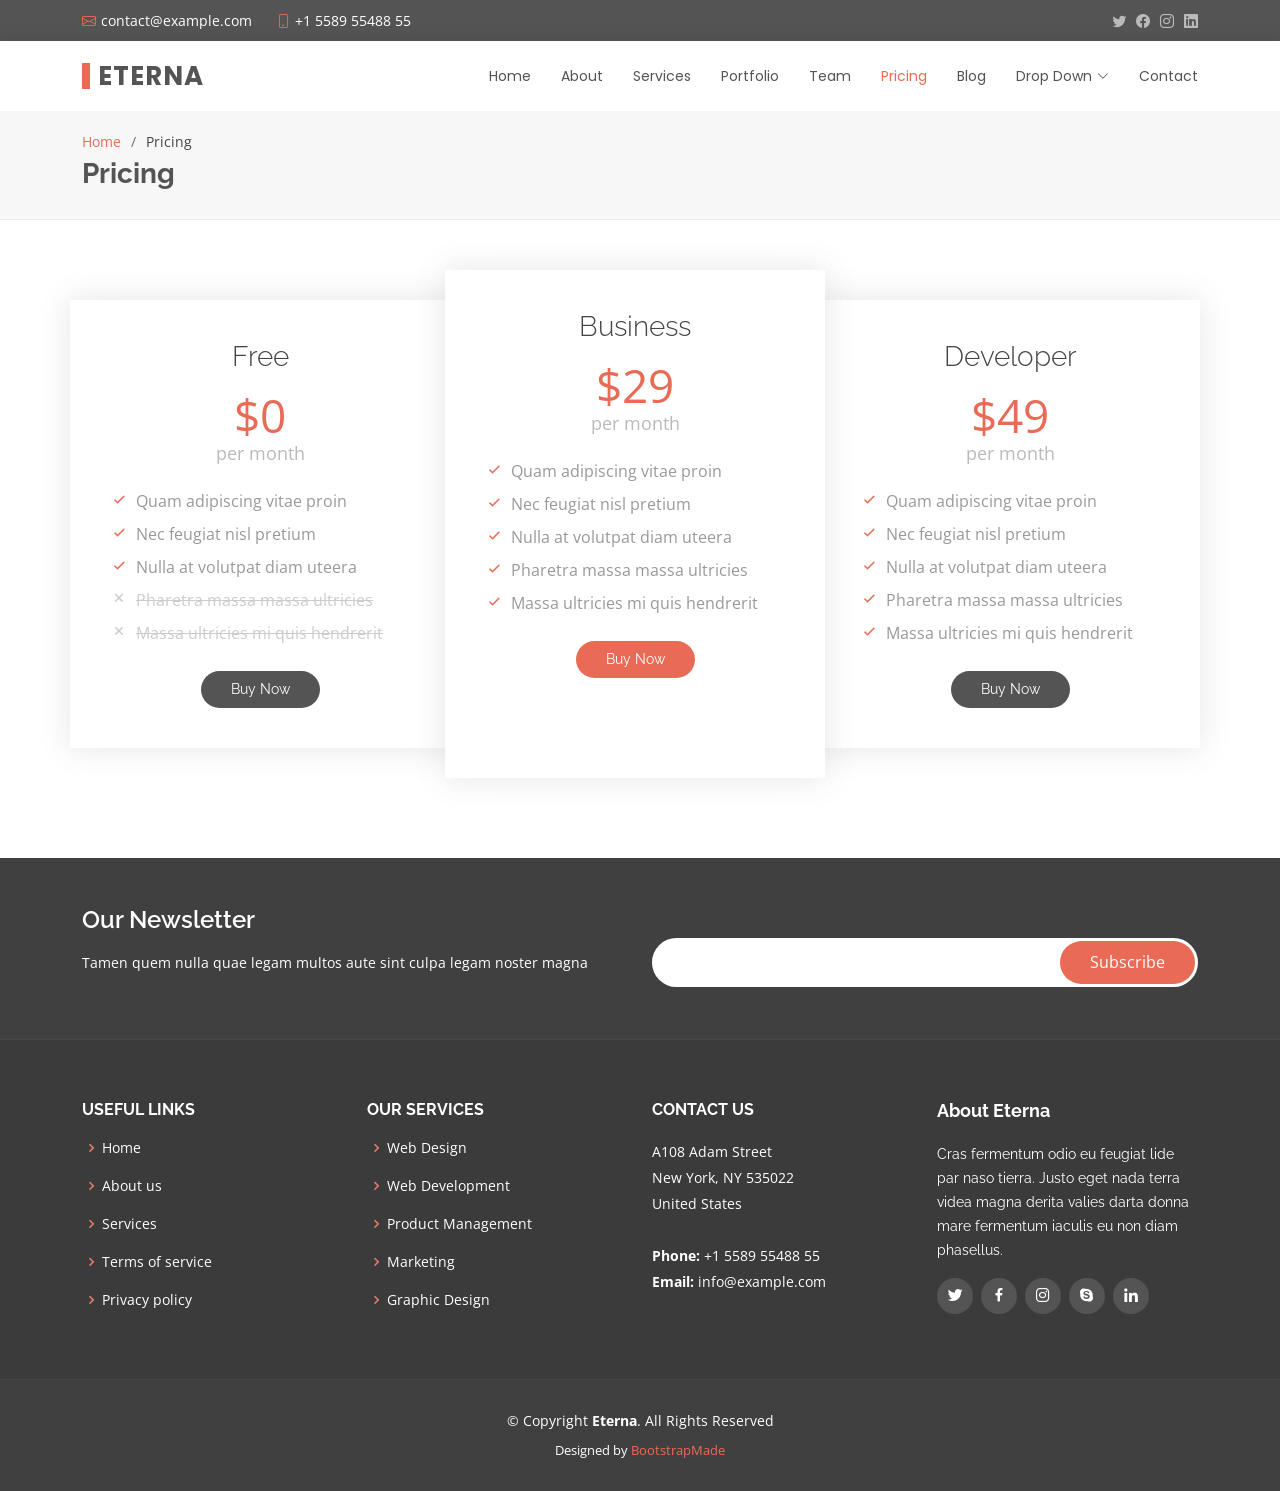
<file: pricing.html>
<!DOCTYPE html>
<html lang="en">

<head>
  <meta charset="utf-8">
  <meta content="width=device-width, initial-scale=1.0" name="viewport">

  <title>Pricing - Eterna Bootstrap Template</title>
  <meta content="" name="description">
  <meta content="" name="keywords">

  <!-- Favicons -->
  <link href="assets/img/favicon.png" rel="icon">
  <link href="assets/img/apple-touch-icon.png" rel="apple-touch-icon">

  <!-- Google Fonts -->
  <link href="https://fonts.googleapis.com/css?family=Open+Sans:300,300i,400,400i,600,600i,700,700i|Raleway:300,300i,400,400i,500,500i,600,600i,700,700i|Poppins:300,300i,400,400i,500,500i,600,600i,700,700i" rel="stylesheet">

  <!-- Vendor CSS Files -->
  <link href="assets/vendor/animate.css/animate.min.css" rel="stylesheet">
  <link href="assets/vendor/bootstrap/css/bootstrap.min.css" rel="stylesheet">
  <link href="assets/vendor/bootstrap-icons/bootstrap-icons.css" rel="stylesheet">
  <link href="assets/vendor/boxicons/css/boxicons.min.css" rel="stylesheet">
  <link href="assets/vendor/glightbox/css/glightbox.min.css" rel="stylesheet">
  <link href="assets/vendor/swiper/swiper-bundle.min.css" rel="stylesheet">

  <!-- Template Main CSS File -->
  <link href="assets/css/style.css" rel="stylesheet">

  <!-- =======================================================
  * Template Name: Eterna - v4.7.1
  * Template URL: https://bootstrapmade.com/eterna-free-multipurpose-bootstrap-template/
  * Author: BootstrapMade.com
  * License: https://bootstrapmade.com/license/
  ======================================================== -->
</head>

<body>

  <!-- ======= Top Bar ======= -->
  <section id="topbar" class="d-flex align-items-center">
    <div class="container d-flex justify-content-center justify-content-md-between">
      <div class="contact-info d-flex align-items-center">
        <i class="bi bi-envelope d-flex align-items-center"><a href="mailto:contact@example.com">contact@example.com</a></i>
        <i class="bi bi-phone d-flex align-items-center ms-4"><span>+1 5589 55488 55</span></i>
      </div>
      <div class="social-links d-none d-md-flex align-items-center">
        <a href="#" class="twitter"><i class="bi bi-twitter"></i></a>
        <a href="#" class="facebook"><i class="bi bi-facebook"></i></a>
        <a href="#" class="instagram"><i class="bi bi-instagram"></i></a>
        <a href="#" class="linkedin"><i class="bi bi-linkedin"></i></i></a>
      </div>
    </div>
  </section>

  <!-- ======= Header ======= -->
  <header id="header" class="d-flex align-items-center">
    <div class="container d-flex justify-content-between align-items-center">

      <div class="logo">
        <h1><a href="index.html">Eterna</a></h1>
        <!-- Uncomment below if you prefer to use an image logo -->
        <!-- <a href="index.html"><img src="assets/img/logo.png" alt="" class="img-fluid"></a>-->
      </div>

      <nav id="navbar" class="navbar">
        <ul>
          <li><a href="index.html">Home</a></li>
          <li><a href="about.html">About</a></li>
          <li><a href="services.html">Services</a></li>
          <li><a href="portfolio.html">Portfolio</a></li>
          <li><a href="team.html">Team</a></li>
          <li><a class="active" href="pricing.html">Pricing</a></li>
          <li><a href="blog.html">Blog</a></li>
          <li class="dropdown"><a href="#"><span>Drop Down</span> <i class="bi bi-chevron-down"></i></a>
            <ul>
              <li><a href="#">Drop Down 1</a></li>
              <li class="dropdown"><a href="#"><span>Deep Drop Down</span> <i class="bi bi-chevron-right"></i></a>
                <ul>
                  <li><a href="#">Deep Drop Down 1</a></li>
                  <li><a href="#">Deep Drop Down 2</a></li>
                  <li><a href="#">Deep Drop Down 3</a></li>
                  <li><a href="#">Deep Drop Down 4</a></li>
                  <li><a href="#">Deep Drop Down 5</a></li>
                </ul>
              </li>
              <li><a href="#">Drop Down 2</a></li>
              <li><a href="#">Drop Down 3</a></li>
              <li><a href="#">Drop Down 4</a></li>
            </ul>
          </li>
          <li><a href="contact.html">Contact</a></li>
        </ul>
        <i class="bi bi-list mobile-nav-toggle"></i>
      </nav><!-- .navbar -->

    </div>
  </header><!-- End Header -->

  <main id="main">

    <!-- ======= Breadcrumbs ======= -->
    <section id="breadcrumbs" class="breadcrumbs">
      <div class="container">

        <ol>
          <li><a href="index.html">Home</a></li>
          <li>Pricing</li>
        </ol>
        <h2>Pricing</h2>

      </div>
    </section><!-- End Breadcrumbs -->

    <!-- ======= Pricing Section ======= -->
    <section id="pricing" class="pricing">
      <div class="container">

        <div class="row no-gutters">

          <div class="col-lg-4 box">
            <h3>Free</h3>
            <h4>$0<span>per month</span></h4>
            <ul>
              <li><i class="bx bx-check"></i> Quam adipiscing vitae proin</li>
              <li><i class="bx bx-check"></i> Nec feugiat nisl pretium</li>
              <li><i class="bx bx-check"></i> Nulla at volutpat diam uteera</li>
              <li class="na"><i class="bx bx-x"></i> <span>Pharetra massa massa ultricies</span></li>
              <li class="na"><i class="bx bx-x"></i> <span>Massa ultricies mi quis hendrerit</span></li>
            </ul>
            <a href="#" class="buy-btn">Buy Now</a>
          </div>

          <div class="col-lg-4 box featured">
            <h3>Business</h3>
            <h4>$29<span>per month</span></h4>
            <ul>
              <li><i class="bx bx-check"></i> Quam adipiscing vitae proin</li>
              <li><i class="bx bx-check"></i> Nec feugiat nisl pretium</li>
              <li><i class="bx bx-check"></i> Nulla at volutpat diam uteera</li>
              <li><i class="bx bx-check"></i> Pharetra massa massa ultricies</li>
              <li><i class="bx bx-check"></i> Massa ultricies mi quis hendrerit</li>
            </ul>
            <a href="#" class="buy-btn">Buy Now</a>
          </div>

          <div class="col-lg-4 box">
            <h3>Developer</h3>
            <h4>$49<span>per month</span></h4>
            <ul>
              <li><i class="bx bx-check"></i> Quam adipiscing vitae proin</li>
              <li><i class="bx bx-check"></i> Nec feugiat nisl pretium</li>
              <li><i class="bx bx-check"></i> Nulla at volutpat diam uteera</li>
              <li><i class="bx bx-check"></i> Pharetra massa massa ultricies</li>
              <li><i class="bx bx-check"></i> Massa ultricies mi quis hendrerit</li>
            </ul>
            <a href="#" class="buy-btn">Buy Now</a>
          </div>

        </div>

      </div>
    </section><!-- End Pricing Section -->

  </main><!-- End #main -->

  <!-- ======= Footer ======= -->
  <footer id="footer">

    <div class="footer-newsletter">
      <div class="container">
        <div class="row">
          <div class="col-lg-6">
            <h4>Our Newsletter</h4>
            <p>Tamen quem nulla quae legam multos aute sint culpa legam noster magna</p>
          </div>
          <div class="col-lg-6">
            <form action="" method="post">
              <input type="email" name="email"><input type="submit" value="Subscribe">
            </form>
          </div>
        </div>
      </div>
    </div>

    <div class="footer-top">
      <div class="container">
        <div class="row">

          <div class="col-lg-3 col-md-6 footer-links">
            <h4>Useful Links</h4>
            <ul>
              <li><i class="bx bx-chevron-right"></i> <a href="#">Home</a></li>
              <li><i class="bx bx-chevron-right"></i> <a href="#">About us</a></li>
              <li><i class="bx bx-chevron-right"></i> <a href="#">Services</a></li>
              <li><i class="bx bx-chevron-right"></i> <a href="#">Terms of service</a></li>
              <li><i class="bx bx-chevron-right"></i> <a href="#">Privacy policy</a></li>
            </ul>
          </div>

          <div class="col-lg-3 col-md-6 footer-links">
            <h4>Our Services</h4>
            <ul>
              <li><i class="bx bx-chevron-right"></i> <a href="#">Web Design</a></li>
              <li><i class="bx bx-chevron-right"></i> <a href="#">Web Development</a></li>
              <li><i class="bx bx-chevron-right"></i> <a href="#">Product Management</a></li>
              <li><i class="bx bx-chevron-right"></i> <a href="#">Marketing</a></li>
              <li><i class="bx bx-chevron-right"></i> <a href="#">Graphic Design</a></li>
            </ul>
          </div>

          <div class="col-lg-3 col-md-6 footer-contact">
            <h4>Contact Us</h4>
            <p>
              A108 Adam Street <br>
              New York, NY 535022<br>
              United States <br><br>
              <strong>Phone:</strong> +1 5589 55488 55<br>
              <strong>Email:</strong> info@example.com<br>
            </p>

          </div>

          <div class="col-lg-3 col-md-6 footer-info">
            <h3>About Eterna</h3>
            <p>Cras fermentum odio eu feugiat lide par naso tierra. Justo eget nada terra videa magna derita valies darta donna mare fermentum iaculis eu non diam phasellus.</p>
            <div class="social-links mt-3">
              <a href="#" class="twitter"><i class="bx bxl-twitter"></i></a>
              <a href="#" class="facebook"><i class="bx bxl-facebook"></i></a>
              <a href="#" class="instagram"><i class="bx bxl-instagram"></i></a>
              <a href="#" class="google-plus"><i class="bx bxl-skype"></i></a>
              <a href="#" class="linkedin"><i class="bx bxl-linkedin"></i></a>
            </div>
          </div>

        </div>
      </div>
    </div>

    <div class="container">
      <div class="copyright">
        &copy; Copyright <strong><span>Eterna</span></strong>. All Rights Reserved
      </div>
      <div class="credits">
        <!-- All the links in the footer should remain intact. -->
        <!-- You can delete the links only if you purchased the pro version. -->
        <!-- Licensing information: https://bootstrapmade.com/license/ -->
        <!-- Purchase the pro version with working PHP/AJAX contact form: https://bootstrapmade.com/eterna-free-multipurpose-bootstrap-template/ -->
        Designed by <a href="https://bootstrapmade.com/">BootstrapMade</a>
      </div>
    </div>
  </footer><!-- End Footer -->

  <a href="#" class="back-to-top d-flex align-items-center justify-content-center"><i class="bi bi-arrow-up-short"></i></a>

  <!-- Vendor JS Files -->
  <script src="assets/vendor/purecounter/purecounter_vanilla.js"></script>
  <script src="assets/vendor/bootstrap/js/bootstrap.bundle.min.js"></script>
  <script src="assets/vendor/glightbox/js/glightbox.min.js"></script>
  <script src="assets/vendor/isotope-layout/isotope.pkgd.min.js"></script>
  <script src="assets/vendor/swiper/swiper-bundle.min.js"></script>
  <script src="assets/vendor/waypoints/noframework.waypoints.js"></script>
  <script src="assets/vendor/php-email-form/validate.js"></script>

  <!-- Template Main JS File -->
  <script src="assets/js/main.js"></script>

</body>

</html>
</file>
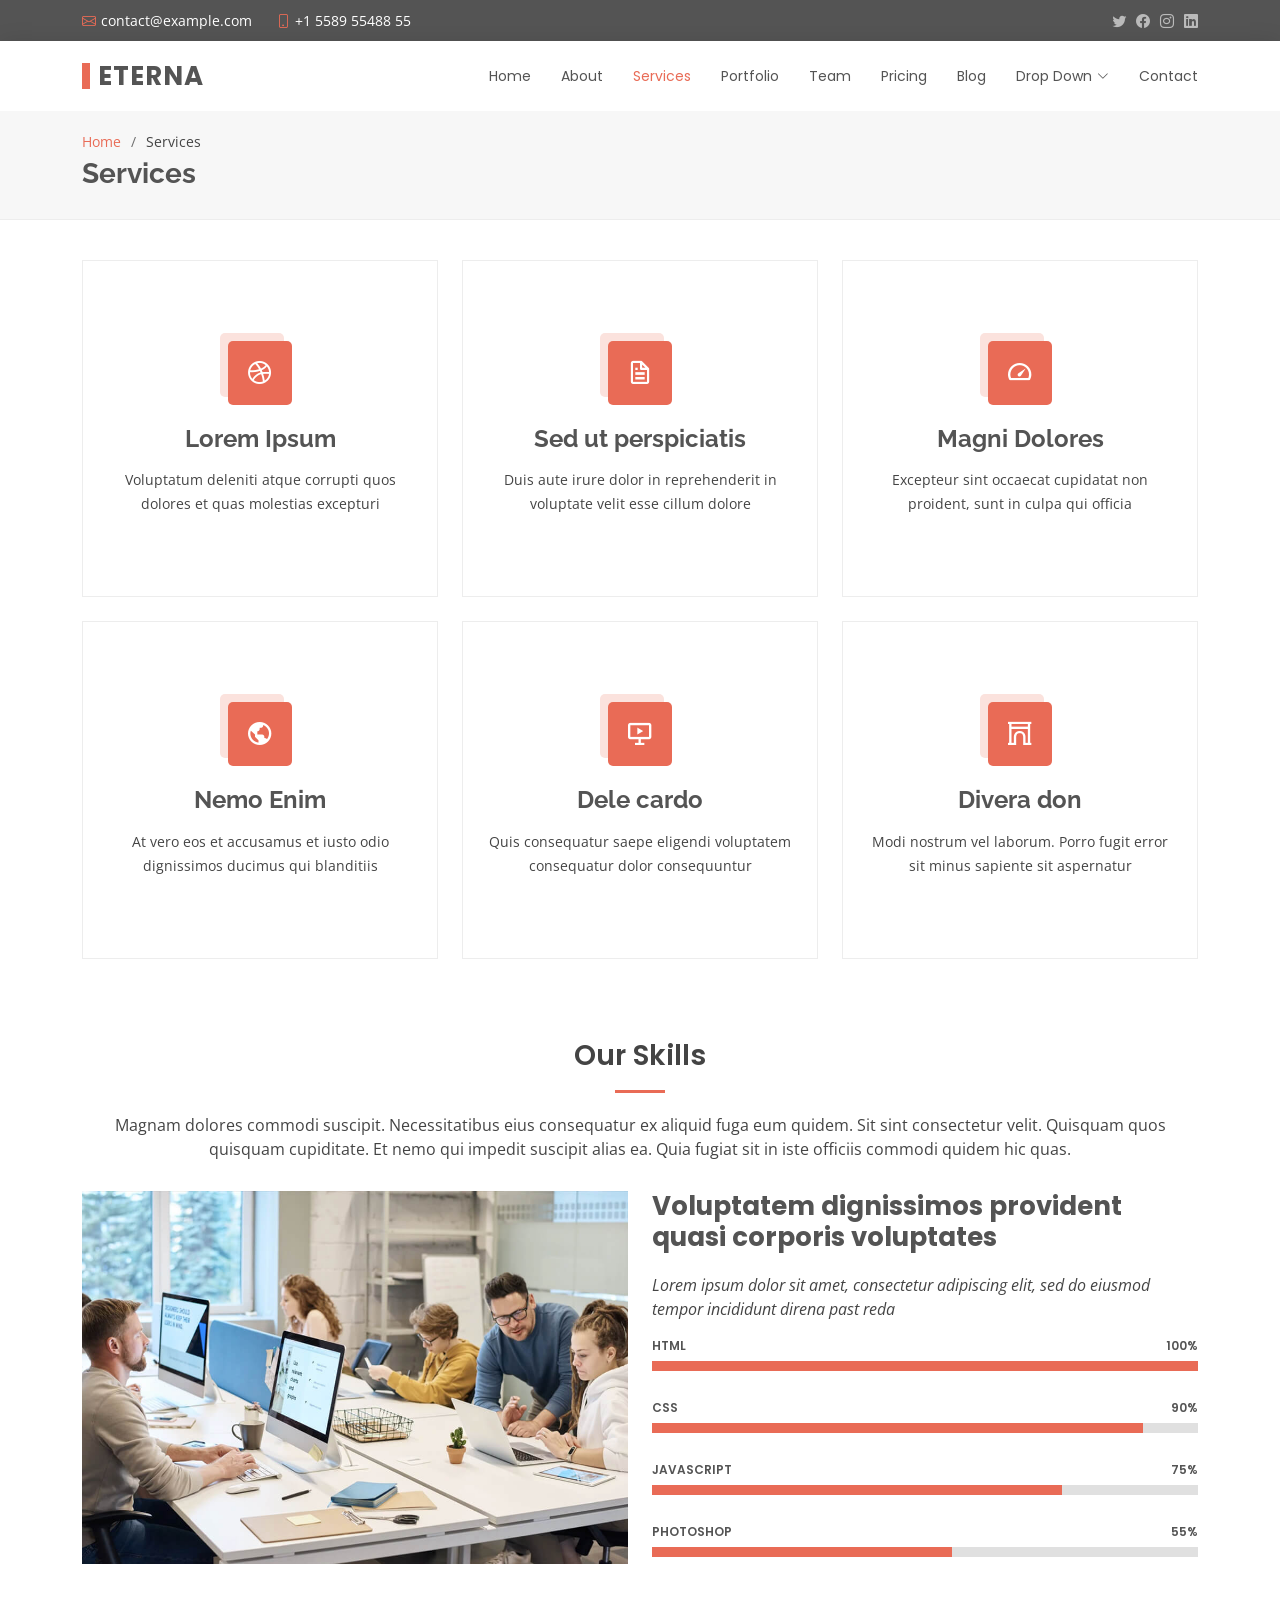
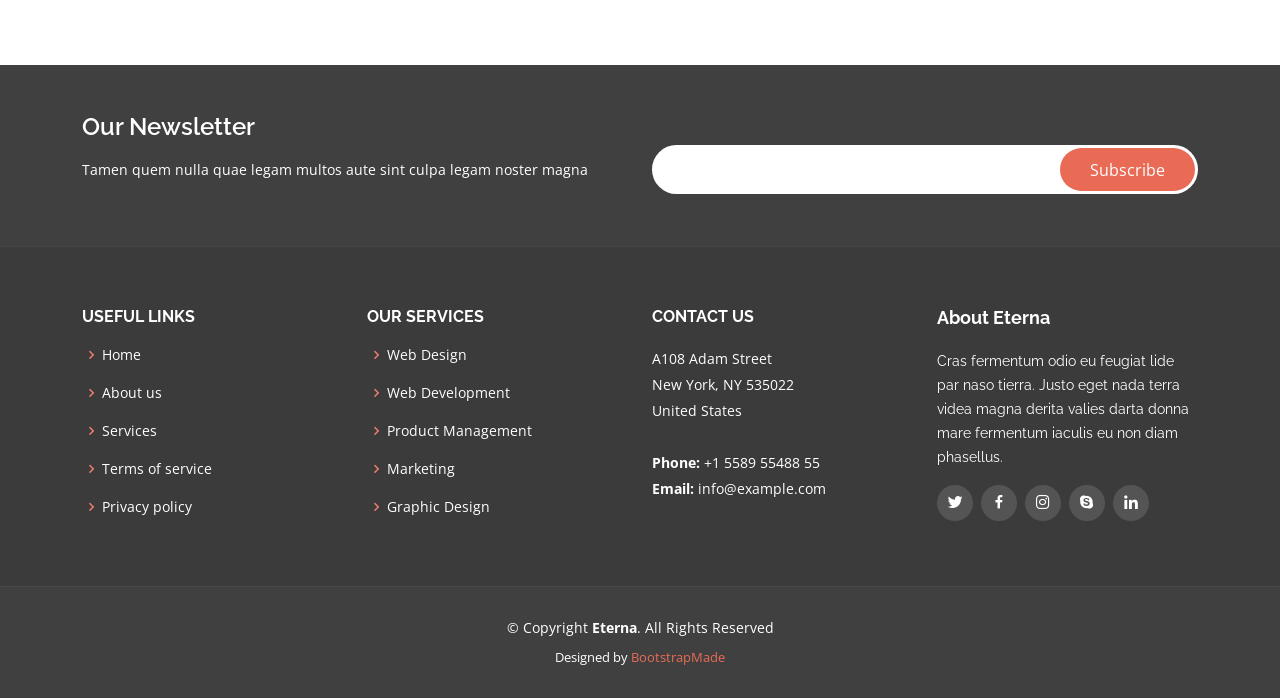
<file: services.html>
<!DOCTYPE html>
<html lang="en">

<head>
  <meta charset="utf-8">
  <meta content="width=device-width, initial-scale=1.0" name="viewport">

  <title>Services - Eterna Bootstrap Template</title>
  <meta content="" name="description">
  <meta content="" name="keywords">

  <!-- Favicons -->
  <link href="assets/img/favicon.png" rel="icon">
  <link href="assets/img/apple-touch-icon.png" rel="apple-touch-icon">

  <!-- Google Fonts -->
  <link href="https://fonts.googleapis.com/css?family=Open+Sans:300,300i,400,400i,600,600i,700,700i|Raleway:300,300i,400,400i,500,500i,600,600i,700,700i|Poppins:300,300i,400,400i,500,500i,600,600i,700,700i" rel="stylesheet">

  <!-- Vendor CSS Files -->
  <link href="assets/vendor/animate.css/animate.min.css" rel="stylesheet">
  <link href="assets/vendor/bootstrap/css/bootstrap.min.css" rel="stylesheet">
  <link href="assets/vendor/bootstrap-icons/bootstrap-icons.css" rel="stylesheet">
  <link href="assets/vendor/boxicons/css/boxicons.min.css" rel="stylesheet">
  <link href="assets/vendor/glightbox/css/glightbox.min.css" rel="stylesheet">
  <link href="assets/vendor/swiper/swiper-bundle.min.css" rel="stylesheet">

  <!-- Template Main CSS File -->
  <link href="assets/css/style.css" rel="stylesheet">

  <!-- =======================================================
  * Template Name: Eterna - v4.7.1
  * Template URL: https://bootstrapmade.com/eterna-free-multipurpose-bootstrap-template/
  * Author: BootstrapMade.com
  * License: https://bootstrapmade.com/license/
  ======================================================== -->
</head>

<body>

  <!-- ======= Top Bar ======= -->
  <section id="topbar" class="d-flex align-items-center">
    <div class="container d-flex justify-content-center justify-content-md-between">
      <div class="contact-info d-flex align-items-center">
        <i class="bi bi-envelope d-flex align-items-center"><a href="mailto:contact@example.com">contact@example.com</a></i>
        <i class="bi bi-phone d-flex align-items-center ms-4"><span>+1 5589 55488 55</span></i>
      </div>
      <div class="social-links d-none d-md-flex align-items-center">
        <a href="#" class="twitter"><i class="bi bi-twitter"></i></a>
        <a href="#" class="facebook"><i class="bi bi-facebook"></i></a>
        <a href="#" class="instagram"><i class="bi bi-instagram"></i></a>
        <a href="#" class="linkedin"><i class="bi bi-linkedin"></i></i></a>
      </div>
    </div>
  </section>

  <!-- ======= Header ======= -->
  <header id="header" class="d-flex align-items-center">
    <div class="container d-flex justify-content-between align-items-center">

      <div class="logo">
        <h1><a href="index.html">Eterna</a></h1>
        <!-- Uncomment below if you prefer to use an image logo -->
        <!-- <a href="index.html"><img src="assets/img/logo.png" alt="" class="img-fluid"></a>-->
      </div>

      <nav id="navbar" class="navbar">
        <ul>
          <li><a href="index.html">Home</a></li>
          <li><a href="about.html">About</a></li>
          <li><a class="active" href="services.html">Services</a></li>
          <li><a href="portfolio.html">Portfolio</a></li>
          <li><a href="team.html">Team</a></li>
          <li><a href="pricing.html">Pricing</a></li>
          <li><a href="blog.html">Blog</a></li>
          <li class="dropdown"><a href="#"><span>Drop Down</span> <i class="bi bi-chevron-down"></i></a>
            <ul>
              <li><a href="#">Drop Down 1</a></li>
              <li class="dropdown"><a href="#"><span>Deep Drop Down</span> <i class="bi bi-chevron-right"></i></a>
                <ul>
                  <li><a href="#">Deep Drop Down 1</a></li>
                  <li><a href="#">Deep Drop Down 2</a></li>
                  <li><a href="#">Deep Drop Down 3</a></li>
                  <li><a href="#">Deep Drop Down 4</a></li>
                  <li><a href="#">Deep Drop Down 5</a></li>
                </ul>
              </li>
              <li><a href="#">Drop Down 2</a></li>
              <li><a href="#">Drop Down 3</a></li>
              <li><a href="#">Drop Down 4</a></li>
            </ul>
          </li>
          <li><a href="contact.html">Contact</a></li>
        </ul>
        <i class="bi bi-list mobile-nav-toggle"></i>
      </nav><!-- .navbar -->

    </div>
  </header><!-- End Header -->

  <main id="main">

    <!-- ======= Breadcrumbs ======= -->
    <section id="breadcrumbs" class="breadcrumbs">
      <div class="container">

        <ol>
          <li><a href="index.html">Home</a></li>
          <li>Services</li>
        </ol>
        <h2>Services</h2>

      </div>
    </section><!-- End Breadcrumbs -->

    <!-- ======= Services Section ======= -->
    <section id="services" class="services">
      <div class="container">

        <div class="row">
          <div class="col-lg-4 col-md-6 d-flex align-items-stretch">
            <div class="icon-box">
              <div class="icon"><i class="bx bxl-dribbble"></i></div>
              <h4><a href="">Lorem Ipsum</a></h4>
              <p>Voluptatum deleniti atque corrupti quos dolores et quas molestias excepturi</p>
            </div>
          </div>

          <div class="col-lg-4 col-md-6 d-flex align-items-stretch mt-4 mt-md-0">
            <div class="icon-box">
              <div class="icon"><i class="bx bx-file"></i></div>
              <h4><a href="">Sed ut perspiciatis</a></h4>
              <p>Duis aute irure dolor in reprehenderit in voluptate velit esse cillum dolore</p>
            </div>
          </div>

          <div class="col-lg-4 col-md-6 d-flex align-items-stretch mt-4 mt-lg-0">
            <div class="icon-box">
              <div class="icon"><i class="bx bx-tachometer"></i></div>
              <h4><a href="">Magni Dolores</a></h4>
              <p>Excepteur sint occaecat cupidatat non proident, sunt in culpa qui officia</p>
            </div>
          </div>

          <div class="col-lg-4 col-md-6 d-flex align-items-stretch mt-4">
            <div class="icon-box">
              <div class="icon"><i class="bx bx-world"></i></div>
              <h4><a href="">Nemo Enim</a></h4>
              <p>At vero eos et accusamus et iusto odio dignissimos ducimus qui blanditiis</p>
            </div>
          </div>

          <div class="col-lg-4 col-md-6 d-flex align-items-stretch mt-4">
            <div class="icon-box">
              <div class="icon"><i class="bx bx-slideshow"></i></div>
              <h4><a href="">Dele cardo</a></h4>
              <p>Quis consequatur saepe eligendi voluptatem consequatur dolor consequuntur</p>
            </div>
          </div>

          <div class="col-lg-4 col-md-6 d-flex align-items-stretch mt-4">
            <div class="icon-box">
              <div class="icon"><i class="bx bx-arch"></i></div>
              <h4><a href="">Divera don</a></h4>
              <p>Modi nostrum vel laborum. Porro fugit error sit minus sapiente sit aspernatur</p>
            </div>
          </div>

        </div>

      </div>
    </section><!-- End Services Section -->

    <!-- ======= Our Skills Section ======= -->
    <section id="skills" class="skills">
      <div class="container">

        <div class="section-title">
          <h2>Our Skills</h2>
          <p>Magnam dolores commodi suscipit. Necessitatibus eius consequatur ex aliquid fuga eum quidem. Sit sint consectetur velit. Quisquam quos quisquam cupiditate. Et nemo qui impedit suscipit alias ea. Quia fugiat sit in iste officiis commodi quidem hic quas.</p>
        </div>

        <div class="row">
          <div class="col-lg-6">
            <img src="assets/img/skills-img.jpg" class="img-fluid" alt="">
          </div>
          <div class="col-lg-6 pt-4 pt-lg-0 content">
            <h3>Voluptatem dignissimos provident quasi corporis voluptates</h3>
            <p class="fst-italic">
              Lorem ipsum dolor sit amet, consectetur adipiscing elit, sed do eiusmod tempor incididunt direna past reda
            </p>

            <div class="skills-content">

              <div class="progress">
                <span class="skill">HTML <i class="val">100%</i></span>
                <div class="progress-bar-wrap">
                  <div class="progress-bar" role="progressbar" aria-valuenow="100" aria-valuemin="0" aria-valuemax="100"></div>
                </div>
              </div>

              <div class="progress">
                <span class="skill">CSS <i class="val">90%</i></span>
                <div class="progress-bar-wrap">
                  <div class="progress-bar" role="progressbar" aria-valuenow="90" aria-valuemin="0" aria-valuemax="100"></div>
                </div>
              </div>

              <div class="progress">
                <span class="skill">JavaScript <i class="val">75%</i></span>
                <div class="progress-bar-wrap">
                  <div class="progress-bar" role="progressbar" aria-valuenow="75" aria-valuemin="0" aria-valuemax="100"></div>
                </div>
              </div>

              <div class="progress">
                <span class="skill">Photoshop <i class="val">55%</i></span>
                <div class="progress-bar-wrap">
                  <div class="progress-bar" role="progressbar" aria-valuenow="55" aria-valuemin="0" aria-valuemax="100"></div>
                </div>
              </div>

            </div>

          </div>
        </div>

      </div>
    </section><!-- End Our Skills Section -->

  </main><!-- End #main -->

  <!-- ======= Footer ======= -->
  <footer id="footer">

    <div class="footer-newsletter">
      <div class="container">
        <div class="row">
          <div class="col-lg-6">
            <h4>Our Newsletter</h4>
            <p>Tamen quem nulla quae legam multos aute sint culpa legam noster magna</p>
          </div>
          <div class="col-lg-6">
            <form action="" method="post">
              <input type="email" name="email"><input type="submit" value="Subscribe">
            </form>
          </div>
        </div>
      </div>
    </div>

    <div class="footer-top">
      <div class="container">
        <div class="row">

          <div class="col-lg-3 col-md-6 footer-links">
            <h4>Useful Links</h4>
            <ul>
              <li><i class="bx bx-chevron-right"></i> <a href="#">Home</a></li>
              <li><i class="bx bx-chevron-right"></i> <a href="#">About us</a></li>
              <li><i class="bx bx-chevron-right"></i> <a href="#">Services</a></li>
              <li><i class="bx bx-chevron-right"></i> <a href="#">Terms of service</a></li>
              <li><i class="bx bx-chevron-right"></i> <a href="#">Privacy policy</a></li>
            </ul>
          </div>

          <div class="col-lg-3 col-md-6 footer-links">
            <h4>Our Services</h4>
            <ul>
              <li><i class="bx bx-chevron-right"></i> <a href="#">Web Design</a></li>
              <li><i class="bx bx-chevron-right"></i> <a href="#">Web Development</a></li>
              <li><i class="bx bx-chevron-right"></i> <a href="#">Product Management</a></li>
              <li><i class="bx bx-chevron-right"></i> <a href="#">Marketing</a></li>
              <li><i class="bx bx-chevron-right"></i> <a href="#">Graphic Design</a></li>
            </ul>
          </div>

          <div class="col-lg-3 col-md-6 footer-contact">
            <h4>Contact Us</h4>
            <p>
              A108 Adam Street <br>
              New York, NY 535022<br>
              United States <br><br>
              <strong>Phone:</strong> +1 5589 55488 55<br>
              <strong>Email:</strong> info@example.com<br>
            </p>

          </div>

          <div class="col-lg-3 col-md-6 footer-info">
            <h3>About Eterna</h3>
            <p>Cras fermentum odio eu feugiat lide par naso tierra. Justo eget nada terra videa magna derita valies darta donna mare fermentum iaculis eu non diam phasellus.</p>
            <div class="social-links mt-3">
              <a href="#" class="twitter"><i class="bx bxl-twitter"></i></a>
              <a href="#" class="facebook"><i class="bx bxl-facebook"></i></a>
              <a href="#" class="instagram"><i class="bx bxl-instagram"></i></a>
              <a href="#" class="google-plus"><i class="bx bxl-skype"></i></a>
              <a href="#" class="linkedin"><i class="bx bxl-linkedin"></i></a>
            </div>
          </div>

        </div>
      </div>
    </div>

    <div class="container">
      <div class="copyright">
        &copy; Copyright <strong><span>Eterna</span></strong>. All Rights Reserved
      </div>
      <div class="credits">
        <!-- All the links in the footer should remain intact. -->
        <!-- You can delete the links only if you purchased the pro version. -->
        <!-- Licensing information: https://bootstrapmade.com/license/ -->
        <!-- Purchase the pro version with working PHP/AJAX contact form: https://bootstrapmade.com/eterna-free-multipurpose-bootstrap-template/ -->
        Designed by <a href="https://bootstrapmade.com/">BootstrapMade</a>
      </div>
    </div>
  </footer><!-- End Footer -->

  <a href="#" class="back-to-top d-flex align-items-center justify-content-center"><i class="bi bi-arrow-up-short"></i></a>

  <!-- Vendor JS Files -->
  <script src="assets/vendor/purecounter/purecounter_vanilla.js"></script>
  <script src="assets/vendor/bootstrap/js/bootstrap.bundle.min.js"></script>
  <script src="assets/vendor/glightbox/js/glightbox.min.js"></script>
  <script src="assets/vendor/isotope-layout/isotope.pkgd.min.js"></script>
  <script src="assets/vendor/swiper/swiper-bundle.min.js"></script>
  <script src="assets/vendor/waypoints/noframework.waypoints.js"></script>
  <script src="assets/vendor/php-email-form/validate.js"></script>

  <!-- Template Main JS File -->
  <script src="assets/js/main.js"></script>

</body>

</html>
</file>
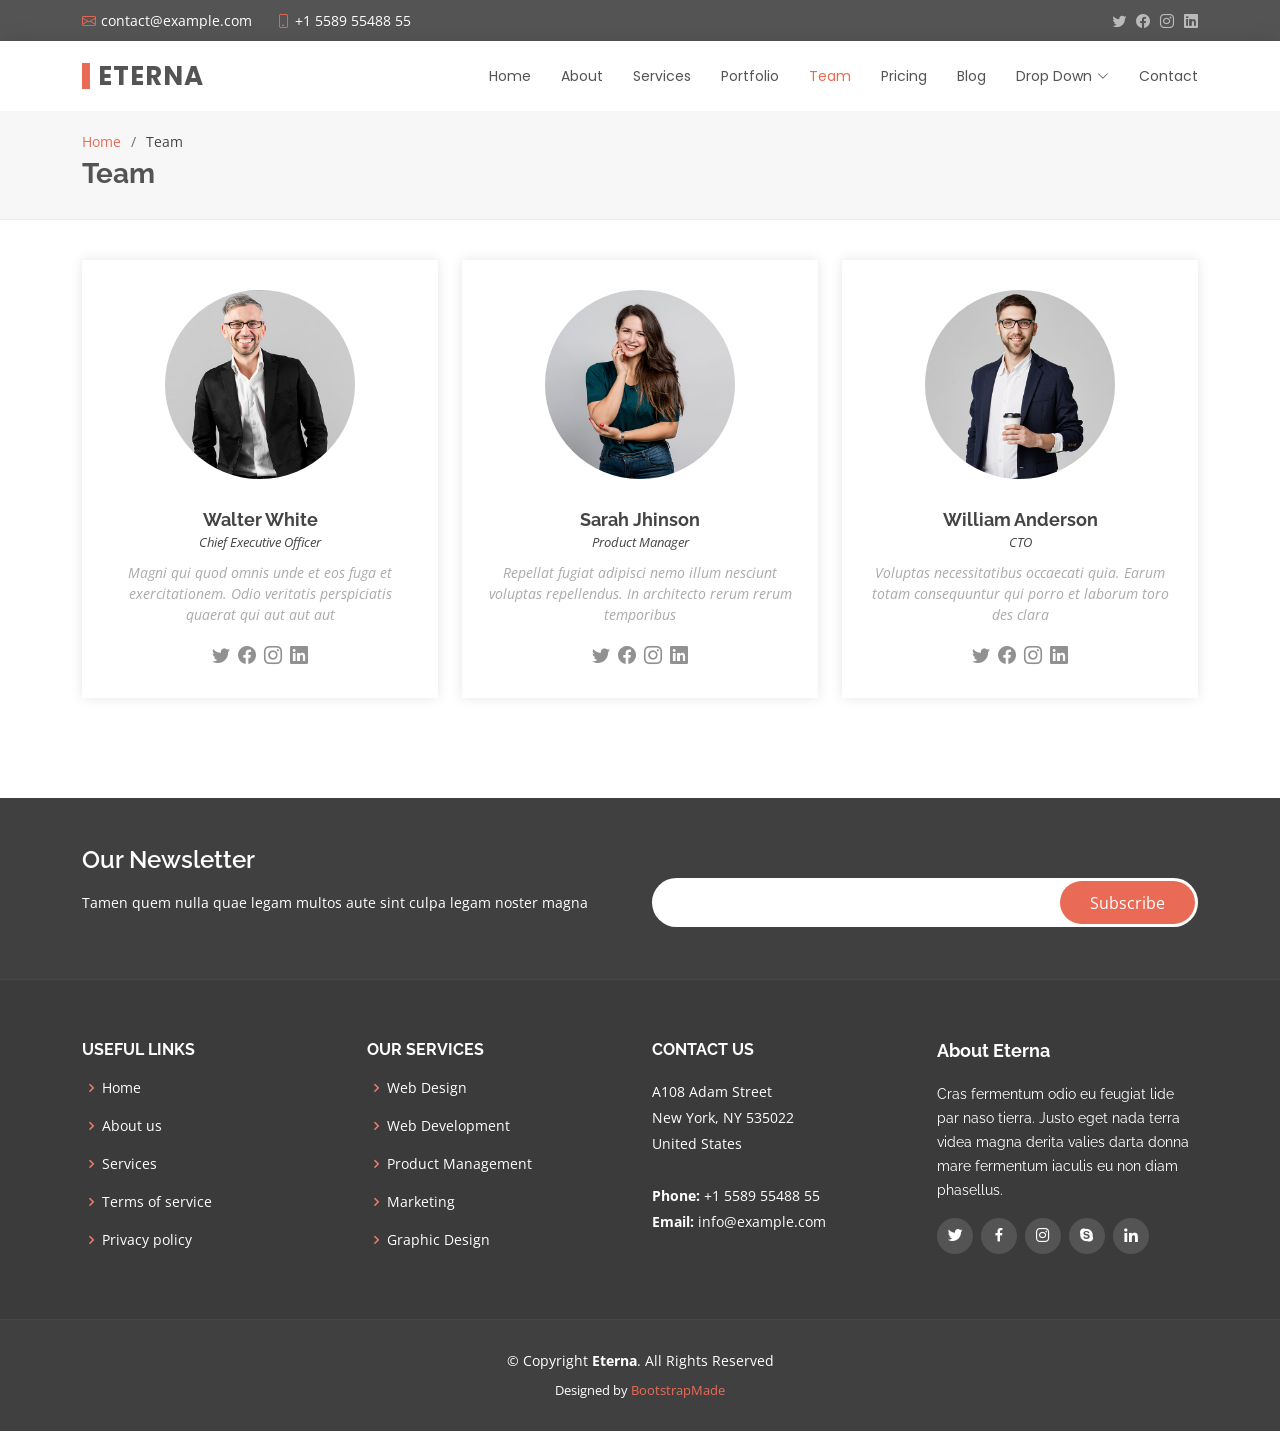
<file: team.html>
<!DOCTYPE html>
<html lang="en">

<head>
  <meta charset="utf-8">
  <meta content="width=device-width, initial-scale=1.0" name="viewport">

  <title>Team - Eterna Bootstrap Template</title>
  <meta content="" name="description">
  <meta content="" name="keywords">

  <!-- Favicons -->
  <link href="assets/img/favicon.png" rel="icon">
  <link href="assets/img/apple-touch-icon.png" rel="apple-touch-icon">

  <!-- Google Fonts -->
  <link href="https://fonts.googleapis.com/css?family=Open+Sans:300,300i,400,400i,600,600i,700,700i|Raleway:300,300i,400,400i,500,500i,600,600i,700,700i|Poppins:300,300i,400,400i,500,500i,600,600i,700,700i" rel="stylesheet">

  <!-- Vendor CSS Files -->
  <link href="assets/vendor/animate.css/animate.min.css" rel="stylesheet">
  <link href="assets/vendor/bootstrap/css/bootstrap.min.css" rel="stylesheet">
  <link href="assets/vendor/bootstrap-icons/bootstrap-icons.css" rel="stylesheet">
  <link href="assets/vendor/boxicons/css/boxicons.min.css" rel="stylesheet">
  <link href="assets/vendor/glightbox/css/glightbox.min.css" rel="stylesheet">
  <link href="assets/vendor/swiper/swiper-bundle.min.css" rel="stylesheet">

  <!-- Template Main CSS File -->
  <link href="assets/css/style.css" rel="stylesheet">

  <!-- =======================================================
  * Template Name: Eterna - v4.7.1
  * Template URL: https://bootstrapmade.com/eterna-free-multipurpose-bootstrap-template/
  * Author: BootstrapMade.com
  * License: https://bootstrapmade.com/license/
  ======================================================== -->
</head>

<body>

  <!-- ======= Top Bar ======= -->
  <section id="topbar" class="d-flex align-items-center">
    <div class="container d-flex justify-content-center justify-content-md-between">
      <div class="contact-info d-flex align-items-center">
        <i class="bi bi-envelope d-flex align-items-center"><a href="mailto:contact@example.com">contact@example.com</a></i>
        <i class="bi bi-phone d-flex align-items-center ms-4"><span>+1 5589 55488 55</span></i>
      </div>
      <div class="social-links d-none d-md-flex align-items-center">
        <a href="#" class="twitter"><i class="bi bi-twitter"></i></a>
        <a href="#" class="facebook"><i class="bi bi-facebook"></i></a>
        <a href="#" class="instagram"><i class="bi bi-instagram"></i></a>
        <a href="#" class="linkedin"><i class="bi bi-linkedin"></i></i></a>
      </div>
    </div>
  </section>

  <!-- ======= Header ======= -->
  <header id="header" class="d-flex align-items-center">
    <div class="container d-flex justify-content-between align-items-center">

      <div class="logo">
        <h1><a href="index.html">Eterna</a></h1>
        <!-- Uncomment below if you prefer to use an image logo -->
        <!-- <a href="index.html"><img src="assets/img/logo.png" alt="" class="img-fluid"></a>-->
      </div>

      <nav id="navbar" class="navbar">
        <ul>
          <li><a href="index.html">Home</a></li>
          <li><a href="about.html">About</a></li>
          <li><a href="services.html">Services</a></li>
          <li><a href="portfolio.html">Portfolio</a></li>
          <li><a class="active" href="team.html">Team</a></li>
          <li><a href="pricing.html">Pricing</a></li>
          <li><a href="blog.html">Blog</a></li>
          <li class="dropdown"><a href="#"><span>Drop Down</span> <i class="bi bi-chevron-down"></i></a>
            <ul>
              <li><a href="#">Drop Down 1</a></li>
              <li class="dropdown"><a href="#"><span>Deep Drop Down</span> <i class="bi bi-chevron-right"></i></a>
                <ul>
                  <li><a href="#">Deep Drop Down 1</a></li>
                  <li><a href="#">Deep Drop Down 2</a></li>
                  <li><a href="#">Deep Drop Down 3</a></li>
                  <li><a href="#">Deep Drop Down 4</a></li>
                  <li><a href="#">Deep Drop Down 5</a></li>
                </ul>
              </li>
              <li><a href="#">Drop Down 2</a></li>
              <li><a href="#">Drop Down 3</a></li>
              <li><a href="#">Drop Down 4</a></li>
            </ul>
          </li>
          <li><a href="contact.html">Contact</a></li>
        </ul>
        <i class="bi bi-list mobile-nav-toggle"></i>
      </nav><!-- .navbar -->

    </div>
  </header><!-- End Header -->

  <main id="main">

    <!-- ======= Breadcrumbs ======= -->
    <section id="breadcrumbs" class="breadcrumbs">
      <div class="container">

        <ol>
          <li><a href="index.html">Home</a></li>
          <li>Team</li>
        </ol>
        <h2>Team</h2>

      </div>
    </section><!-- End Breadcrumbs -->

    <!-- ======= Team Section ======= -->
    <section id="team" class="team">
      <div class="container">

        <div class="row">
          <div class="col-lg-4 col-md-6 d-flex align-items-stretch">
            <div class="member">
              <img src="assets/img/team/team-1.jpg" alt="">
              <h4>Walter White</h4>
              <span>Chief Executive Officer</span>
              <p>
                Magni qui quod omnis unde et eos fuga et exercitationem. Odio veritatis perspiciatis quaerat qui aut aut aut
              </p>
              <div class="social">
                <a href=""><i class="bi bi-twitter"></i></a>
                <a href=""><i class="bi bi-facebook"></i></a>
                <a href=""><i class="bi bi-instagram"></i></a>
                <a href=""><i class="bi bi-linkedin"></i></a>
              </div>
            </div>
          </div>

          <div class="col-lg-4 col-md-6 d-flex align-items-stretch">
            <div class="member">
              <img src="assets/img/team/team-2.jpg" alt="">
              <h4>Sarah Jhinson</h4>
              <span>Product Manager</span>
              <p>
                Repellat fugiat adipisci nemo illum nesciunt voluptas repellendus. In architecto rerum rerum temporibus
              </p>
              <div class="social">
                <a href=""><i class="bi bi-twitter"></i></a>
                <a href=""><i class="bi bi-facebook"></i></a>
                <a href=""><i class="bi bi-instagram"></i></a>
                <a href=""><i class="bi bi-linkedin"></i></a>
              </div>
            </div>
          </div>

          <div class="col-lg-4 col-md-6 d-flex align-items-stretch">
            <div class="member">
              <img src="assets/img/team/team-3.jpg" alt="">
              <h4>William Anderson</h4>
              <span>CTO</span>
              <p>
                Voluptas necessitatibus occaecati quia. Earum totam consequuntur qui porro et laborum toro des clara
              </p>
              <div class="social">
                <a href=""><i class="bi bi-twitter"></i></a>
                <a href=""><i class="bi bi-facebook"></i></a>
                <a href=""><i class="bi bi-instagram"></i></a>
                <a href=""><i class="bi bi-linkedin"></i></a>
              </div>
            </div>
          </div>

        </div>

      </div>
    </section><!-- End Team Section -->

  </main><!-- End #main -->

  <!-- ======= Footer ======= -->
  <footer id="footer">

    <div class="footer-newsletter">
      <div class="container">
        <div class="row">
          <div class="col-lg-6">
            <h4>Our Newsletter</h4>
            <p>Tamen quem nulla quae legam multos aute sint culpa legam noster magna</p>
          </div>
          <div class="col-lg-6">
            <form action="" method="post">
              <input type="email" name="email"><input type="submit" value="Subscribe">
            </form>
          </div>
        </div>
      </div>
    </div>

    <div class="footer-top">
      <div class="container">
        <div class="row">

          <div class="col-lg-3 col-md-6 footer-links">
            <h4>Useful Links</h4>
            <ul>
              <li><i class="bx bx-chevron-right"></i> <a href="#">Home</a></li>
              <li><i class="bx bx-chevron-right"></i> <a href="#">About us</a></li>
              <li><i class="bx bx-chevron-right"></i> <a href="#">Services</a></li>
              <li><i class="bx bx-chevron-right"></i> <a href="#">Terms of service</a></li>
              <li><i class="bx bx-chevron-right"></i> <a href="#">Privacy policy</a></li>
            </ul>
          </div>

          <div class="col-lg-3 col-md-6 footer-links">
            <h4>Our Services</h4>
            <ul>
              <li><i class="bx bx-chevron-right"></i> <a href="#">Web Design</a></li>
              <li><i class="bx bx-chevron-right"></i> <a href="#">Web Development</a></li>
              <li><i class="bx bx-chevron-right"></i> <a href="#">Product Management</a></li>
              <li><i class="bx bx-chevron-right"></i> <a href="#">Marketing</a></li>
              <li><i class="bx bx-chevron-right"></i> <a href="#">Graphic Design</a></li>
            </ul>
          </div>

          <div class="col-lg-3 col-md-6 footer-contact">
            <h4>Contact Us</h4>
            <p>
              A108 Adam Street <br>
              New York, NY 535022<br>
              United States <br><br>
              <strong>Phone:</strong> +1 5589 55488 55<br>
              <strong>Email:</strong> info@example.com<br>
            </p>

          </div>

          <div class="col-lg-3 col-md-6 footer-info">
            <h3>About Eterna</h3>
            <p>Cras fermentum odio eu feugiat lide par naso tierra. Justo eget nada terra videa magna derita valies darta donna mare fermentum iaculis eu non diam phasellus.</p>
            <div class="social-links mt-3">
              <a href="#" class="twitter"><i class="bx bxl-twitter"></i></a>
              <a href="#" class="facebook"><i class="bx bxl-facebook"></i></a>
              <a href="#" class="instagram"><i class="bx bxl-instagram"></i></a>
              <a href="#" class="google-plus"><i class="bx bxl-skype"></i></a>
              <a href="#" class="linkedin"><i class="bx bxl-linkedin"></i></a>
            </div>
          </div>

        </div>
      </div>
    </div>

    <div class="container">
      <div class="copyright">
        &copy; Copyright <strong><span>Eterna</span></strong>. All Rights Reserved
      </div>
      <div class="credits">
        <!-- All the links in the footer should remain intact. -->
        <!-- You can delete the links only if you purchased the pro version. -->
        <!-- Licensing information: https://bootstrapmade.com/license/ -->
        <!-- Purchase the pro version with working PHP/AJAX contact form: https://bootstrapmade.com/eterna-free-multipurpose-bootstrap-template/ -->
        Designed by <a href="https://bootstrapmade.com/">BootstrapMade</a>
      </div>
    </div>
  </footer><!-- End Footer -->

  <a href="#" class="back-to-top d-flex align-items-center justify-content-center"><i class="bi bi-arrow-up-short"></i></a>

  <!-- Vendor JS Files -->
  <script src="assets/vendor/purecounter/purecounter_vanilla.js"></script>
  <script src="assets/vendor/bootstrap/js/bootstrap.bundle.min.js"></script>
  <script src="assets/vendor/glightbox/js/glightbox.min.js"></script>
  <script src="assets/vendor/isotope-layout/isotope.pkgd.min.js"></script>
  <script src="assets/vendor/swiper/swiper-bundle.min.js"></script>
  <script src="assets/vendor/waypoints/noframework.waypoints.js"></script>
  <script src="assets/vendor/php-email-form/validate.js"></script>

  <!-- Template Main JS File -->
  <script src="assets/js/main.js"></script>

</body>

</html>
</file>
<file: assets/css/style.css>
/**
* Template Name: Eterna - v4.7.1
* Template URL: https://bootstrapmade.com/eterna-free-multipurpose-bootstrap-template/
* Author: BootstrapMade.com
* License: https://bootstrapmade.com/license/
*/

/*--------------------------------------------------------------
# General
--------------------------------------------------------------*/
body {
  font-family: "Open Sans", sans-serif;
  color: #444444;
}

a {
  color: #e96b56;
  text-decoration: none;
}

a:hover {
  color: #e6573f;
  text-decoration: none;
}

h1, h2, h3, h4, h5, h6 {
  font-family: "Raleway", sans-serif;
}

/*--------------------------------------------------------------
# Back to top button
--------------------------------------------------------------*/
.back-to-top {
  position: fixed;
  visibility: hidden;
  opacity: 0;
  right: 15px;
  bottom: 15px;
  z-index: 996;
  background: #e96b56;
  width: 40px;
  height: 40px;
  border-radius: 4px;
  transition: all 0.4s;
}
.back-to-top i {
  font-size: 28px;
  color: #fff;
  line-height: 0;
}
.back-to-top:hover {
  background: #ee8b7a;
  color: #fff;
}
.back-to-top.active {
  visibility: visible;
  opacity: 1;
}

/*--------------------------------------------------------------
# Top Bar
--------------------------------------------------------------*/
#topbar {
  background: #545454;
  padding: 10px 0;
  font-size: 14px;
}
#topbar .contact-info i {
  font-style: normal;
  color: #e96b56;
}
#topbar .contact-info i a, #topbar .contact-info i span {
  padding-left: 5px;
  color: #fff;
}
#topbar .contact-info i a {
  line-height: 0;
  transition: 0.3s;
}
#topbar .contact-info i a:hover {
  color: #e96b56;
}
#topbar .social-links a {
  color: #bababa;
  line-height: 0;
  transition: 0.3s;
  margin-left: 10px;
}
#topbar .social-links a:hover {
  color: white;
}

/*--------------------------------------------------------------
# Header
--------------------------------------------------------------*/
#header {
  height: 70px;
  transition: all 0.5s;
  z-index: 997;
  transition: all 0.5s;
  background: #fff;
  box-shadow: 0px 0px 20px 0px rgba(0, 0, 0, 0.1);
}
#header .logo h1 {
  font-size: 26px;
  padding: 0 0 0 8px;
  margin: 11px 0;
  line-height: 1;
  font-weight: 700;
  letter-spacing: 1px;
  text-transform: uppercase;
  font-family: "Poppins", sans-serif;
  border-left: 8px solid #e96b56;
}
#header .logo h1 a, #header .logo h1 a:hover {
  color: #545454;
  text-decoration: none;
}
#header .logo img {
  padding: 0;
  margin: 0;
  max-height: 40px;
}

.scrolled-offset {
  margin-top: 70px;
}

/*--------------------------------------------------------------
# Navigation Menu
--------------------------------------------------------------*/
/**
* Desktop Navigation 
*/
.navbar {
  padding: 0;
}
.navbar ul {
  margin: 0;
  padding: 0;
  display: flex;
  list-style: none;
  align-items: center;
}
.navbar li {
  position: relative;
}
.navbar a, .navbar a:focus {
  display: flex;
  align-items: center;
  justify-content: space-between;
  padding: 10px 0 10px 30px;
  font-family: "Poppins", sans-serif;
  font-size: 14px;
  color: #545454;
  white-space: nowrap;
  transition: 0.3s;
}
.navbar a i, .navbar a:focus i {
  font-size: 12px;
  line-height: 0;
  margin-left: 5px;
}
.navbar a:hover, .navbar .active, .navbar .active:focus, .navbar li:hover > a {
  color: #e96b56;
}
.navbar .getstarted, .navbar .getstarted:focus {
  background: #e96b56;
  padding: 8px 20px;
  margin-left: 30px;
  border-radius: 4px;
  color: #fff;
}
.navbar .getstarted:hover, .navbar .getstarted:focus:hover {
  color: #fff;
  background: #ec7f6d;
}
.navbar .dropdown ul {
  display: block;
  position: absolute;
  left: 24px;
  top: calc(100% + 30px);
  margin: 0;
  padding: 10px 0;
  z-index: 99;
  opacity: 0;
  visibility: hidden;
  background: #fff;
  box-shadow: 0px 0px 30px rgba(127, 137, 161, 0.25);
  transition: 0.3s;
}
.navbar .dropdown ul li {
  min-width: 200px;
}
.navbar .dropdown ul a {
  padding: 10px 20px;
  font-size: 14px;
  text-transform: none;
  color: #545454;
}
.navbar .dropdown ul a i {
  font-size: 12px;
}
.navbar .dropdown ul a:hover, .navbar .dropdown ul .active:hover, .navbar .dropdown ul li:hover > a {
  color: #e96b56;
}
.navbar .dropdown:hover > ul {
  opacity: 1;
  top: 100%;
  visibility: visible;
}
.navbar .dropdown .dropdown ul {
  top: 0;
  left: calc(100% - 30px);
  visibility: hidden;
}
.navbar .dropdown .dropdown:hover > ul {
  opacity: 1;
  top: 0;
  left: 100%;
  visibility: visible;
}
@media (max-width: 1366px) {
  .navbar .dropdown .dropdown ul {
    left: -90%;
  }
  .navbar .dropdown .dropdown:hover > ul {
    left: -100%;
  }
}

/**
* Mobile Navigation 
*/
.mobile-nav-toggle {
  color: #545454;
  font-size: 28px;
  cursor: pointer;
  display: none;
  line-height: 0;
  transition: 0.5s;
}
.mobile-nav-toggle.bi-x {
  color: #fff;
}

@media (max-width: 991px) {
  .mobile-nav-toggle {
    display: block;
  }

  .navbar ul {
    display: none;
  }
}
.navbar-mobile {
  position: fixed;
  overflow: hidden;
  top: 0;
  right: 0;
  left: 0;
  bottom: 0;
  background: rgba(59, 59, 59, 0.9);
  transition: 0.3s;
  z-index: 999;
}
.navbar-mobile .mobile-nav-toggle {
  position: absolute;
  top: 15px;
  right: 15px;
}
.navbar-mobile ul {
  display: block;
  position: absolute;
  top: 55px;
  right: 15px;
  bottom: 15px;
  left: 15px;
  padding: 10px 0;
  background-color: #fff;
  overflow-y: auto;
  transition: 0.3s;
}
.navbar-mobile a, .navbar-mobile a:focus {
  padding: 10px 20px;
  font-size: 15px;
  color: #545454;
}
.navbar-mobile a:hover, .navbar-mobile .active, .navbar-mobile li:hover > a {
  color: #e96b56;
}
.navbar-mobile .getstarted, .navbar-mobile .getstarted:focus {
  margin: 15px;
}
.navbar-mobile .dropdown ul {
  position: static;
  display: none;
  margin: 10px 20px;
  padding: 10px 0;
  z-index: 99;
  opacity: 1;
  visibility: visible;
  background: #fff;
  box-shadow: 0px 0px 30px rgba(127, 137, 161, 0.25);
}
.navbar-mobile .dropdown ul li {
  min-width: 200px;
}
.navbar-mobile .dropdown ul a {
  padding: 10px 20px;
}
.navbar-mobile .dropdown ul a i {
  font-size: 12px;
}
.navbar-mobile .dropdown ul a:hover, .navbar-mobile .dropdown ul .active:hover, .navbar-mobile .dropdown ul li:hover > a {
  color: #e96b56;
}
.navbar-mobile .dropdown > .dropdown-active {
  display: block;
}

/*--------------------------------------------------------------
# Hero Section
--------------------------------------------------------------*/
#hero {
  width: 100%;
  height: 70vh;
  background-color: rgba(59, 59, 59, 0.8);
  overflow: hidden;
  padding: 0;
  margin-bottom: -120px;
  position: relative;
  z-index: 1;
}
#hero .carousel-item {
  width: 100%;
  height: 70vh;
  background-size: cover;
  background-position: center;
  background-repeat: no-repeat;
  background-position: center center;
}
#hero .carousel-item::before {
  content: "";
  background-color: rgba(255, 255, 255, 0.6);
  position: absolute;
  top: 0;
  right: 0;
  left: 0;
  bottom: 0;
}
#hero .carousel-container {
  display: flex;
  justify-content: center;
  align-items: center;
  position: absolute;
  bottom: 0;
  top: 0;
  left: 0;
  right: 0;
  padding-bottom: 120px;
}
#hero .carousel-content {
  text-align: center;
}
#hero h2 {
  color: #2e2e2e;
  margin-bottom: 30px;
  font-size: 48px;
  font-weight: 700;
}
#hero h2 span {
  color: #e96b56;
}
#hero p {
  width: 80%;
  -webkit-animation-delay: 0.4s;
  animation-delay: 0.4s;
  margin: 0 auto 30px auto;
  color: arken(#545454, 15);
}
#hero .carousel-inner .carousel-item {
  transition-property: opacity;
  background-position: center top;
}
#hero .carousel-inner .carousel-item,
#hero .carousel-inner .active.carousel-item-start,
#hero .carousel-inner .active.carousel-item-end {
  opacity: 0;
}
#hero .carousel-inner .active,
#hero .carousel-inner .carousel-item-next.carousel-item-start,
#hero .carousel-inner .carousel-item-prev.carousel-item-end {
  opacity: 1;
  transition: 0.5s;
}
#hero .carousel-inner .carousel-item-next,
#hero .carousel-inner .carousel-item-prev,
#hero .carousel-inner .active.carousel-item-start,
#hero .carousel-inner .active.carousel-item-end {
  left: 0;
  transform: translate3d(0, 0, 0);
}
#hero .carousel-control-prev, #hero .carousel-control-next {
  width: 10%;
}
#hero .carousel-control-next-icon, #hero .carousel-control-prev-icon {
  background: none;
  font-size: 48px;
  line-height: 1;
  width: auto;
  height: auto;
  color: #545454;
}
#hero .carousel-indicators li {
  cursor: pointer;
  background: #e96b56;
  overflow: hidden;
  border: 0;
  width: 12px;
  height: 12px;
  border-radius: 50px;
  margin-bottom: 180px;
  opacity: 0.2;
}
#hero .carousel-indicators li.active {
  opacity: 1;
}
#hero .btn-get-started {
  font-family: "Raleway", sans-serif;
  font-weight: 500;
  font-size: 14px;
  letter-spacing: 1px;
  display: inline-block;
  padding: 12px 32px;
  border-radius: 50px;
  transition: 0.5s;
  line-height: 1;
  margin: 10px;
  color: #fff;
  -webkit-animation-delay: 0.8s;
  animation-delay: 0.8s;
  border: 2px solid #e96b56;
  background: #e96b56;
}
#hero .btn-get-started:hover {
  background: transparent;
  color: #e96b56;
  text-decoration: none;
}
@media (max-height: 768px), (max-width: 1200px) {
  #hero {
    margin-bottom: 60px;
  }
  #hero .carousel-container {
    padding-bottom: 0;
  }
  #hero .carousel-indicators li {
    margin-bottom: 0;
  }
}
@media (max-width: 768px) {
  #hero {
    height: 90vh;
  }
  #hero .carousel-item {
    height: 90vh;
  }
}
@media (min-width: 1024px) {
  #hero p {
    width: 50%;
  }
  #hero .carousel-control-prev, #hero .carousel-control-next {
    width: 5%;
  }
}

/*--------------------------------------------------------------
# Sections General
--------------------------------------------------------------*/
section {
  padding: 0 0 80px 0;
}

.section-bg {
  background-color: white;
}

.section-title {
  text-align: center;
  padding-bottom: 30px;
}
.section-title h2 {
  font-size: 28px;
  font-weight: 600;
  margin-bottom: 20px;
  padding-bottom: 20px;
  position: relative;
  font-family: "Poppins", sans-serif;
}
.section-title h2::after {
  content: "";
  position: absolute;
  display: block;
  width: 50px;
  height: 3px;
  background: #e96b56;
  bottom: 0;
  left: calc(50% - 25px);
}
.section-title p {
  margin-bottom: 0;
}

/*--------------------------------------------------------------
# Breadcrumbs
--------------------------------------------------------------*/
.breadcrumbs {
  padding: 20px 0 20px 0;
  background: #f7f7f7;
  border-bottom: 1px solid #ededed;
  margin-bottom: 40px;
}
.breadcrumbs h2 {
  font-size: 28px;
  font-weight: 700;
  color: #545454;
}
.breadcrumbs ol {
  display: flex;
  flex-wrap: wrap;
  list-style: none;
  padding: 0 0 5px 0;
  margin: 0;
  font-size: 14px;
}
.breadcrumbs ol li + li {
  padding-left: 10px;
}
.breadcrumbs ol li + li::before {
  display: inline-block;
  padding-right: 10px;
  color: #6e6e6e;
  content: "/";
}

/*--------------------------------------------------------------
# Featured
--------------------------------------------------------------*/
.featured {
  position: relative;
  z-index: 2;
}
.featured .icon-box {
  padding: 40px 30px;
  box-shadow: 0px 2px 15px rgba(0, 0, 0, 0.15);
  border-radius: 10px;
  background: #fff;
  transition: all ease-in-out 0.3s;
  height: 100%;
}
.featured .icon-box i {
  color: #e96b56;
  font-size: 42px;
  margin-bottom: 15px;
  display: block;
  line-height: 0;
}
.featured .icon-box h3 {
  font-weight: 700;
  margin-bottom: 15px;
  font-size: 20px;
}
.featured .icon-box h3 a {
  color: #545454;
  transition: 0.3s;
}
.featured .icon-box p {
  color: #545454;
  line-height: 24px;
  font-size: 14px;
  margin-bottom: 0;
}
.featured .icon-box:hover {
  background: #e96b56;
}
.featured .icon-box:hover i, .featured .icon-box:hover h3 a, .featured .icon-box:hover p {
  color: #fff;
}

/*--------------------------------------------------------------
# About
--------------------------------------------------------------*/
.about .content h3 {
  font-weight: 600;
  font-size: 26px;
  color: #545454;
}
.about .content ul {
  list-style: none;
  padding: 0;
}
.about .content ul li {
  padding-bottom: 10px;
}
.about .content ul i {
  font-size: 20px;
  padding-right: 4px;
  color: #e96b56;
}
.about .content p:last-child {
  margin-bottom: 0;
}

/*--------------------------------------------------------------
# Our Services
--------------------------------------------------------------*/
.services .icon-box {
  text-align: center;
  border: 1px solid #ededed;
  padding: 80px 20px;
  transition: all ease-in-out 0.3s;
}
.services .icon-box .icon {
  margin: 0 auto;
  width: 64px;
  height: 64px;
  background: #e96b56;
  border-radius: 5px;
  transition: all 0.3s ease-out 0s;
  display: flex;
  align-items: center;
  justify-content: center;
  margin-bottom: 20px;
  transform-style: preserve-3d;
}
.services .icon-box .icon i {
  color: #fff;
  font-size: 28px;
}
.services .icon-box .icon::before {
  position: absolute;
  content: "";
  left: -8px;
  top: -8px;
  height: 100%;
  width: 100%;
  background: #fbe2dd;
  border-radius: 5px;
  transition: all 0.3s ease-out 0s;
  transform: translateZ(-1px);
}
.services .icon-box h4 {
  font-weight: 700;
  margin-bottom: 15px;
  font-size: 24px;
}
.services .icon-box h4 a {
  color: #545454;
}
.services .icon-box p {
  line-height: 24px;
  font-size: 14px;
  margin-bottom: 0;
}
.services .icon-box:hover {
  background: #e96b56;
  border-color: #e96b56;
}
.services .icon-box:hover .icon {
  background: #fff;
}
.services .icon-box:hover .icon i {
  color: #e96b56;
}
.services .icon-box:hover .icon::before {
  background: #ef9383;
}
.services .icon-box:hover h4 a, .services .icon-box:hover p {
  color: #fff;
}

/*--------------------------------------------------------------
# Our Clients
--------------------------------------------------------------*/
.clients .swiper-pagination {
  margin-top: 20px;
  position: relative;
}
.clients .swiper-pagination .swiper-pagination-bullet {
  width: 12px;
  height: 12px;
  background-color: #fff;
  opacity: 1;
  border: 1px solid #e96b56;
}
.clients .swiper-pagination .swiper-pagination-bullet-active {
  background-color: #e96b56;
}
.clients .swiper-slide img {
  opacity: 0.5;
  transition: 0.3s;
  filter: grayscale(100);
}
.clients .swiper-slide img:hover {
  filter: none;
  opacity: 1;
}

/*--------------------------------------------------------------
# Counts
--------------------------------------------------------------*/
.counts .count-box {
  box-shadow: -10px -5px 40px 0 rgba(0, 0, 0, 0.1);
  padding: 30px;
  width: 100%;
}
.counts .count-box i {
  display: block;
  font-size: 30px;
  color: #e96b56;
  float: left;
  line-height: 0;
}
.counts .count-box span {
  font-size: 42px;
  line-height: 24px;
  display: block;
  font-weight: 700;
  color: #545454;
  margin-left: 50px;
}
.counts .count-box p {
  padding: 30px 0 0 0;
  margin: 0;
  font-family: "Raleway", sans-serif;
  font-size: 14px;
}
.counts .count-box a {
  font-weight: 600;
  display: block;
  margin-top: 20px;
  color: #7a7a7a;
  font-size: 15px;
  font-family: "Poppins", sans-serif;
  transition: ease-in-out 0.3s;
}
.counts .count-box a:hover {
  color: #a1a1a1;
}

/*--------------------------------------------------------------
# Testimonials
--------------------------------------------------------------*/
.testimonials .testimonials-carousel, .testimonials .testimonials-slider {
  overflow: hidden;
}
.testimonials .testimonial-item {
  box-sizing: content-box;
  padding: 40px;
  box-shadow: 0px 2px 12px rgba(0, 0, 0, 0.08);
  position: relative;
  background: #fff;
}
.testimonials .testimonial-item .testimonial-img {
  width: 90px;
  border-radius: 50px;
  border: 6px solid #fff;
  float: left;
  margin: 0 10px 0 0;
}
.testimonials .testimonial-item h3 {
  font-size: 18px;
  font-weight: bold;
  margin: 10px 0 5px 0;
  color: #111;
}
.testimonials .testimonial-item h4 {
  font-size: 14px;
  color: #999;
  margin: 0;
}
.testimonials .testimonial-item .quote-icon-left, .testimonials .testimonial-item .quote-icon-right {
  color: white;
  font-size: 26px;
}
.testimonials .testimonial-item .quote-icon-left {
  display: inline-block;
  left: -5px;
  position: relative;
}
.testimonials .testimonial-item .quote-icon-right {
  display: inline-block;
  right: -5px;
  position: relative;
  top: 10px;
}
.testimonials .testimonial-item p {
  font-style: italic;
  margin: 15px 0 0 0;
  padding: 0;
}

/*--------------------------------------------------------------
# Our Skills
--------------------------------------------------------------*/
.skills .content h3 {
  font-weight: 700;
  font-size: 26px;
  color: #545454;
  font-family: "Poppins", sans-serif;
  margin-bottom: 20px;
}
.skills .content ul {
  list-style: none;
  padding: 0;
}
.skills .content ul li {
  padding-bottom: 10px;
}
.skills .content ul i {
  font-size: 20px;
  padding-right: 4px;
  color: #e96b56;
}
.skills .content p:last-child {
  margin-bottom: 0;
}
.skills .progress {
  height: 62px;
  display: block;
  background: none;
  border-radius: 0;
}
.skills .progress .skill {
  padding: 0;
  margin: 0 0 6px 0;
  text-transform: uppercase;
  display: block;
  font-weight: 600;
  font-family: "Poppins", sans-serif;
  color: #545454;
}
.skills .progress .skill .val {
  float: right;
  font-style: normal;
}
.skills .progress-bar-wrap {
  background: #e0e0e0;
}
.skills .progress-bar {
  width: 1px;
  height: 10px;
  transition: 0.9s;
  background-color: #e96b56;
}

/*--------------------------------------------------------------
# Portfolio
--------------------------------------------------------------*/
.portfolio .portfolio-item {
  margin-bottom: 30px;
}
.portfolio #portfolio-flters {
  padding: 0;
  margin: 0 auto 25px auto;
  list-style: none;
  text-align: center;
  background: white;
  border-radius: 50px;
  padding: 2px 15px;
}
.portfolio #portfolio-flters li {
  cursor: pointer;
  display: inline-block;
  padding: 8px 20px 12px 20px;
  font-size: 15px;
  font-weight: 500;
  line-height: 1;
  color: #444444;
  margin: 0 4px 8px 4px;
  transition: all ease-in-out 0.3s;
  border-radius: 50px;
  background: #f2f2f2;
}
.portfolio #portfolio-flters li:hover, .portfolio #portfolio-flters li.filter-active {
  background: #e96b56;
  color: #fff;
}
.portfolio #portfolio-flters li:last-child {
  margin-right: 0;
}
.portfolio .portfolio-wrap {
  transition: 0.3s;
  position: relative;
  overflow: hidden;
  z-index: 1;
  background: rgba(84, 84, 84, 0.6);
}
.portfolio .portfolio-wrap::before {
  content: "";
  background: rgba(84, 84, 84, 0.6);
  position: absolute;
  left: 30px;
  right: 30px;
  top: 30px;
  bottom: 30px;
  transition: all ease-in-out 0.3s;
  z-index: 2;
  opacity: 0;
}
.portfolio .portfolio-wrap .portfolio-info {
  opacity: 0;
  position: absolute;
  top: 0;
  left: 0;
  right: 0;
  bottom: 0;
  text-align: center;
  z-index: 3;
  transition: all ease-in-out 0.3s;
  display: flex;
  flex-direction: column;
  justify-content: center;
  align-items: center;
}
.portfolio .portfolio-wrap .portfolio-info::before {
  display: block;
  content: "";
  width: 48px;
  height: 48px;
  position: absolute;
  top: 35px;
  left: 35px;
  border-top: 3px solid #fff;
  border-left: 3px solid #fff;
  transition: all 0.5s ease 0s;
  z-index: 9994;
}
.portfolio .portfolio-wrap .portfolio-info::after {
  display: block;
  content: "";
  width: 48px;
  height: 48px;
  position: absolute;
  bottom: 35px;
  right: 35px;
  border-bottom: 3px solid #fff;
  border-right: 3px solid #fff;
  transition: all 0.5s ease 0s;
  z-index: 9994;
}
.portfolio .portfolio-wrap .portfolio-info h4 {
  font-size: 20px;
  color: #fff;
  font-weight: 600;
}
.portfolio .portfolio-wrap .portfolio-info p {
  color: #ffffff;
  font-size: 14px;
  text-transform: uppercase;
  padding: 0;
  margin: 0;
}
.portfolio .portfolio-wrap .portfolio-links {
  text-align: center;
  z-index: 4;
}
.portfolio .portfolio-wrap .portfolio-links a {
  color: #fff;
  margin: 0 2px;
  font-size: 28px;
  display: inline-block;
  transition: 0.3s;
}
.portfolio .portfolio-wrap .portfolio-links a:hover {
  color: #e96b56;
}
.portfolio .portfolio-wrap:hover::before {
  top: 0;
  left: 0;
  right: 0;
  bottom: 0;
  opacity: 1;
}
.portfolio .portfolio-wrap:hover .portfolio-info {
  opacity: 1;
}
.portfolio .portfolio-wrap:hover .portfolio-info::before {
  top: 15px;
  left: 15px;
}
.portfolio .portfolio-wrap:hover .portfolio-info::after {
  bottom: 15px;
  right: 15px;
}

/*--------------------------------------------------------------
# Portfolio Details
--------------------------------------------------------------*/
.portfolio-details {
  padding-top: 40px;
}
.portfolio-details .portfolio-details-slider img {
  width: 100%;
}
.portfolio-details .portfolio-details-slider .swiper-pagination {
  margin-top: 20px;
  position: relative;
}
.portfolio-details .portfolio-details-slider .swiper-pagination .swiper-pagination-bullet {
  width: 12px;
  height: 12px;
  background-color: #fff;
  opacity: 1;
  border: 1px solid #e96b56;
}
.portfolio-details .portfolio-details-slider .swiper-pagination .swiper-pagination-bullet-active {
  background-color: #e96b56;
}
.portfolio-details .portfolio-info {
  padding: 30px;
  box-shadow: 0px 0 30px rgba(84, 84, 84, 0.08);
}
.portfolio-details .portfolio-info h3 {
  font-size: 22px;
  font-weight: 700;
  margin-bottom: 20px;
  padding-bottom: 20px;
  border-bottom: 1px solid #eee;
}
.portfolio-details .portfolio-info ul {
  list-style: none;
  padding: 0;
  font-size: 15px;
}
.portfolio-details .portfolio-info ul li + li {
  margin-top: 10px;
}
.portfolio-details .portfolio-description {
  padding-top: 30px;
}
.portfolio-details .portfolio-description h2 {
  font-size: 26px;
  font-weight: 700;
  margin-bottom: 20px;
}
.portfolio-details .portfolio-description p {
  padding: 0;
}

/*--------------------------------------------------------------
# Pricing
--------------------------------------------------------------*/
.pricing .row {
  padding-top: 40px;
}
.pricing .box {
  padding: 40px;
  margin-bottom: 30px;
  box-shadow: 0px 0px 30px rgba(73, 78, 92, 0.15);
  background: #fff;
  text-align: center;
}
.pricing h3 {
  font-weight: 300;
  margin-bottom: 15px;
  font-size: 28px;
}
.pricing h4 {
  font-size: 46px;
  color: #e96b56;
  font-weight: 400;
  font-family: "Open Sans", sans-serif;
  margin-bottom: 25px;
}
.pricing h4 span {
  color: #bababa;
  font-size: 18px;
  display: block;
}
.pricing ul {
  padding: 0;
  list-style: none;
  color: #999;
  text-align: left;
  line-height: 20px;
}
.pricing ul li {
  padding-bottom: 12px;
}
.pricing ul i {
  color: #e96b56;
  font-size: 18px;
  padding-right: 4px;
}
.pricing ul .na {
  color: #ccc;
}
.pricing ul .na i {
  color: #ccc;
}
.pricing ul .na span {
  text-decoration: line-through;
}
.pricing .buy-btn {
  background: #545454;
  display: inline-block;
  padding: 8px 30px;
  border-radius: 20px;
  color: #fff;
  transition: none;
  font-size: 14px;
  font-weight: 400;
  font-family: "Raleway", sans-serif;
  transition: 0.3s;
}
.pricing .buy-btn:hover {
  background: #e96b56;
}
.pricing .featured {
  z-index: 10;
  margin: -30px -5px 0 -5px;
}
.pricing .featured .buy-btn {
  background: #e96b56;
}
.pricing .featured .buy-btn:hover {
  background: #ee8b7a;
}
@media (max-width: 992px) {
  .pricing .box {
    max-width: 60%;
    margin: 0 auto 30px auto;
  }
}
@media (max-width: 767px) {
  .pricing .box {
    max-width: 80%;
    margin: 0 auto 30px auto;
  }
}
@media (max-width: 420px) {
  .pricing .box {
    max-width: 100%;
    margin: 0 auto 30px auto;
  }
}

/*--------------------------------------------------------------
# Team
--------------------------------------------------------------*/
.team .member {
  text-align: center;
  margin-bottom: 20px;
  box-shadow: 0px 0px 12px 0px rgba(0, 0, 0, 0.1);
  padding: 30px 20px;
  background: #fff;
}
.team .member img {
  max-width: 60%;
  border-radius: 50%;
  margin: 0 0 30px 0;
}
.team .member h4 {
  font-weight: 700;
  margin-bottom: 2px;
  font-size: 18px;
}
.team .member span {
  font-style: italic;
  display: block;
  font-size: 13px;
}
.team .member p {
  padding-top: 10px;
  font-size: 14px;
  font-style: italic;
  color: #aaaaaa;
}
.team .member .social {
  margin-top: 15px;
}
.team .member .social a {
  color: #919191;
  transition: 0.3s;
}
.team .member .social a:hover {
  color: #e96b56;
}
.team .member .social i {
  font-size: 18px;
  margin: 0 2px;
}

/*--------------------------------------------------------------
# Contact
--------------------------------------------------------------*/
.contact .info-box {
  color: #444444;
  text-align: center;
  box-shadow: 0 0 30px rgba(214, 215, 216, 0.6);
  padding: 20px 0 30px 0;
}
.contact .info-box i {
  font-size: 32px;
  color: #e96b56;
  border-radius: 50%;
  padding: 8px;
  border: 2px dotted #fef5f4;
}
.contact .info-box h3 {
  font-size: 20px;
  color: #777777;
  font-weight: 700;
  margin: 10px 0;
}
.contact .info-box p {
  padding: 0;
  line-height: 24px;
  font-size: 14px;
  margin-bottom: 0;
}
.contact .php-email-form {
  box-shadow: 0 0 30px rgba(214, 215, 216, 0.6);
  padding: 30px;
}
.contact .php-email-form .validate {
  display: none;
  color: red;
  margin: 0 0 15px 0;
  font-weight: 400;
  font-size: 13px;
}
.contact .php-email-form .error-message {
  display: none;
  color: #fff;
  background: #ed3c0d;
  text-align: left;
  padding: 15px;
  font-weight: 600;
}
.contact .php-email-form .error-message br + br {
  margin-top: 25px;
}
.contact .php-email-form .sent-message {
  display: none;
  color: #fff;
  background: #18d26e;
  text-align: center;
  padding: 15px;
  font-weight: 600;
}
.contact .php-email-form .loading {
  display: none;
  background: #fff;
  text-align: center;
  padding: 15px;
}
.contact .php-email-form .loading:before {
  content: "";
  display: inline-block;
  border-radius: 50%;
  width: 24px;
  height: 24px;
  margin: 0 10px -6px 0;
  border: 3px solid #18d26e;
  border-top-color: #eee;
  -webkit-animation: animate-loading 1s linear infinite;
  animation: animate-loading 1s linear infinite;
}
.contact .php-email-form input, .contact .php-email-form textarea {
  border-radius: 0;
  box-shadow: none;
  font-size: 14px;
}
.contact .php-email-form input:focus, .contact .php-email-form textarea:focus {
  border-color: #e96b56;
}
.contact .php-email-form input {
  padding: 10px 15px;
}
.contact .php-email-form textarea {
  padding: 12px 15px;
}
.contact .php-email-form button[type=submit] {
  background: #e96b56;
  border: 0;
  border-radius: 50px;
  padding: 10px 24px;
  color: #fff;
  transition: 0.4s;
}
.contact .php-email-form button[type=submit]:hover {
  background: #e6573f;
}
@-webkit-keyframes animate-loading {
  0% {
    transform: rotate(0deg);
  }
  100% {
    transform: rotate(360deg);
  }
}
@keyframes animate-loading {
  0% {
    transform: rotate(0deg);
  }
  100% {
    transform: rotate(360deg);
  }
}

/*--------------------------------------------------------------
# Blog
--------------------------------------------------------------*/
.blog {
  padding: 40px 0 20px 0;
}
.blog .entry {
  padding: 30px;
  margin-bottom: 60px;
  box-shadow: 0 4px 16px rgba(0, 0, 0, 0.1);
}
.blog .entry .entry-img {
  max-height: 440px;
  margin: -30px -30px 20px -30px;
  overflow: hidden;
}
.blog .entry .entry-title {
  font-size: 28px;
  font-weight: bold;
  padding: 0;
  margin: 0 0 20px 0;
}
.blog .entry .entry-title a {
  color: #545454;
  transition: 0.3s;
}
.blog .entry .entry-title a:hover {
  color: #e96b56;
}
.blog .entry .entry-meta {
  margin-bottom: 15px;
  color: #bababa;
}
.blog .entry .entry-meta ul {
  display: flex;
  flex-wrap: wrap;
  list-style: none;
  align-items: center;
  padding: 0;
  margin: 0;
}
.blog .entry .entry-meta ul li + li {
  padding-left: 20px;
}
.blog .entry .entry-meta i {
  font-size: 16px;
  margin-right: 8px;
  line-height: 0;
}
.blog .entry .entry-meta a {
  color: #777777;
  font-size: 14px;
  display: inline-block;
  line-height: 1;
}
.blog .entry .entry-content p {
  line-height: 24px;
}
.blog .entry .entry-content .read-more {
  -moz-text-align-last: right;
  text-align-last: right;
}
.blog .entry .entry-content .read-more a {
  display: inline-block;
  background: #e96b56;
  color: #fff;
  padding: 6px 20px;
  transition: 0.3s;
  font-size: 14px;
  border-radius: 4px;
}
.blog .entry .entry-content .read-more a:hover {
  background: #ec7f6d;
}
.blog .entry .entry-content h3 {
  font-size: 22px;
  margin-top: 30px;
  font-weight: bold;
}
.blog .entry .entry-content blockquote {
  overflow: hidden;
  background-color: #fafafa;
  padding: 60px;
  position: relative;
  text-align: center;
  margin: 20px 0;
}
.blog .entry .entry-content blockquote p {
  color: #444444;
  line-height: 1.6;
  margin-bottom: 0;
  font-style: italic;
  font-weight: 500;
  font-size: 22px;
}
.blog .entry .entry-content blockquote::after {
  content: "";
  position: absolute;
  left: 0;
  top: 0;
  bottom: 0;
  width: 3px;
  background-color: #545454;
  margin-top: 20px;
  margin-bottom: 20px;
}
.blog .entry .entry-footer {
  padding-top: 10px;
  border-top: 1px solid #e6e6e6;
}
.blog .entry .entry-footer i {
  color: #a1a1a1;
  display: inline;
}
.blog .entry .entry-footer a {
  color: #616161;
  transition: 0.3s;
}
.blog .entry .entry-footer a:hover {
  color: #e96b56;
}
.blog .entry .entry-footer .cats {
  list-style: none;
  display: inline;
  padding: 0 20px 0 0;
  font-size: 14px;
}
.blog .entry .entry-footer .cats li {
  display: inline-block;
}
.blog .entry .entry-footer .tags {
  list-style: none;
  display: inline;
  padding: 0;
  font-size: 14px;
}
.blog .entry .entry-footer .tags li {
  display: inline-block;
}
.blog .entry .entry-footer .tags li + li::before {
  padding-right: 6px;
  color: #6c757d;
  content: ",";
}
.blog .entry .entry-footer .share {
  font-size: 16px;
}
.blog .entry .entry-footer .share i {
  padding-left: 5px;
}
.blog .entry-single {
  margin-bottom: 30px;
}
.blog .blog-author {
  padding: 20px;
  margin-bottom: 30px;
  box-shadow: 0 4px 16px rgba(0, 0, 0, 0.1);
}
.blog .blog-author img {
  width: 120px;
  margin-right: 20px;
}
.blog .blog-author h4 {
  font-weight: 600;
  font-size: 22px;
  margin-bottom: 0px;
  padding: 0;
  color: #545454;
}
.blog .blog-author .social-links {
  margin: 0 10px 10px 0;
}
.blog .blog-author .social-links a {
  color: rgba(84, 84, 84, 0.5);
  margin-right: 5px;
}
.blog .blog-author p {
  font-style: italic;
  color: #b7b7b7;
}
.blog .blog-comments {
  margin-bottom: 30px;
}
.blog .blog-comments .comments-count {
  font-weight: bold;
}
.blog .blog-comments .comment {
  margin-top: 30px;
  position: relative;
}
.blog .blog-comments .comment .comment-img {
  margin-right: 14px;
}
.blog .blog-comments .comment .comment-img img {
  width: 60px;
}
.blog .blog-comments .comment h5 {
  font-size: 16px;
  margin-bottom: 2px;
}
.blog .blog-comments .comment h5 a {
  font-weight: bold;
  color: #444444;
  transition: 0.3s;
}
.blog .blog-comments .comment h5 a:hover {
  color: #e96b56;
}
.blog .blog-comments .comment h5 .reply {
  padding-left: 10px;
  color: #545454;
}
.blog .blog-comments .comment h5 .reply i {
  font-size: 20px;
}
.blog .blog-comments .comment time {
  display: block;
  font-size: 14px;
  color: #6e6e6e;
  margin-bottom: 5px;
}
.blog .blog-comments .comment.comment-reply {
  padding-left: 40px;
}
.blog .blog-comments .reply-form {
  margin-top: 30px;
  padding: 30px;
  box-shadow: 0 4px 16px rgba(0, 0, 0, 0.1);
}
.blog .blog-comments .reply-form h4 {
  font-weight: bold;
  font-size: 22px;
}
.blog .blog-comments .reply-form p {
  font-size: 14px;
}
.blog .blog-comments .reply-form input {
  border-radius: 4px;
  padding: 10px 10px;
  font-size: 14px;
}
.blog .blog-comments .reply-form input:focus {
  box-shadow: none;
  border-color: #f5bab0;
}
.blog .blog-comments .reply-form textarea {
  border-radius: 4px;
  padding: 10px 10px;
  font-size: 14px;
}
.blog .blog-comments .reply-form textarea:focus {
  box-shadow: none;
  border-color: #f5bab0;
}
.blog .blog-comments .reply-form .form-group {
  margin-bottom: 25px;
}
.blog .blog-comments .reply-form .btn-primary {
  border-radius: 4px;
  padding: 10px 20px;
  border: 0;
  background-color: #545454;
}
.blog .blog-comments .reply-form .btn-primary:hover {
  background-color: #616161;
}
.blog .blog-pagination {
  color: #878787;
}
.blog .blog-pagination ul {
  display: flex;
  padding: 0;
  margin: 0;
  list-style: none;
}
.blog .blog-pagination li {
  margin: 0 5px;
  transition: 0.3s;
}
.blog .blog-pagination li a {
  color: #545454;
  padding: 7px 16px;
  display: flex;
  align-items: center;
  justify-content: center;
}
.blog .blog-pagination li.active, .blog .blog-pagination li:hover {
  background: #e96b56;
}
.blog .blog-pagination li.active a, .blog .blog-pagination li:hover a {
  color: #fff;
}
.blog .sidebar {
  padding: 30px;
  margin: 0 0 60px 20px;
  box-shadow: 0 4px 16px rgba(0, 0, 0, 0.1);
}
.blog .sidebar .sidebar-title {
  font-size: 20px;
  font-weight: 700;
  padding: 0 0 0 0;
  margin: 0 0 15px 0;
  color: #545454;
  position: relative;
}
.blog .sidebar .sidebar-item {
  margin-bottom: 30px;
}
.blog .sidebar .search-form form {
  background: #fff;
  border: 1px solid #ddd;
  padding: 3px 10px;
  position: relative;
}
.blog .sidebar .search-form form input[type=text] {
  border: 0;
  padding: 4px;
  border-radius: 4px;
  width: calc(100% - 40px);
}
.blog .sidebar .search-form form button {
  position: absolute;
  top: 0;
  right: 0;
  bottom: 0;
  border: 0;
  background: none;
  font-size: 16px;
  padding: 0 15px;
  margin: -1px;
  background: #e96b56;
  color: #fff;
  transition: 0.3s;
  border-radius: 0 4px 4px 0;
  line-height: 0;
}
.blog .sidebar .search-form form button i {
  line-height: 0;
}
.blog .sidebar .search-form form button:hover {
  background: #eb7b68;
}
.blog .sidebar .categories ul {
  list-style: none;
  padding: 0;
}
.blog .sidebar .categories ul li + li {
  padding-top: 10px;
}
.blog .sidebar .categories ul a {
  color: #545454;
  transition: 0.3s;
}
.blog .sidebar .categories ul a:hover {
  color: #e96b56;
}
.blog .sidebar .categories ul a span {
  padding-left: 5px;
  color: #aaaaaa;
  font-size: 14px;
}
.blog .sidebar .recent-posts .post-item + .post-item {
  margin-top: 15px;
}
.blog .sidebar .recent-posts img {
  width: 80px;
  float: left;
}
.blog .sidebar .recent-posts h4 {
  font-size: 15px;
  margin-left: 95px;
  font-weight: bold;
}
.blog .sidebar .recent-posts h4 a {
  color: #545454;
  transition: 0.3s;
}
.blog .sidebar .recent-posts h4 a:hover {
  color: #e96b56;
}
.blog .sidebar .recent-posts time {
  display: block;
  margin-left: 95px;
  font-style: italic;
  font-size: 14px;
  color: #aaaaaa;
}
.blog .sidebar .tags {
  margin-bottom: -10px;
}
.blog .sidebar .tags ul {
  list-style: none;
  padding: 0;
}
.blog .sidebar .tags ul li {
  display: inline-block;
}
.blog .sidebar .tags ul a {
  color: #949494;
  font-size: 14px;
  padding: 6px 14px;
  margin: 0 6px 8px 0;
  border: 1px solid white;
  display: inline-block;
  transition: 0.3s;
}
.blog .sidebar .tags ul a:hover {
  color: #fff;
  border: 1px solid #e96b56;
  background: #e96b56;
}
.blog .sidebar .tags ul a span {
  padding-left: 5px;
  color: #ededed;
  font-size: 14px;
}

/*--------------------------------------------------------------
# Footer
--------------------------------------------------------------*/
#footer {
  background: #404040;
  padding: 0 0 30px 0;
  color: #fff;
  font-size: 14px;
}
#footer .footer-newsletter {
  padding: 50px 0;
  background: #404040;
}
#footer .footer-newsletter h4 {
  font-size: 24px;
  margin: 0 0 20px 0;
  padding: 0;
  line-height: 1;
  font-weight: 600;
}
#footer .footer-newsletter form {
  margin-top: 30px;
  background: #fff;
  padding: 6px 10px;
  position: relative;
  border-radius: 50px;
}
#footer .footer-newsletter form input[type=email] {
  border: 0;
  padding: 8px;
  width: calc(100% - 140px);
}
#footer .footer-newsletter form input[type=submit] {
  position: absolute;
  top: 0;
  right: 0;
  bottom: 0;
  border: 0;
  background: none;
  font-size: 16px;
  padding: 0 30px;
  margin: 3px;
  background: #e96b56;
  color: #fff;
  transition: 0.3s;
  border-radius: 50px;
}
#footer .footer-newsletter form input[type=submit]:hover {
  background: #e6573f;
}
#footer .footer-top {
  background: #3b3b3b;
  border-top: 1px solid #474747;
  border-bottom: 1px solid #474747;
  padding: 60px 0 30px 0;
}
#footer .footer-top .footer-info {
  margin-bottom: 30px;
}
#footer .footer-top .footer-info h3 {
  font-size: 18px;
  margin: 0 0 20px 0;
  padding: 2px 0 2px 0;
  line-height: 1;
  font-weight: 700;
}
#footer .footer-top .footer-info p {
  font-size: 14px;
  line-height: 24px;
  margin-bottom: 0;
  font-family: "Raleway", sans-serif;
  color: #fff;
}
#footer .footer-top .social-links a {
  font-size: 18px;
  display: inline-block;
  background: #545454;
  color: #fff;
  line-height: 1;
  padding: 8px 0;
  margin-right: 4px;
  border-radius: 50%;
  text-align: center;
  width: 36px;
  height: 36px;
  transition: 0.3s;
}
#footer .footer-top .social-links a:hover {
  background: #e96b56;
  color: #fff;
  text-decoration: none;
}
#footer .footer-top h4 {
  font-size: 16px;
  font-weight: bold;
  color: #fff;
  text-transform: uppercase;
  position: relative;
  padding-bottom: 12px;
}
#footer .footer-top .footer-links {
  margin-bottom: 30px;
}
#footer .footer-top .footer-links ul {
  list-style: none;
  padding: 0;
  margin: 0;
}
#footer .footer-top .footer-links ul i {
  padding-right: 2px;
  color: #ec7f6d;
  font-size: 18px;
  line-height: 1;
}
#footer .footer-top .footer-links ul li {
  padding: 10px 0;
  display: flex;
  align-items: center;
}
#footer .footer-top .footer-links ul li:first-child {
  padding-top: 0;
}
#footer .footer-top .footer-links ul a {
  color: #fff;
  transition: 0.3s;
  display: inline-block;
  line-height: 1;
}
#footer .footer-top .footer-links ul a:hover {
  color: #e96b56;
}
#footer .footer-top .footer-contact {
  margin-bottom: 30px;
}
#footer .footer-top .footer-contact p {
  line-height: 26px;
}
#footer .copyright {
  text-align: center;
  padding-top: 30px;
}
#footer .credits {
  padding-top: 10px;
  text-align: center;
  font-size: 13px;
  color: #fff;
}
</file>
